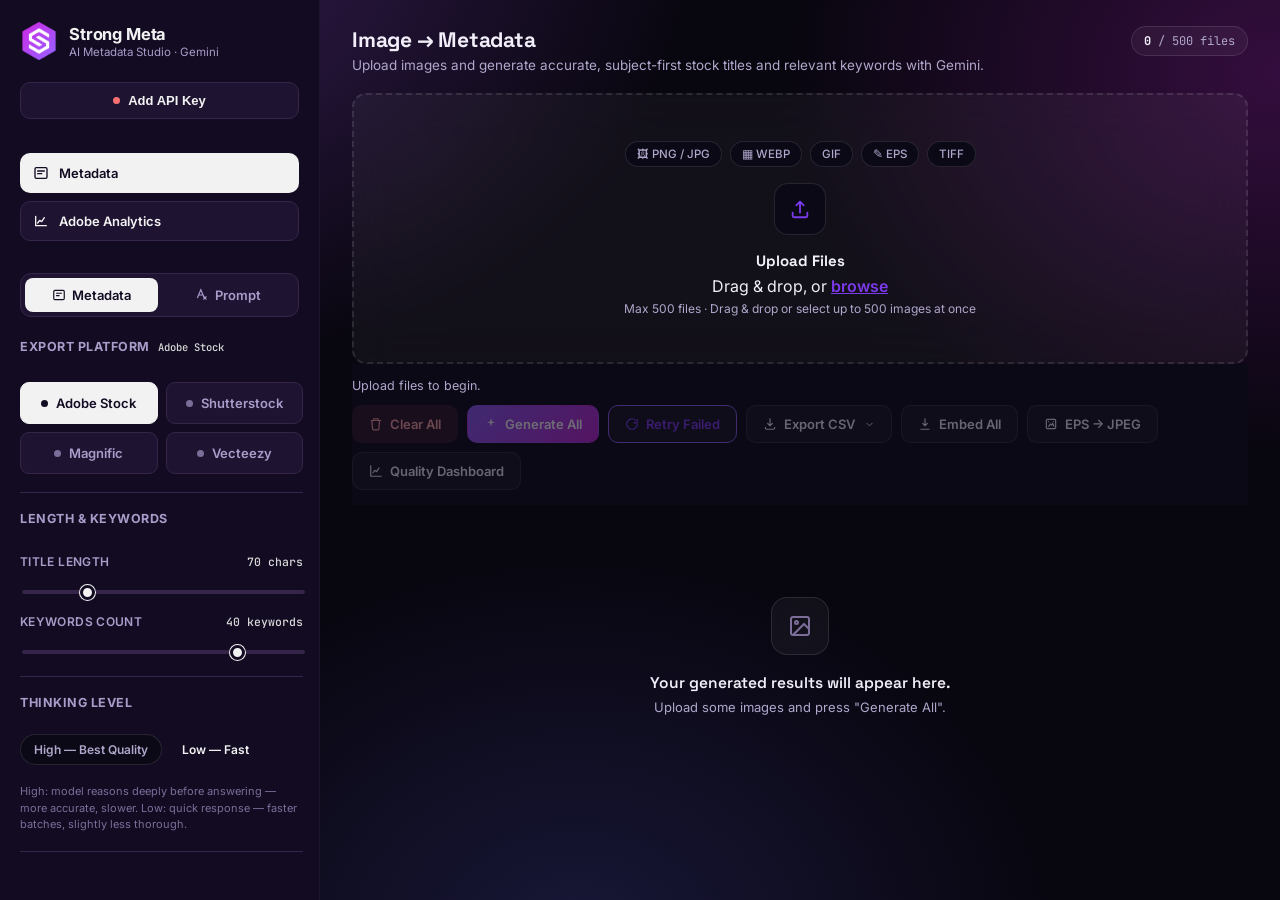
<file: Index.html>
<!DOCTYPE html>
<html lang="en">
<head>
<meta charset="UTF-8">
<meta name="viewport" content="width=device-width, initial-scale=1.0">
<title>Strong Meta — AI Metadata Studio</title>
<link rel="icon" type="image/png" href="favicon.png">
<link rel="preconnect" href="https://fonts.googleapis.com">
<link href="https://fonts.googleapis.com/css2?family=Space+Grotesk:wght@500;600;700&family=Inter:wght@400;500;600;700&family=JetBrains+Mono:wght@400;500;600&display=swap" rel="stylesheet">
<style>
  :root{
    --ink:#120B22;
    --ink-panel:#1E1432;
    --ink-line:#352548;
    --ink-soft:#AA9CC9;
    --ink-soft2:#7C6E99;
    --paper:#0C0917;
    --card:rgba(255,255,255,.045);
    --card-line:rgba(255,255,255,.11);
    --accent:#7C3AED;
    --accent2:#C026D3;
    --accent-grad:linear-gradient(135deg,#8B5CF6,#C026D3);
    --accent-soft:#9061F9;
    --accent-wash:rgba(139,92,246,.16);
    --ok:#34D399;
    --err:#F87171;
    --text:#F2EFFA;
    --text-soft:#B0A7CB;
    --radius:14px;
  }
  *{box-sizing:border-box;}
  html,body{height:100%;}
  body{
    margin:0;
    background:
      radial-gradient(ellipse 1000px 750px at 8% -8%, rgba(168,85,247,.30), transparent 60%),
      radial-gradient(ellipse 900px 700px at 100% 8%, rgba(192,38,211,.24), transparent 55%),
      radial-gradient(ellipse 800px 650px at 45% 105%, rgba(99,102,241,.18), transparent 60%),
      #08060F;
    background-attachment:fixed;
    color:var(--text);
    font-family:'Inter',sans-serif;
    -webkit-font-smoothing:antialiased;
  }
  h1,h2,h3,.display{font-family:'Space Grotesk',sans-serif;}
  .mono{font-family:'JetBrains Mono',monospace;}

  .app{
    display:grid;
    grid-template-columns:320px 1fr;
    min-height:100vh;
  }
  @media (max-width:880px){
    .app{grid-template-columns:1fr;}
  }

  /* ---------- SIDEBAR ---------- */
  .sidebar{
    background: var(--ink);
    color:#F2F2F2;
    padding:22px 20px 28px;
    border-right:1px solid #1F1330;
    display:flex;
    flex-direction:column;
    gap:22px;
    position:sticky;
    top:0;
    align-self:start;
    height:100vh;
  }
  @media (max-width:880px){
    .sidebar{position:static;height:auto;}
  }
  .brand{
    display:flex;
    align-items:center;
    gap:11px;
  }
  .brand-mark{
    width:38px;height:38px;border-radius:10px;
    display:flex;align-items:center;justify-content:center;
    flex-shrink:0;
  }
  .brand-mark img{width:100%;height:100%;object-fit:contain;display:block;}
  .brand-text .name{font-weight:700;font-size:16.5px;letter-spacing:-0.01em;}
  .brand-text .sub{font-size:11.5px;color:var(--ink-soft);margin-top:1px;}

  .apikey-btn{
    width:100%;
    display:flex;align-items:center;justify-content:center;gap:8px;
    background:var(--ink-panel);
    border:1px solid var(--ink-line);
    color:#F2F2F2;
    padding:10px 12px;
    border-radius:10px;
    font-size:13px;font-weight:600;
    cursor:pointer;
    transition:.15s ease;
  }
  .apikey-btn:hover{border-color:#fff;}
  .apikey-btn .dot{width:7px;height:7px;border-radius:50%;background:var(--err);flex-shrink:0;}
  .apikey-btn.set .dot{background:#F2F2F2;}

  .main-nav{
    display:flex;flex-direction:column;gap:8px;margin-top:12px;margin-bottom:10px;
  }
  .main-nav-btn{
    width:100%;display:flex;align-items:center;gap:10px;padding:11px 12px;border-radius:10px;
    background:var(--ink-panel);border:1px solid var(--ink-line);color:#F2F2F2;
    font:600 13px Inter,sans-serif;cursor:pointer;transition:.15s ease;text-align:left;
  }
  .main-nav-btn:hover{border-color:var(--accent-soft);}
  .main-nav-btn.active{background:#F2F2F2;color:var(--ink);border-color:transparent;}
  .main-nav-btn svg{width:16px;height:16px;flex-shrink:0;}
  .tabs{
    display:flex;background:var(--ink-panel);padding:4px;border-radius:11px;gap:4px;
    border:1px solid var(--ink-line);
  }
  .tab{
    flex:1;text-align:center;padding:9px 8px;border-radius:8px;
    font-size:13px;font-weight:600;color:var(--ink-soft);cursor:pointer;
    display:flex;align-items:center;justify-content:center;gap:6px;
    transition:.15s ease;
    border:none;background:transparent;font-family:inherit;
  }
  .tab svg{width:14px;height:14px;}
  .tab.active{background:#F2F2F2;color:var(--ink);}

  .panel-title{
    display:flex;align-items:center;gap:8px;
    font-size:12.5px;font-weight:700;letter-spacing:.04em;text-transform:uppercase;
    color:var(--ink-soft);
    padding-bottom:2px;
  }

  .side-block.collapsible .panel-title{
    cursor:default;user-select:none;justify-content:space-between;padding-bottom:0;
  }
  .side-block.collapsible .panel-title .ptitle-left{display:flex;align-items:center;gap:8px;min-width:0;}
  .side-block.collapsible .panel-title .curval{
    font-size:10.5px;color:#D8D8D8;font-weight:500;text-transform:none;letter-spacing:0;
    font-family:'JetBrains Mono',monospace;white-space:nowrap;overflow:hidden;text-overflow:ellipsis;
  }
  .side-block.collapsible .panel-title .chev{display:none;}
  .side-block.collapsible .collapsible-body{
    display:flex;flex-direction:column;gap:14px;padding-top:14px;
  }

  .field{margin-bottom:16px;}
  .field:last-child{margin-bottom:0;}
  .field-label{
    display:flex;justify-content:space-between;align-items:baseline;
    font-size:12px;font-weight:600;letter-spacing:.03em;text-transform:uppercase;
    color:var(--ink-soft);margin-bottom:9px;
  }
  .field-label .val{color:#D8D8D8;font-family:'JetBrains Mono',monospace;font-weight:500;text-transform:none;letter-spacing:0;font-size:11.5px;}

  input[type=range]{
    -webkit-appearance:none;width:100%;height:4px;border-radius:3px;
    background:var(--ink-line);outline:none;
  }
  input[type=range]::-webkit-slider-thumb{
    -webkit-appearance:none;width:15px;height:15px;border-radius:50%;
    background:#F2F2F2;cursor:pointer;border:3px solid var(--ink);
    box-shadow:0 0 0 1px #F2F2F2;
  }
  input[type=range]::-moz-range-thumb{
    width:15px;height:15px;border-radius:50%;background:#F2F2F2;cursor:pointer;border:3px solid var(--ink);
  }

  select, .txt-input{
    width:100%;background:var(--ink-panel);border:1px solid var(--ink-line);
    color:#F2F2F2;padding:9px 10px;border-radius:9px;font-size:13px;font-family:inherit;
    outline:none;
  }
  select:focus, .txt-input:focus{border-color:var(--accent-soft);}

  .preset-grid{display:grid;grid-template-columns:1fr 1fr;gap:8px;}
  .preset{
    display:flex;align-items:center;justify-content:center;gap:8px;
    padding:12px 10px;border-radius:9px;border:1px solid var(--ink-line);
    background:var(--ink-panel);cursor:pointer;font-size:13px;font-weight:600;color:var(--ink-soft);
    transition:.15s ease;text-align:center;
  }
  .preset .sw{width:7px;height:7px;border-radius:50%;background:var(--ink-soft2);flex-shrink:0;}
  .preset.active{background:#F2F2F2;border-color:#F2F2F2;color:var(--ink);}
  .preset.active .sw{background:var(--ink);}

  .toggle-row{
    display:flex;align-items:center;justify-content:space-between;
    padding:10px 0;border-top:1px solid var(--ink-line);
  }
  .toggle-row:first-of-type{border-top:none;}
  .toggle-row .lbl{font-size:13px;color:#D9DADF;}
  .switch{position:relative;width:36px;height:20px;flex-shrink:0;}
  .switch input{opacity:0;width:0;height:0;}
  .slider-pill{
    position:absolute;inset:0;background:var(--ink-line);border-radius:20px;cursor:pointer;transition:.15s;
  }
  .slider-pill:before{
    content:"";position:absolute;width:14px;height:14px;left:3px;top:3px;
    background:#EDEDEF;border-radius:50%;transition:.15s;
  }
  input:checked + .slider-pill{background:#F2F2F2;}
  input:checked + .slider-pill:before{background:var(--ink);transform:translateX(16px);}

  .hint{
    display:flex;gap:8px;padding:11px 12px;background:var(--ink-panel);
    border:1px solid var(--ink-line);border-radius:10px;font-size:11.5px;color:var(--ink-soft);line-height:1.5;
  }
  .hint svg{width:14px;height:14px;flex-shrink:0;margin-top:1px;color:#D8D8D8;}
  .hint a{color:#F2F2F2;}

  .side-scroll{overflow-y:auto;flex:1;padding-right:2px;margin-right:-6px;padding-bottom:2px;}
  .side-scroll::-webkit-scrollbar{width:5px;}
  .side-scroll::-webkit-scrollbar-thumb{background:var(--ink-line);border-radius:4px;}
  .side-block{display:flex;flex-direction:column;gap:14px;padding-bottom:18px;margin-bottom:18px;border-bottom:1px solid var(--ink-line);}
  .side-block:last-child{border-bottom:none;margin-bottom:0;}

  /* ---------- MAIN ---------- */
  .main{padding:26px 32px 60px;max-width:1400px;}
  @media (max-width:640px){.main{padding:18px 16px 40px;}}

  .topbar{display:flex;justify-content:space-between;align-items:flex-start;gap:16px;margin-bottom:20px;flex-wrap:wrap;}
  .topbar h1{font-size:21px;margin:0 0 4px;letter-spacing:-0.01em;}
  .topbar p{margin:0;font-size:13.5px;color:var(--text-soft);}
  .count-badge{
    font-family:'JetBrains Mono',monospace;font-size:12px;background:var(--card);
    border:1px solid var(--card-line);padding:6px 12px;border-radius:20px;color:var(--text-soft);
    white-space:nowrap;
  }
  .count-badge b{color:var(--text);}

  .dropzone{
    background:var(--card);border:2px dashed var(--card-line);border-radius:var(--radius);
    padding:46px 24px;text-align:center;cursor:pointer;transition:.15s ease;position:relative;
    backdrop-filter:blur(24px);-webkit-backdrop-filter:blur(24px);
  }
  .dropzone.drag{border-color:var(--ink);background:var(--accent-wash);}
  .dropzone .icon-wrap{
    width:52px;height:52px;border-radius:14px;background:var(--paper);border:1px solid var(--card-line);
    display:flex;align-items:center;justify-content:center;margin:0 auto 16px;
  }
  .dropzone .icon-wrap svg{width:22px;height:22px;color:var(--accent);}
  .dropzone h3{margin:0 0 6px;font-size:15px;}
  .dropzone .browse{color:var(--accent);text-decoration:underline;font-weight:600;cursor:pointer;}
  .dropzone .sub{font-size:12px;color:var(--text-soft);margin-top:5px;}
  .filetypes{display:flex;gap:8px;justify-content:center;margin-bottom:16px;flex-wrap:wrap;}
  .filetype-chip{
    display:flex;align-items:center;gap:5px;background:var(--paper);border:1px solid var(--card-line);
    padding:5px 11px;border-radius:20px;font-size:11.5px;color:var(--text-soft);font-weight:500;
  }

  .toolbar{
    display:flex;justify-content:space-between;align-items:center;gap:12px;margin:0 0 22px;flex-wrap:wrap;
    position:sticky;top:0;z-index:30;background:var(--paper);padding:14px 0;
    border-bottom:1px solid transparent;transition:border-color .15s ease, box-shadow .15s ease;
  }
  .toolbar.is-stuck{border-bottom-color:var(--card-line);box-shadow:0 6px 14px -10px rgba(0,0,0,.25);}
  .toolbar-left{font-size:12.5px;color:var(--text-soft);}
  .toolbar-left b{color:var(--text);}
  .toolbar-left .tb-error{color:var(--err);font-weight:600;}
  .toolbar-left .tb-pending{color:var(--accent);font-weight:600;}
  .toolbar-right{display:flex;gap:9px;flex-wrap:wrap;}
  .upload-progress{
    display:flex;align-items:center;gap:12px;margin:-8px 0 18px;padding:10px 14px;
    background:var(--accent-wash);border:1px solid var(--card-line);border-radius:10px;
  }
  .upload-progress-bar{flex:1;height:6px;border-radius:6px;background:rgba(255,255,255,.10);overflow:hidden;}
  .upload-progress-fill{height:100%;background:var(--accent-grad);border-radius:6px;transition:width .2s ease;}
  .upload-progress-text{font-size:12.5px;color:var(--text-soft);white-space:nowrap;font-weight:600;}
  .btn{
    display:inline-flex;align-items:center;gap:7px;padding:10px 16px;border-radius:10px;
    font-size:13px;font-weight:600;cursor:pointer;border:1px solid transparent;font-family:inherit;
    transition:.15s ease;
  }
  .btn svg{width:14px;height:14px;}
  .btn:disabled{opacity:.4;cursor:not-allowed;}
  .btn-ghost{background:var(--card);border-color:var(--card-line);color:var(--text);}
  .btn-ghost:hover:not(:disabled){border-color:var(--ink-soft2);}
  .btn-danger{background:rgba(248,113,113,.14);color:#FCA5A5;}
  .btn-danger:hover:not(:disabled){background:rgba(248,113,113,.22);}
  .btn-primary{background:var(--accent-grad);color:#fff;}
  .btn-primary:hover:not(:disabled){filter:brightness(1.08);}
  .btn-primary .spark{color:#F2F2F2;}
  .btn-retry{border-color:var(--accent-soft);color:var(--accent);}
  .btn-retry:hover:not(:disabled){background:var(--accent-wash);border-color:var(--accent);}
  .export-menu-wrap{position:relative;display:inline-block;}
  .export-menu{
    display:none;position:absolute;top:calc(100% + 6px);left:0;z-index:40;min-width:190px;
    background:#16101F;border:1px solid var(--card-line);border-radius:12px;padding:6px;
    box-shadow:0 12px 32px rgba(0,0,0,.45);
  }
  .export-menu.open{display:block;}
  .export-menu button{
    display:flex;align-items:center;gap:9px;width:100%;padding:9px 10px;border-radius:8px;
    background:transparent;border:none;color:var(--text);font-size:13px;font-family:inherit;
    cursor:pointer;text-align:left;
  }
  .export-menu button:hover{background:var(--card);}
  .export-menu button svg{width:14px;height:14px;flex-shrink:0;color:var(--text-soft);}

  .empty-state{
    text-align:center;padding:70px 20px;color:var(--text-soft);
  }
  .empty-state .icon-wrap{
    width:58px;height:58px;border-radius:16px;background:var(--card);border:1px solid var(--card-line);
    display:flex;align-items:center;justify-content:center;margin:0 auto 18px;
    backdrop-filter:blur(24px);-webkit-backdrop-filter:blur(24px);
  }
  .empty-state .icon-wrap svg{width:24px;height:24px;color:var(--ink-soft2);}
  .empty-state h3{margin:0 0 6px;color:var(--text);font-size:15.5px;font-weight:600;}
  .empty-state p{margin:0;font-size:13px;}

  .results{display:flex;flex-direction:column;gap:14px;}
  .card{
    content-visibility:auto;
    contain-intrinsic-size:320px 420px;
    background:var(--card);border:1px solid var(--card-line);border-radius:var(--radius);
    overflow:hidden;scroll-margin-top:80px;transition:box-shadow .2s ease,border-color .2s ease;
    backdrop-filter:blur(24px);-webkit-backdrop-filter:blur(24px);
  }
  .card.is-active-card{
    border-color:var(--accent-soft);
    box-shadow:0 0 0 3px var(--accent-wash);
  }
  .card-topbar{
    display:flex;align-items:center;gap:9px;padding:10px 14px;
    border-bottom:1px solid var(--card-line);background:var(--paper);
  }
  .card-topbar .fname{
    flex:1;font-size:11.5px;font-family:'JetBrains Mono',monospace;color:var(--text);
    white-space:nowrap;overflow:hidden;text-overflow:ellipsis;
  }
  .card-topbar .remove-x{
    width:22px;height:22px;border-radius:7px;flex-shrink:0;
    background:var(--card);border:1px solid var(--card-line);color:var(--text-soft);cursor:pointer;
    display:flex;align-items:center;justify-content:center;
  }
  .card-topbar .remove-x:hover{color:var(--err);border-color:var(--err);}
  .card-topbar .remove-x svg{width:12px;height:12px;}
  .card-topbar .regen-btn{
    display:inline-flex;align-items:center;gap:5px;height:22px;padding:0 9px;border-radius:7px;flex-shrink:0;
    background:var(--card);border:1px solid var(--card-line);color:var(--text-soft);cursor:pointer;
    font-size:11px;font-weight:600;font-family:inherit;
  }
  .card-topbar .regen-btn:hover{color:var(--ink);border-color:var(--ink-soft2,var(--card-line));}
  .card-topbar .regen-btn svg{width:11px;height:11px;flex-shrink:0;}
  .quality-badge{
    display:inline-flex;align-items:center;height:22px;padding:0 9px;border-radius:7px;flex-shrink:0;
    font-size:11px;font-weight:700;font-family:'JetBrains Mono',monospace;cursor:default;
  }
  .quality-badge.quality-good{background:rgba(52,211,153,.16);color:#34D399;}
  .quality-badge.quality-mid{background:rgba(251,191,36,.16);color:#FBBF24;}
  .quality-badge.quality-low{background:rgba(248,113,113,.18);color:#F87171;}
  .card-main{display:grid;grid-template-columns:96px 1fr;}
  @media (max-width:520px){.card-main{grid-template-columns:1fr;}}
  .card-thumb{
    position:relative;background:var(--paper);
    width:72px;height:72px;margin:16px;
    border-radius:10px;overflow:hidden;border:1px solid var(--card-line);
    align-self:start;
  }
  @media (max-width:520px){.card-thumb{margin:16px auto 0;}}
  .card-thumb img{width:100%;height:100%;object-fit:cover;display:block;}
  .status-pill{
    padding:3px 9px;border-radius:20px;font-size:10px;font-weight:700;flex-shrink:0;
    letter-spacing:.03em;text-transform:uppercase;display:flex;align-items:center;gap:5px;
  }
  .status-pending{background:var(--ink);color:#E4E4E4;}
  .status-loading{background:var(--accent-grad);color:#fff;}
  .status-done{background:var(--accent-grad);color:#fff;}
  .status-error{background:var(--err);color:#fff;}
  .spin{width:8px;height:8px;border-radius:50%;border:1.5px solid rgba(255,255,255,.3);border-top-color:#fff;animation:spin .7s linear infinite;}
  @keyframes spin{to{transform:rotate(360deg);}}

  .card-body{padding:16px 18px;display:flex;flex-direction:column;gap:12px;}
  .field-row{display:flex;flex-direction:column;gap:6px;}
  .field-row-head{display:flex;justify-content:space-between;align-items:center;}
  .field-row-head .lbl{font-size:11px;font-weight:700;letter-spacing:.04em;text-transform:uppercase;color:var(--text-soft);}
  .field-row-head .cnt{font-size:10.5px;font-family:'JetBrains Mono',monospace;color:var(--ink-soft2);}
  .copy-btn{
    border:none;background:none;cursor:pointer;color:var(--ink-soft2);padding:2px;
    display:flex;align-items:center;gap:4px;font-size:10.5px;font-weight:600;font-family:inherit;
  }
  .copy-btn:hover{color:var(--accent);}
  .copy-btn svg{width:12px;height:12px;}
  .ed-input, .ed-textarea{
    width:100%;border:1px solid var(--card-line);border-radius:8px;padding:8px 10px;
    font-family:inherit;font-size:13.5px;color:var(--text);background:var(--paper);resize:vertical;
    outline:none;
  }
  .ed-input:focus, .ed-textarea:focus{border-color:var(--accent-soft);background:rgba(255,255,255,.06);}
  .ed-textarea{min-height:56px;line-height:1.5;}
  .kw-wrap{display:flex;flex-wrap:wrap;gap:6px;}
  .kw-chip{
    display:flex;align-items:center;gap:6px;background:var(--paper);border:1px solid var(--card-line);
    padding:4px 5px 4px 10px;border-radius:20px;font-size:11.5px;font-family:'JetBrains Mono',monospace;color:var(--text);
  }
  .kw-chip button{border:none;background:none;color:var(--ink-soft2);cursor:pointer;padding:2px;display:flex;}
  .kw-chip button svg{width:10px;height:10px;}
  .kw-add{
    border:1px dashed var(--card-line);border-radius:20px;padding:4px 12px;font-size:11.5px;
    background:none;cursor:pointer;color:var(--text-soft);font-family:'JetBrains Mono',monospace;
  }
  .card-actions{display:flex;gap:8px;padding-top:2px;}
  .icon-btn{
    display:flex;align-items:center;gap:6px;border:1px solid var(--card-line);background:var(--paper);
    padding:6px 11px;border-radius:8px;font-size:11.5px;font-weight:600;color:var(--text-soft);cursor:pointer;
  }
  .icon-btn:hover{border-color:var(--ink-soft2);color:var(--text);}
  .icon-btn svg{width:12px;height:12px;}
  .err-msg{font-size:12px;color:var(--err);}

  /* modal */
  .modal-bg{
    position:fixed;inset:0;background:rgba(3,2,8,.65);display:none;align-items:center;justify-content:center;
    z-index:50;padding:20px;
  }
  .modal-bg.open{display:flex;}
  .modal{
    background:#16101F;border:1px solid var(--card-line);border-radius:16px;padding:26px;width:100%;max-width:420px;
    box-shadow:0 20px 60px rgba(0,0,0,.5);
  }
  .modal.modal-wide{max-width:600px;max-height:85vh;overflow-y:auto;}
  .modal.modal-done{position:relative;text-align:center;max-width:440px;padding:34px 28px 30px;}
  .modal-x{
    position:absolute;top:14px;right:14px;width:28px;height:28px;border-radius:50%;
    background:transparent;border:none;color:var(--text-soft);cursor:pointer;
    display:flex;align-items:center;justify-content:center;
  }
  .modal-x:hover{color:var(--text);background:rgba(255,255,255,.06);}
  .modal-x svg{width:16px;height:16px;}
  .done-check{
    width:56px;height:56px;border-radius:50%;background:rgba(52,211,153,.14);
    display:flex;align-items:center;justify-content:center;margin:0 auto 18px;color:#34D399;
  }
  .done-check svg{width:28px;height:28px;}
  .modal-done h3{font-size:19px;margin:0 0 8px;}
  .modal-done p{margin:0;font-size:13px;}
  .modal-done #doneModalWarning{color:#FBBF24;margin-top:8px;font-size:12.5px;line-height:1.5;}
  .modal-done .btn-primary{border-radius:999px;background:var(--ink);color:#F2EFFA;}
  .modal-done .btn-primary:hover{filter:brightness(1.15);}
  .modal h3{margin:0 0 6px;font-size:16.5px;}
  .modal p{margin:0 0 16px;font-size:13px;color:var(--text-soft);line-height:1.55;}
  .qd-stats{display:grid;grid-template-columns:repeat(4,1fr);gap:10px;margin-bottom:18px;}
  .qd-stat{background:var(--card);border:1px solid var(--card-line);border-radius:10px;padding:12px;text-align:center;}
  .qd-stat .num{font-family:'JetBrains Mono',monospace;font-size:20px;font-weight:700;}
  .qd-stat .lbl{font-size:10.5px;color:var(--text-soft);margin-top:3px;}
  .qd-stat.good .num{color:#34D399;}
  .qd-stat.mid .num{color:#FBBF24;}
  .qd-stat.low .num{color:#F87171;}
  .qd-worst-row{
    display:flex;align-items:center;gap:10px;padding:9px 0;border-bottom:1px solid var(--card-line);font-size:12.5px;
  }
  .qd-worst-row:last-child{border-bottom:none;}
  .qd-worst-row .qd-name{flex:1;overflow:hidden;text-overflow:ellipsis;white-space:nowrap;color:var(--text);}
  .qd-worst-row button{
    background:var(--card);border:1px solid var(--card-line);color:var(--text-soft);border-radius:7px;
    padding:4px 10px;font-size:11px;cursor:pointer;font-family:inherit;flex-shrink:0;
  }
  .qd-worst-row button:hover{color:var(--text);}
  .modal input{
    padding:10px 12px;border:1px solid var(--card-line);border-radius:10px;font-size:13.5px;
    font-family:'JetBrains Mono',monospace;outline:none;background:var(--paper);color:var(--text);
  }
  .modal input:focus{border-color:var(--accent-soft);}
  .modal .row{display:flex;gap:10px;justify-content:flex-end;}
  .modal a{color:var(--accent);font-weight:600;}
  .apikey-list{display:flex;flex-direction:column;gap:8px;max-height:220px;overflow-y:auto;margin-bottom:14px;}
  .apikey-list:empty{display:none;}
  .apikey-row{
    display:flex;align-items:center;gap:10px;padding:9px 11px;border:1px solid var(--card-line);
    border-radius:10px;background:var(--paper);
  }
  .apikey-row .st-dot{width:8px;height:8px;border-radius:50%;background:var(--accent);flex-shrink:0;}
  .apikey-row.exhausted .st-dot{background:var(--err);}
  .apikey-row.active-key{border-color:var(--accent-soft);}
  .apikey-row.fallback-key{opacity:.55;}
  .apikey-row .kmask{flex:1;font-family:'JetBrains Mono',monospace;font-size:12.5px;color:var(--text);}
  .apikey-row .kstate{font-size:10.5px;color:var(--text-soft);white-space:nowrap;}
  .apikey-row .kdel{border:none;background:none;color:var(--ink-soft2);cursor:pointer;padding:3px;display:flex;}
  .apikey-row .kdel:hover{color:var(--err);}
  .apikey-row .kdel svg{width:14px;height:14px;}
  .apikey-add-row{display:flex;gap:8px;}
  .apikey-add-row input{flex:1;width:auto;}
  .apikey-provider-select{
    border:1px solid var(--card-line);border-radius:10px;padding:0 10px;font-size:13px;
    font-family:'Inter',sans-serif;background:var(--paper);color:var(--text);outline:none;flex:0 0 auto;
  }
  .apikey-provider-links{font-size:11px;color:var(--text-soft);margin-top:9px;}
  .apikey-empty-hint{font-size:12px;color:var(--text-soft);margin-bottom:10px;}
  .provider-filter{display:flex;gap:6px;margin-bottom:14px;flex-wrap:wrap;}
  .provider-filter button{
    border:1px solid var(--card-line);background:var(--paper);color:var(--text-soft);
    padding:7px 13px;border-radius:20px;font-size:12px;font-weight:600;cursor:pointer;font-family:inherit;
  }
  .provider-filter button.active{background:var(--ink);border-color:var(--ink);color:#F2F2F2;}
  .kprov{
    font-size:10px;font-weight:700;letter-spacing:.03em;text-transform:uppercase;
    padding:2px 7px;border-radius:20px;background:var(--accent-grad);color:#fff;flex-shrink:0;
  }
  .toast{
    position:fixed;bottom:22px;left:50%;transform:translateX(-50%) translateY(0);
    background:var(--ink);color:#F2F2F2;padding:11px 18px;border-radius:10px;font-size:13px;font-weight:500;
    box-shadow:0 10px 30px rgba(0,0,0,.25);z-index:60;opacity:0;pointer-events:none;transition:.2s ease;
  }
  .toast.show{opacity:1;transform:translateX(-50%) translateY(-6px);}

  /* ---------- ADOBE ANALYTICS ---------- */
  .analytics-view{display:none;width:100%;box-sizing:border-box;}
  .analytics-view.active{display:block !important;}
  .sidebar.analytics-mode .side-scroll{display:none;}
  .analytics-nav-btn{
    width:100%;display:flex;align-items:center;gap:10px;padding:11px 12px;border-radius:10px;
    background:var(--ink-panel);border:1px solid var(--ink-line);color:#F2F2F2;
    font:600 13px Inter,sans-serif;cursor:pointer;transition:.15s ease;text-align:left;
  }
  .analytics-nav-btn:hover{border-color:var(--accent-soft);}
  .analytics-nav-btn.active{background:var(--accent-grad);border-color:transparent;color:#fff;}
  .analytics-nav-btn svg{width:16px;height:16px;flex-shrink:0;}
  .analytics-head{display:flex;justify-content:space-between;align-items:flex-start;gap:18px;flex-wrap:wrap;margin-bottom:20px;}
  .analytics-head h1{margin:0 0 5px;font-size:22px;letter-spacing:-.02em;}
  .analytics-head p{margin:0;color:var(--text-soft);font-size:13.5px;line-height:1.5;}
  .analytics-key-status{display:flex;align-items:center;gap:7px;font-size:11.5px;color:var(--text-soft);}
  .analytics-key-status .dot{width:8px;height:8px;border-radius:50%;background:var(--err);}
  .analytics-key-status.ok .dot{background:var(--ok);}
  .analytics-key-btn{margin-top:8px;padding:7px 10px;border-radius:8px;border:1px solid var(--card-line);background:var(--card);color:var(--text);font:600 11.5px Inter,sans-serif;cursor:pointer;}
  .analytics-tabs{display:flex;gap:5px;background:var(--card);border:1px solid var(--card-line);padding:4px;border-radius:11px;width:max-content;margin-bottom:12px;}
  .analytics-tab{border:0;background:transparent;color:var(--text-soft);padding:8px 13px;border-radius:8px;font:600 12.5px Inter,sans-serif;cursor:pointer;}
  .analytics-tab.active{background:#F2F2F2;color:var(--ink);}
  .analytics-search-row{display:grid;grid-template-columns:minmax(260px,1fr) auto auto;gap:9px;margin-bottom:12px;}
  .analytics-input{width:100%;background:var(--card);border:1px solid var(--card-line);color:var(--text);padding:11px 13px;border-radius:10px;font:13px Inter,sans-serif;outline:none;}
  .analytics-input:focus{border-color:var(--accent-soft);}
  .analytics-filters{display:grid;grid-template-columns:repeat(5,minmax(0,1fr));gap:10px;margin-bottom:18px;}
  .analytics-filter-group{min-width:0;}
  .analytics-filter-label{display:block;margin:0 0 7px;color:var(--ink-soft);font-size:9.5px;font-weight:700;letter-spacing:.08em;text-transform:uppercase;}
  .analytics-select{width:100%;background:var(--ink-panel);border:1px solid var(--ink-line);color:#F2F2F2;padding:9px 10px;border-radius:9px;font:12px Inter,sans-serif;outline:none;cursor:pointer;color-scheme:dark;}
  .analytics-select:hover{border-color:var(--accent-soft);}
  .analytics-select:focus{border-color:var(--accent-soft);box-shadow:0 0 0 2px rgba(144,97,249,.14);}
  .analytics-select option{background:#1E1432;color:#F2F2F2;}
  .analytics-select option:checked{background:#352548;color:#FFFFFF;}
  .analytics-select option:hover{background:#352548;color:#FFFFFF;}
  .analytics-moodboard{margin-left:auto;}
  .analytics-menu-wrap{position:relative;}
  .analytics-download-menu{display:none;position:absolute;right:0;top:calc(100% + 6px);min-width:165px;padding:5px;background:var(--card);border:1px solid var(--card-line);border-radius:10px;box-shadow:0 16px 36px rgba(0,0,0,.28);z-index:20;}
  .analytics-download-menu.open{display:block;}
  .analytics-download-menu button{display:block;width:100%;padding:9px 10px;border:0;background:transparent;color:var(--text);text-align:left;border-radius:7px;font:600 11.5px Inter,sans-serif;cursor:pointer;}
  .analytics-download-menu button:hover{background:var(--paper);}
  .analytics-toolbar{display:flex;align-items:center;justify-content:space-between;gap:10px;margin:-4px 0 18px;color:var(--text-soft);font-size:11px;}
  .analytics-moodboard-btn{border:1px solid var(--card-line);background:var(--card);color:var(--text);padding:8px 11px;border-radius:9px;font:600 11.5px Inter,sans-serif;cursor:pointer;}
  .analytics-moodboard-btn.active{background:#F2F2F2;color:var(--ink);}
  .analytics-stats{display:grid;grid-template-columns:repeat(3,minmax(0,1fr));gap:10px;margin-bottom:18px;}
  .analytics-stat{background:var(--card);border:1px solid var(--card-line);border-radius:12px;padding:14px 15px;}
  .analytics-stat .label{font-size:10.5px;text-transform:uppercase;letter-spacing:.05em;color:var(--text-soft);font-weight:700;}
  .analytics-stat .value{font:700 20px 'JetBrains Mono',monospace;margin-top:6px;color:var(--text);}
  .analytics-pagination-bar{display:flex;align-items:center;justify-content:space-between;gap:12px;margin:0 0 14px;padding:10px 12px;background:var(--card);border:1px solid var(--card-line);border-radius:10px;}
  .analytics-page-summary{color:var(--text-soft);font-size:10.5px;font-weight:650;}
  .analytics-pagination{display:flex;align-items:center;gap:4px;flex-wrap:wrap;justify-content:flex-end;}
  .analytics-page-btn{min-width:28px;height:28px;padding:0 8px;border:1px solid var(--card-line);border-radius:7px;background:var(--ink-panel);color:var(--text-soft);font:600 10.5px Inter,sans-serif;cursor:pointer;}
  .analytics-page-btn:hover:not(:disabled){border-color:var(--accent-soft);color:var(--text);}
  .analytics-page-btn.active{background:var(--accent-grad);border-color:transparent;color:#fff;}
  .analytics-page-btn:disabled{opacity:.35;cursor:not-allowed;}
  .analytics-page-ellipsis{padding:0 3px;color:var(--text-soft);font-size:12px;}
  .analytics-results{display:grid;grid-template-columns:repeat(4,minmax(0,1fr));gap:14px;align-items:stretch;}
  .analytics-card{display:flex;flex-direction:column;min-width:0;min-height:100%;background:linear-gradient(180deg,#1b1d23 0%,#17191f 100%);border:1px solid rgba(255,255,255,.08);border-radius:13px;overflow:hidden;box-shadow:0 10px 24px rgba(0,0,0,.12);transition:transform .18s ease,border-color .18s ease,box-shadow .18s ease;}
  .analytics-card:hover{transform:translateY(-2px);border-color:rgba(157,113,255,.38);box-shadow:0 14px 30px rgba(0,0,0,.2);}
  .analytics-thumb{height:164px;background:#0e1015;display:flex;align-items:center;justify-content:center;position:relative;overflow:hidden;border-bottom:1px solid rgba(255,255,255,.07);}
  .analytics-gallery{display:block;width:100%;height:100%;overflow:hidden;}
  .analytics-gallery img{display:block;width:100%;height:100%;object-fit:contain;background:#14161b;}
  .analytics-badges{position:absolute;top:9px;left:9px;display:flex;gap:5px;flex-wrap:wrap;z-index:2;}
  .analytics-badge{padding:4px 7px;border-radius:6px;background:rgba(12,10,18,.84);border:1px solid rgba(255,255,255,.13);font-size:9px;font-weight:750;text-transform:uppercase;letter-spacing:.03em;color:#fff;backdrop-filter:blur(5px);}
  .analytics-badge.type{background:rgba(30,24,47,.88);}
  .analytics-badge.ai{background:rgba(25,112,78,.9);border-color:rgba(93,236,173,.22);}
  .analytics-badge.nonai{background:rgba(31,38,48,.9);}
  .analytics-body{display:flex;flex-direction:column;padding:12px 12px 0;min-width:0;flex:1;}
  .analytics-title{font-size:12px;line-height:1.42;font-weight:650;margin:0 0 8px;color:var(--text);display:-webkit-box;-webkit-line-clamp:3;-webkit-box-orient:vertical;overflow:hidden;min-height:51px;}
  .analytics-meta{display:flex;flex-direction:column;gap:6px;font-size:10.5px;color:var(--text-soft);margin-bottom:9px;}
  .analytics-meta-item{display:flex;align-items:center;gap:6px;min-width:0;}
  .analytics-meta-item span:last-child{overflow:hidden;text-overflow:ellipsis;white-space:nowrap;}
  .analytics-meta-item svg{width:13px;height:13px;flex:0 0 auto;opacity:.78;}
  .analytics-keywords{display:flex;gap:5px;flex-wrap:wrap;align-content:flex-start;min-height:45px;max-height:58px;overflow:hidden;margin:0 0 10px;}
  .analytics-keyword{padding:4px 7px;border-radius:999px;background:#25212f;border:1px solid rgba(255,255,255,.07);color:#b9aecb;font-size:9px;line-height:1;white-space:nowrap;}
  .analytics-keyword.more{background:transparent;color:#8f7eb0;border-color:rgba(143,126,176,.18);}
  .analytics-stats-row{display:grid;grid-template-columns:1fr 1fr;margin:0 -12px;border-top:1px solid rgba(255,255,255,.07);background:#211f29;}
  .analytics-stat-cell{padding:9px 11px;min-width:0;}
  .analytics-stat-cell+ .analytics-stat-cell{border-left:1px solid rgba(255,255,255,.07);}
  .analytics-stat-label{display:flex;align-items:center;gap:5px;color:#8e8a99;font-size:8px;text-transform:uppercase;letter-spacing:.04em;font-weight:750;margin-bottom:3px;}
  .analytics-stat-label svg{width:11px;height:11px;}
  .analytics-stat-value{font:700 11px 'JetBrains Mono',monospace;color:#f2eef8;white-space:nowrap;overflow:hidden;text-overflow:ellipsis;}
  .analytics-footer{display:flex;align-items:center;gap:6px;padding:8px 0 10px;min-height:32px;}
  .analytics-action{display:inline-flex;align-items:center;gap:5px;padding:5px 7px;border-radius:7px;border:1px solid rgba(255,255,255,.08);background:#211f29;color:#b9b2c5;font:600 9px Inter,sans-serif;text-decoration:none;cursor:pointer;white-space:nowrap;}
  .analytics-action:hover{color:#fff;border-color:rgba(157,113,255,.42);background:#282334;}
  .analytics-action.stock{margin-right:auto;}
  .analytics-icon-action{width:26px;height:26px;padding:0;justify-content:center;}
  .analytics-empty{text-align:center;padding:65px 20px;color:var(--text-soft);background:var(--card);border:1px solid var(--card-line);border-radius:13px;grid-column:1/-1;}
  .analytics-empty h3{color:var(--text);font-size:15px;margin:0 0 6px;}
  .analytics-empty p{margin:0;font-size:12.5px;line-height:1.5;}
  .analytics-loading{display:flex;align-items:center;justify-content:center;gap:9px;padding:45px;color:var(--text-soft);font-size:12.5px;grid-column:1/-1;}
  .analytics-spinner{width:14px;height:14px;border:2px solid var(--card-line);border-top-color:var(--accent-soft);border-radius:50%;animation:spin .7s linear infinite;}
  .analytics-error{padding:13px 14px;border:1px solid rgba(248,113,113,.3);background:rgba(248,113,113,.08);color:#FCA5A5;border-radius:10px;font-size:12px;line-height:1.5;margin-bottom:14px;}
  .analytics-key-modal-note{font-size:11.5px;line-height:1.5;color:var(--text-soft);margin:0 0 12px;}
  @media(max-width:1180px){.analytics-results{grid-template-columns:repeat(3,minmax(0,1fr));}}
  @media(max-width:900px){.analytics-results{grid-template-columns:repeat(2,minmax(0,1fr));}}
  @media(max-width:700px){
    .analytics-search-row{grid-template-columns:1fr;}
    .analytics-filters{grid-template-columns:1fr;}
    .analytics-stats{grid-template-columns:1fr;}
    .analytics-results{grid-template-columns:1fr;}
    .analytics-thumb{height:220px;}
  }


  .analytics-tabs-row{display:flex;align-items:center;justify-content:space-between;gap:12px;margin-bottom:14px;}
.analytics-top100-trigger{white-space:nowrap;}
.analytics-top-source{font-size:10px;font-weight:700;letter-spacing:.08em;text-transform:uppercase;padding:4px 8px;border:1px solid var(--border);border-radius:999px;color:var(--text-soft);}
.analytics-top-loading{display:flex;align-items:center;gap:9px;padding:16px 4px;color:var(--text-soft);font-size:12px;}
.analytics-top-note{padding:10px 4px;color:var(--text-soft);font-size:11px;border-bottom:1px solid var(--border);}
.analytics-contributor-id{width:110px;color:var(--text-soft);font-size:11px;white-space:nowrap;}
.analytics-top-contributors{margin:0 0 20px;padding:18px;border:1px solid var(--border);border-radius:14px;background:var(--panel);}

  .analytics-top-contributors-head{display:flex;align-items:center;justify-content:space-between;gap:16px;}
  .analytics-top-contributors-head h3{margin:0;font-size:16px;}
  .analytics-top-contributors-head p{margin:5px 0 0;color:var(--text-soft);font-size:12px;}
  .analytics-top-contributors-list{margin-top:14px;border-top:1px solid var(--border);}
  .analytics-contributor-row{display:flex;align-items:center;gap:14px;padding:11px 4px;border-bottom:1px solid var(--border);}
  .analytics-contributor-rank{width:34px;color:var(--text-soft);font-size:12px;text-align:center;}
  .analytics-contributor-name{flex:1;min-width:0;font-size:13px;font-weight:600;overflow:hidden;text-overflow:ellipsis;white-space:nowrap;}
  .analytics-contributor-link{font-size:12px;color:var(--accent,#7c8cff);text-decoration:none;white-space:nowrap;}
  .analytics-contributor-link:hover{text-decoration:underline;}
  @media(max-width:700px){.analytics-top-contributors-head{align-items:flex-start;flex-direction:column;}.analytics-contributor-row{gap:9px;}.analytics-contributor-link{font-size:11px;}}
</style>
</head>
<body>

<div class="app">
  <!-- SIDEBAR -->
  <aside class="sidebar">
    <div class="brand">
      <div class="brand-mark">
        <img src="logo.png" alt="Strong Meta logo">
      </div>
      <div class="brand-text">
        <div class="name">Strong Meta</div>
        <div class="sub">AI Metadata Studio · Gemini</div>
      </div>
    </div>

    <button class="apikey-btn" id="apiKeyBtn"><span class="dot" id="apiDot"></span><span id="apiKeyLabel">Add API Key</span></button>

    <div class="main-nav" aria-label="Main menu">
      <button class="main-nav-btn active" id="metadataNavBtn" type="button">
        <svg viewBox="0 0 24 24" fill="none" stroke="currentColor" stroke-width="2"><rect x="3" y="4" width="18" height="16" rx="2"/><path d="M7 9h10M7 13h6" stroke-linecap="round"/></svg>
        Metadata
      </button>
      <button class="main-nav-btn" id="analyticsNavBtn" type="button">
        <svg viewBox="0 0 24 24" fill="none" stroke="currentColor" stroke-width="2"><path d="M4 19V5M4 19h16" stroke-linecap="round"/><path d="M7 15l3-4 3 2 4-6" stroke-linecap="round" stroke-linejoin="round"/></svg>
        Adobe Analytics
      </button>
    </div>

    <div class="tabs" id="metadataModeTabs">
      <button class="tab active" data-tab="metadata">
        <svg viewBox="0 0 24 24" fill="none" stroke="currentColor" stroke-width="2"><rect x="3" y="4" width="18" height="16" rx="2"/><path d="M7 9h10M7 13h6"/></svg>
        Metadata
      </button>
      <button class="tab" data-tab="prompt">
        <svg viewBox="0 0 24 24" fill="none" stroke="currentColor" stroke-width="2"><path d="M4 17l6-14 6 14M6.5 12h7"/><path d="M15 15l4 4M15 19l4-4" stroke-linecap="round"/></svg>
        Prompt
      </button>
    </div>

    <div class="side-scroll">
      <!-- METADATA SETTINGS -->
      <div id="panel-metadata">
        <div class="side-block collapsible" id="block-platform">
          <div class="panel-title" data-target="body-platform">
            <span class="ptitle-left">Export Platform <span class="curval" id="platformCurVal"></span></span>
            <svg class="chev" viewBox="0 0 24 24" fill="none" stroke="currentColor" stroke-width="2.2"><path d="M6 9l6 6 6-6" stroke-linecap="round" stroke-linejoin="round"/></svg>
          </div>
          <div class="collapsible-body" id="body-platform">
            <div class="preset-grid" id="platformGrid"></div>
          </div>
        </div>
        <div class="side-block collapsible" id="block-metaSliders">
          <div class="panel-title" data-target="body-metaSliders">
            <span class="ptitle-left">Length &amp; Keywords</span>
            <svg class="chev" viewBox="0 0 24 24" fill="none" stroke="currentColor" stroke-width="2.2"><path d="M6 9l6 6 6-6" stroke-linecap="round" stroke-linejoin="round"/></svg>
          </div>
          <div class="collapsible-body" id="body-metaSliders">
            <div id="metadataSliders"></div>
          </div>
        </div>
        <div class="side-block" id="block-thinking">
          <div class="panel-title" style="cursor:default;">
            <span class="ptitle-left">Thinking Level</span>
          </div>
          <div class="provider-filter" id="thinkingFilter" style="margin-top:8px;margin-bottom:4px;">
            <button data-thinking="high">High — Best Quality</button>
            <button data-thinking="low">Low — Fast</button>
          </div>
          <div style="font-size:11px;color:var(--ink-soft2);line-height:1.5;">High: model reasons deeply before answering — more accurate, slower. Low: quick response — faster batches, slightly less thorough.</div>
        </div>
        <div class="side-block collapsible" id="block-options">
          <div class="panel-title" data-target="body-options">
            <span class="ptitle-left">Options</span>
            <svg class="chev" viewBox="0 0 24 24" fill="none" stroke="currentColor" stroke-width="2.2"><path d="M6 9l6 6 6-6" stroke-linecap="round" stroke-linejoin="round"/></svg>
          </div>
          <div class="collapsible-body" id="body-options">
          <div class="field" style="margin-bottom:14px;">
            <div class="field-label">Parallel Generations <span class="val" id="concurrencyVal"></span></div>
            <input type="range" id="concurrencySlider" min="1" max="12" value="6">
          </div>
          <div class="toggle-row" style="border-top:none;">
            <span class="lbl">Prefix</span>
            <label class="switch"><input type="checkbox" id="toggle-prefix"><span class="slider-pill"></span></label>
          </div>
          <div id="prefixInputWrap" style="display:none;"><input class="txt-input mono" id="prefixInput" placeholder="e.g. Stock Photo -"></div>
          <div class="toggle-row">
            <span class="lbl">Suffix</span>
            <label class="switch"><input type="checkbox" id="toggle-suffix"><span class="slider-pill"></span></label>
          </div>
          <div id="suffixInputWrap" style="display:none;"><input class="txt-input mono" id="suffixInput" placeholder="e.g. | isolated"></div>
          <div class="toggle-row">
            <span class="lbl">Negative Keywords</span>
            <label class="switch"><input type="checkbox" id="toggle-negkw"><span class="slider-pill"></span></label>
          </div>
          <div id="negkwInputWrap" style="display:none;"><input class="txt-input mono" id="negkwInput" placeholder="words to avoid, comma separated"></div>
          </div>
        </div>
        <div class="hint" id="platformHint">
          <svg viewBox="0 0 24 24" fill="none" stroke="currentColor" stroke-width="2"><circle cx="12" cy="12" r="9"/><path d="M12 8v.01M12 11v5" stroke-linecap="round"/></svg>
          <span>Adobe Stock only uses Title + Keywords — no separate Description needed.</span>
        </div>
      </div>

      <!-- PROMPT SETTINGS -->
      <div id="panel-prompt" style="display:none;">
        <div class="side-block collapsible" id="block-style">
          <div class="panel-title" data-target="body-style">
            <span class="ptitle-left">Prompt Style <span class="curval" id="styleCurVal"></span></span>
            <svg class="chev" viewBox="0 0 24 24" fill="none" stroke="currentColor" stroke-width="2.2"><path d="M6 9l6 6 6-6" stroke-linecap="round" stroke-linejoin="round"/></svg>
          </div>
          <div class="collapsible-body" id="body-style">
            <div class="preset-grid" id="styleGrid"></div>
          </div>
        </div>
        <div class="side-block collapsible" id="block-promptLen">
          <div class="panel-title" data-target="body-promptLen">
            <span class="ptitle-left">Prompt Length <span class="curval" id="promptLenCurVal"></span></span>
            <svg class="chev" viewBox="0 0 24 24" fill="none" stroke="currentColor" stroke-width="2.2"><path d="M6 9l6 6 6-6" stroke-linecap="round" stroke-linejoin="round"/></svg>
          </div>
          <div class="collapsible-body" id="body-promptLen">
            <div class="field" style="margin-bottom:0;">
              <div class="field-label">Prompt Length <span class="val" id="promptLenVal">~ 60 words</span></div>
              <input type="range" id="promptLen" min="20" max="180" value="60">
            </div>
          </div>
        </div>
        <div class="side-block collapsible" id="block-promptWrap">
          <div class="panel-title" data-target="body-promptWrap">
            <span class="ptitle-left">Prompt Prefix &amp; Suffix</span>
            <svg class="chev" viewBox="0 0 24 24" fill="none" stroke="currentColor" stroke-width="2.2"><path d="M6 9l6 6 6-6" stroke-linecap="round" stroke-linejoin="round"/></svg>
          </div>
          <div class="collapsible-body" id="body-promptWrap">
            <div class="toggle-row" style="border-top:none;">
              <span class="lbl">Prefix</span>
              <label class="switch"><input type="checkbox" id="toggle-prompt-prefix"><span class="slider-pill"></span></label>
            </div>
            <div id="promptPrefixInputWrap" style="display:none;"><input class="txt-input mono" id="promptPrefixInput" placeholder="e.g. Professional stock photography of"></div>
            <div class="toggle-row">
              <span class="lbl">Suffix</span>
              <label class="switch"><input type="checkbox" id="toggle-prompt-suffix"><span class="slider-pill"></span></label>
            </div>
            <div id="promptSuffixInputWrap" style="display:none;"><input class="txt-input mono" id="promptSuffixInput" placeholder="e.g. clean composition, high detail"></div>
            <div style="font-size:10px;color:var(--ink-soft2);line-height:1.45;margin-top:8px;">Prefix is added before the generated prompt and suffix is added after it. Both are included in the Prompt-only CSV.</div>
          </div>
        </div>
        <div class="side-block collapsible" id="block-targetModel">
          <div class="panel-title" data-target="body-targetModel">
            <span class="ptitle-left">Target Model <span class="curval" id="targetModelCurVal"></span></span>
            <svg class="chev" viewBox="0 0 24 24" fill="none" stroke="currentColor" stroke-width="2.2"><path d="M6 9l6 6 6-6" stroke-linecap="round" stroke-linejoin="round"/></svg>
          </div>
          <div class="collapsible-body" id="body-targetModel">
            <div class="field" style="margin-bottom:0;">
              <select id="targetModel">
                <option>General / Any</option>
                <option>Midjourney</option>
                <option>Stable Diffusion</option>
                <option>DALL·E</option>
                <option>Flux</option>
              </select>
            </div>
          </div>
        </div>
        <div class="side-block">
          <div class="toggle-row" style="border-top:none;">
            <span class="lbl">Include camera / lens details</span>
            <label class="switch"><input type="checkbox" id="toggle-camera" checked><span class="slider-pill"></span></label>
          </div>
          <div class="toggle-row">
            <span class="lbl">Include negative prompt</span>
            <label class="switch"><input type="checkbox" id="toggle-negprompt"><span class="slider-pill"></span></label>
          </div>
        </div>
        <div class="hint">
          <svg viewBox="0 0 24 24" fill="none" stroke="currentColor" stroke-width="2"><circle cx="12" cy="12" r="9"/><path d="M12 8v.01M12 11v5" stroke-linecap="round"/></svg>
          <span>Gemini will look at the image and write a reusable text-to-image prompt.</span>
        </div>
      </div>
    </div>
  </aside>

  <!-- MAIN -->
  <main class="main">
    <div id="generatorView">
    <div class="topbar">
      <div>
        <h1 id="mainTitle">Image → Metadata</h1>
        <p id="mainSub">Upload images and generate accurate, subject-first stock titles and relevant keywords with Gemini.</p>
      </div>
      <div class="count-badge"><b id="fileCount">0</b> / 500 files</div>
    </div>

    <div class="dropzone" id="dropzone">
      <input type="file" id="fileInput" multiple accept="image/png,image/jpeg,image/webp,image/gif,image/tiff,image/bmp,image/heic,image/heif,.tif,.tiff,.bmp,.heic,.heif,.eps,application/postscript,application/eps" style="display:none;">
      <div class="filetypes">
        <span class="filetype-chip">🖼 PNG / JPG</span>
        <span class="filetype-chip">▦ WEBP</span>
        <span class="filetype-chip">GIF</span>
        <span class="filetype-chip">✎ EPS</span>
        <span class="filetype-chip">TIFF</span>
      </div>
      <div class="icon-wrap">
        <svg viewBox="0 0 24 24" fill="none" stroke="currentColor" stroke-width="2"><path d="M12 16V4M12 4l-4 4M12 4l4 4" stroke-linecap="round" stroke-linejoin="round"/><path d="M4 16v3a2 2 0 002 2h12a2 2 0 002-2v-3" stroke-linecap="round"/></svg>
      </div>
      <h3>Upload Files</h3>
      <div>Drag &amp; drop, or <span class="browse" id="browseLink">browse</span></div>
      <div class="sub">Max 500 files · Drag &amp; drop or select up to 500 images at once</div>
    </div>

    <div class="toolbar">
      <div class="toolbar-left" id="toolbarStatus">Upload files to begin.</div>
      <div class="toolbar-right">
        <button class="btn btn-danger" id="clearAllBtn" disabled>
          <svg viewBox="0 0 24 24" fill="none" stroke="currentColor" stroke-width="2"><path d="M3 6h18M8 6V4a1 1 0 011-1h6a1 1 0 011 1v2m2 0-1 14a2 2 0 01-2 2H8a2 2 0 01-2-2L5 6"/></svg>
          Clear All
        </button>
        <button class="btn btn-primary" id="generateAllBtn" disabled>
          <svg class="spark" viewBox="0 0 24 24" fill="currentColor"><path d="M12 2l1.8 5.6L19 9l-5.2 1.4L12 16l-1.8-5.6L5 9l5.2-1.4L12 2z"/></svg>
          Generate All
        </button>
        <button class="btn btn-ghost btn-retry" id="retryFailedBtn" disabled>
          <svg viewBox="0 0 24 24" fill="none" stroke="currentColor" stroke-width="2" stroke-linecap="round" stroke-linejoin="round"><path d="M21 12a9 9 0 11-2.64-6.36"/><path d="M21 4v6h-6"/></svg>
          Retry Failed
        </button>
        <button class="btn btn-danger" id="stopAllBtn" style="display:none;">
          <svg viewBox="0 0 24 24" fill="currentColor"><rect x="6" y="6" width="12" height="12" rx="2"/></svg>
          Stop
        </button>
        <div class="export-menu-wrap">
          <button class="btn btn-ghost" id="exportCsvBtn" disabled>
            <svg viewBox="0 0 24 24" fill="none" stroke="currentColor" stroke-width="2"><path d="M12 3v12m0 0l-4-4m4 4l4-4" stroke-linecap="round" stroke-linejoin="round"/><path d="M4 17v2a2 2 0 002 2h12a2 2 0 002-2v-2"/></svg>
            Export CSV
            <svg viewBox="0 0 24 24" fill="none" stroke="currentColor" stroke-width="2" style="width:11px;height:11px;margin-left:2px;"><path d="M6 9l6 6 6-6" stroke-linecap="round" stroke-linejoin="round"/></svg>
          </button>
          <div class="export-menu" id="exportMenu">
            <button id="exportMenuAdobe">
              <svg viewBox="0 0 24 24" fill="none" stroke="currentColor" stroke-width="2"><path d="M12 3v12m0 0l-4-4m4 4l4-4M5 21h14" stroke-linecap="round" stroke-linejoin="round"/></svg>
              Adobe Stock CSV
            </button>
            <button id="exportMenuShutter">
              <svg viewBox="0 0 24 24" fill="none" stroke="currentColor" stroke-width="2"><path d="M14 2H6a2 2 0 00-2 2v16a2 2 0 002 2h12a2 2 0 002-2V8z"/><path d="M14 2v6h6" stroke-linecap="round" stroke-linejoin="round"/></svg>
              Shutterstock CSV
            </button>
            <button id="exportMenuMagnific">
              <svg viewBox="0 0 24 24" fill="none" stroke="currentColor" stroke-width="2"><path d="M13 2L3 14h7l-1 8 10-12h-7l1-8z" stroke-linecap="round" stroke-linejoin="round"/></svg>
              Magnific CSV
            </button>
            <button id="exportMenuVecteezy">
              <svg viewBox="0 0 24 24" fill="none" stroke="currentColor" stroke-width="2"><path d="M4 5h16v14H4z"/><path d="M8 9h8M8 13h5" stroke-linecap="round"/></svg>
              Vecteezy CSV
            </button>
          </div>
        </div>
        <button class="btn btn-ghost" id="embedAllBtn" disabled title="Embed generated metadata into all completed JPG, PNG and EPS files">
          <svg viewBox="0 0 24 24" fill="none" stroke="currentColor" stroke-width="2"><path d="M12 3v12m0 0l-4-4m4 4l4-4" stroke-linecap="round" stroke-linejoin="round"/><path d="M5 21h14" stroke-linecap="round"/></svg>
          Embed All
        </button>
        <button class="btn btn-ghost" id="epsToJpegAllBtn" disabled title="Export all EPS files as JPEG using their EPS artboard (BoundingBox) at 72 DPI">
          <svg viewBox="0 0 24 24" fill="none" stroke="currentColor" stroke-width="2"><rect x="4" y="4" width="16" height="16" rx="2"/><path d="M8 16l3-4 2 2 2-3 2 5M8 8h.01M16 8h.01" stroke-linecap="round" stroke-linejoin="round"/></svg>
          EPS → JPEG
        </button>
        <button class="btn btn-ghost" id="qualityDashBtn" disabled>
          <svg viewBox="0 0 24 24" fill="none" stroke="currentColor" stroke-width="2"><path d="M3 3v18h18" stroke-linecap="round" stroke-linejoin="round"/><path d="M7 15l3-4 3 2 4-6" stroke-linecap="round" stroke-linejoin="round"/></svg>
          Quality Dashboard
        </button>
      </div>
    </div>

    <div class="upload-progress" id="uploadProgress" style="display:none;">
      <div class="upload-progress-bar"><div class="upload-progress-fill" id="uploadProgressFill"></div></div>
      <div class="upload-progress-text" id="uploadProgressText">Processing images...</div>
    </div>

    <div id="resultsArea">
      <div class="empty-state">
        <div class="icon-wrap">
          <svg viewBox="0 0 24 24" fill="none" stroke="currentColor" stroke-width="2"><rect x="3" y="3" width="18" height="18" rx="2"/><circle cx="8.5" cy="8.5" r="1.5"/><path d="M21 15l-5-5L5 21"/></svg>
        </div>
        <h3>Your generated results will appear here.</h3>
        <p>Upload some images and press "Generate All".</p>
      </div>
    </div><!-- /generatorView content -->
    </div><!-- /generatorView -->

    <section class="analytics-view" id="analyticsView">
      <div class="analytics-head">
        <div>
          <h1>Adobe Analytics</h1>
          <p>Search Adobe Stock assets, inspect downloads and contributor portfolios, and discover what is performing in the marketplace.</p>
        </div>
        <div style="text-align:right;">
          <div class="analytics-key-status" id="analyticsKeyStatus"><span class="dot"></span><span>No Apify key</span></div>
          <button class="analytics-key-btn" id="analyticsKeyBtn">Apify settings</button>
        </div>
      </div>

      <div class="analytics-tabs-row">
        <div class="analytics-tabs">
          <button class="analytics-tab active" data-analytics-mode="keyword">Search by Keyword</button>
          <button class="analytics-tab" data-analytics-mode="contributor">Search by Contributor ID</button>
        </div>
        <button class="btn btn-ghost analytics-top100-trigger" id="analyticsTop100Btn" type="button">Top 100 Contributors</button>
      </div>

      <div class="analytics-top-contributors" id="analyticsTopContributorsSection" style="display:none;">
        <div class="analytics-top-contributors-head">
          <div>
            <h3>Top 100 Contributors</h3>
            <p>Live contributor discovery using the connected Adobe Stock scraper API.</p>
          </div>
          <span class="analytics-top-source">API</span>
        </div>
        <div id="analyticsTopContributorsList" class="analytics-top-contributors-list"></div>
      </div>

      <div class="analytics-search-row">
        <input class="analytics-input" id="analyticsQuery" placeholder="Search by keyword or phrase…" autocomplete="off" aria-label="Adobe Stock keyword or contributor search">
        <button class="btn btn-primary" id="analyticsAnalyzeBtn">Analyze</button>
        <div class="analytics-menu-wrap">
          <button class="btn btn-ghost" id="analyticsDownloadBtn" type="button">Download <span aria-hidden="true">⌄</span></button>
          <div class="analytics-download-menu" id="analyticsDownloadMenu">
            <button type="button" data-export="csv">Download CSV</button>
            <button type="button" data-export="json">Download JSON</button>
          </div>
        </div>
      </div>

      <div class="analytics-filters">
        <div class="analytics-filter-group">
          <label class="analytics-filter-label" for="analyticsSort">Sort by</label>
          <select class="analytics-select" id="analyticsSort" aria-label="Sort by">
            <option value="relevance">Relevance</option>
            <option value="newest">Newest</option>
            <option value="featured">Featured</option>
            <option value="downloads">Most Downloads</option>
          </select>
        </div>
        <div class="analytics-filter-group">
          <label class="analytics-filter-label" for="analyticsType">Content type</label>
          <select class="analytics-select" id="analyticsType" aria-label="Content type">
            <option value="all">All Asset Types</option>
            <option value="photo">Photos</option>
            <option value="illustration">Illustrations</option>
            <option value="vector">Vectors</option>
            <option value="video">Videos</option>
            <option value="3d">3D</option>
            <option value="template">Templates</option>
          </select>
        </div>
        <div class="analytics-filter-group">
          <label class="analytics-filter-label" for="analyticsAi">Generative AI</label>
          <select class="analytics-select" id="analyticsAi" aria-label="Generative AI">
            <option value="all">All Content (Include AI)</option>
            <option value="ai">Generative AI Only</option>
            <option value="nonai">Non-AI Only</option>
          </select>
        </div>
        <div class="analytics-filter-group">
          <label class="analytics-filter-label" for="analyticsPageSize">Results per page</label>
          <select class="analytics-select" id="analyticsPageSize" aria-label="Results per page">
            <option value="24" selected>24</option>
            <option value="48">48</option>
            <option value="96">96</option>
          </select>
        </div>
        <div class="analytics-filter-group">
          <label class="analytics-filter-label" for="analyticsPages">Pages to fetch</label>
          <select class="analytics-select" id="analyticsPages" aria-label="Pages to fetch">
            <option value="1" selected>1 page</option>
            <option value="2">2 pages</option>
            <option value="5">5 pages</option>
            <option value="10">10 pages</option>
            <option value="20">20 pages</option>
          </select>
        </div>
      </div>

      <div class="analytics-toolbar">
        <button class="analytics-moodboard-btn" id="analyticsMoodboardBtn" type="button">♡ Moodboards</button>
        <span id="analyticsModeHint">Search mode: Keyword · Enter a keyword, then click Analyze</span>
      </div>


      <div id="analyticsError"></div>
      <div class="analytics-stats">
        <div class="analytics-stat"><div class="label">Assets found</div><div class="value" id="analyticsCount">0</div></div>
        <div class="analytics-stat"><div class="label">Non-AI</div><div class="value" id="analyticsNonAi">0</div></div>
        <div class="analytics-stat"><div class="label">AI</div><div class="value" id="analyticsAiCount">0</div></div>
      </div>

      <div class="analytics-pagination-bar" id="analyticsPaginationBar" style="display:none;">
        <div class="analytics-page-summary" id="analyticsPageSummary">Page 1 of 1</div>
        <div class="analytics-pagination" id="analyticsPagination"></div>
      </div>

      <div id="analyticsResults" class="analytics-results">
        <div class="analytics-empty">
          <h3>Start your Adobe Stock research</h3>
          <p>Add an Apify token, enter a keyword or contributor ID, then click Analyze.</p>
        </div>
      </div>
    </section>

  </main>
</div>

<!-- APIFY ANALYTICS KEY MODAL -->
<div class="modal-bg" id="analyticsKeyModalBg">
  <div class="modal">
    <h3>Adobe Analytics — Apify</h3>
    <p class="analytics-key-modal-note">The Adobe Analytics module uses the Apify Adobe Stock Scraper actor to retrieve public asset search data, including previews, titles, creators, keywords and reported download counts where available.</p>
    <input type="password" id="analyticsApifyKeyInput" placeholder="Paste your Apify API token">
    <div class="row" style="margin-top:14px;">
      <button class="btn btn-ghost" id="analyticsKeyCancel">Cancel</button>
      <button class="btn btn-primary" id="analyticsKeySave">Save token</button>
    </div>
  </div>
</div>

<!-- API KEY MODAL -->
<div class="modal-bg" id="apiModalBg">
  <div class="modal">
    <h3>AI Provider API Keys</h3>
    <p>You can add multiple keys from multiple providers. Choosing a provider below makes <b>that provider's keys get used first</b>; once all of that provider's keys hit their limit, it automatically switches to the other providers as fallback (it won't stop working). Selecting "All" uses the default priority: Gemini → Mistral → OpenAI. All keys are saved permanently in your browser.</p>
    <div class="provider-filter" id="providerFilter">
      <button data-provider="all">All</button>
      <button data-provider="gemini">Gemini</button>
      <button data-provider="mistral">Mistral</button>
      <button data-provider="openai">OpenAI</button>
    </div>
    <div id="apiKeyList" class="apikey-list"></div>
    <div class="apikey-add-row">
      <input type="password" id="apiKeyInputField" placeholder="Paste a new key (provider auto-detected)">
      <button class="btn btn-primary" id="apiModalAdd">+ Add</button>
    </div>
    <div class="apikey-provider-links">
      Free/paid key: <a href="https://aistudio.google.com/apikey" target="_blank" rel="noopener">Gemini</a> ·
      <a href="https://console.mistral.ai/api-keys" target="_blank" rel="noopener">Mistral</a> ·
      <a href="https://platform.openai.com/api-keys" target="_blank" rel="noopener">OpenAI</a>
    </div>
    <div class="row" style="margin-top:14px;">
      <button class="btn btn-ghost" id="apiModalCancel">Done</button>
    </div>
  </div>
</div>

<div class="modal-bg" id="doneModalBg">
  <div class="modal modal-done">
    <button class="modal-x" id="doneModalX" aria-label="Close">
      <svg viewBox="0 0 24 24" fill="none" stroke="currentColor" stroke-width="2"><path d="M18 6L6 18M6 6l12 12" stroke-linecap="round"/></svg>
    </button>
    <div class="done-check">
      <svg viewBox="0 0 24 24" fill="none" stroke="currentColor" stroke-width="2.5"><path d="M20 6L9 17l-5-5" stroke-linecap="round" stroke-linejoin="round"/></svg>
    </div>
    <h3 id="doneModalTitle">Metadata generated successfully</h3>
    <p id="doneModalText">CSV ready</p>
    <p id="doneModalWarning" style="display:none;"></p>
    <div class="row" style="margin-top:20px;gap:10px;flex-wrap:wrap;justify-content:center;" id="doneModalDownloadRow">
      <button class="btn btn-primary" id="doneModalDownloadAdobe">
        <svg viewBox="0 0 24 24" fill="none" stroke="currentColor" stroke-width="2"><path d="M12 3v12m0 0l-4-4m4 4l4-4M5 21h14" stroke-linecap="round" stroke-linejoin="round"/></svg>
        Adobe CSV
      </button>
      <button class="btn btn-primary" id="doneModalDownloadShutter">
        <svg viewBox="0 0 24 24" fill="none" stroke="currentColor" stroke-width="2"><path d="M14 2H6a2 2 0 00-2 2v16a2 2 0 002 2h12a2 2 0 002-2V8z"/><path d="M14 2v6h6" stroke-linecap="round" stroke-linejoin="round"/></svg>
        Shutterstock CSV
      </button>
      <button class="btn btn-primary" id="doneModalDownloadMagnific">
        <svg viewBox="0 0 24 24" fill="none" stroke="currentColor" stroke-width="2"><path d="M13 2L3 14h7l-1 8 10-12h-7l1-8z" stroke-linecap="round" stroke-linejoin="round"/></svg>
        Magnific CSV
      </button>
      <button class="btn btn-primary" id="doneModalDownloadVecteezy">
        <svg viewBox="0 0 24 24" fill="none" stroke="currentColor" stroke-width="2"><path d="M4 5h16v14H4z"/><path d="M8 9h8M8 13h5" stroke-linecap="round"/></svg>
        Vecteezy CSV
      </button>
    </div>
  </div>
</div>

<div class="modal-bg" id="qualityModalBg">
  <div class="modal modal-wide">
    <h3>Quality Dashboard</h3>
    <p>Auto-scored on every generation — combining the model's own honest self-check with code-verified structural checks (length, keyword count/uniqueness/ordering/formatting). Nothing here is just "generated quickly and accepted" — low scores are flagged so you know exactly what to regenerate.</p>
    <div id="qualitySummary"></div>
    <div id="qualityWorstList"></div>
    <div class="row" style="margin-top:16px;">
      <button class="btn btn-ghost" id="qualityModalClose">Close</button>
    </div>
  </div>
</div>

<div class="toast" id="toast">Copied</div>
<script>
(function(){
  "use strict";

  /* ---------------- STATE ---------------- */
  // Maximum number of files allowed in one metadata workspace.
  // Uploading 500 is supported in one drag/drop or file-picker action;
  // generation remains throttled by the existing concurrency setting so the
  // browser does not fire 500 API requests simultaneously.
  const MAX_FILES = 500;

  let state = {
    apiKeys: [], // {id, key, status:'ok'|'exhausted'|'error'}
    activeKeyIndex: 0,
    stopRequested: false,
    uploadingBatch: false,
    concurrency: (function(){ const v = Number(localStorage.getItem('gen-concurrency')); return (v>=1 && v<=12) ? v : 6; })(),
    exportedSinceLastGenerate: true, // becomes false once new results exist, true again after an export
    thinkingLevel: (function(){ const v = localStorage.getItem('thinking-level'); return (v==='high' || v==='low') ? v : 'low'; })(),
    // Rolling window of recently-generated titles/descriptions — passed back
    // into the prompt so similar-looking images in the same batch (e.g. 5
    // near-duplicate product shots) don't all get identical or near-identical
    // wording, which stock sites flag as duplicate-content.
    recentHeadlines: [],
    activeProvider: 'all', // 'all' | 'gemini' | 'mistral' | 'openai' — restricts which provider\'s keys are actually used
    activeTab: "metadata",
    platform: "Adobe Stock",
    styleChoice: "Photographic",
    files: [] // {id, file, name, dataUrl, base64, mimeType, status, result, error, metadataStatus, metadataError, metadataOutputName, epsJpegStatus, epsJpegError, epsJpegOutputName}
  };

  const PLATFORMS = ["Adobe Stock","Shutterstock","Magnific","Vecteezy"];
  const STYLES = ["Photographic","Cinematic","Artistic","Minimal","3D Render","Anime"];

  const EPS_PLACEHOLDER_SVG = "data:image/svg+xml;utf8," + encodeURIComponent(
    '<svg xmlns="http://www.w3.org/2000/svg" viewBox="0 0 150 150">'+
    '<rect width="150" height="150" fill="#1A1428"/>'+
    '<text x="75" y="70" font-family="monospace" font-size="20" font-weight="700" fill="#F2EFFA" text-anchor="middle">EPS</text>'+
    '<text x="75" y="92" font-family="monospace" font-size="10" fill="#B0A7CB" text-anchor="middle">no preview</text>'+
    '</svg>'
  );

  // Official Adobe Stock upload-CSV category list (id must match Adobe\'s numbering)
  const ADOBE_CATEGORIES = [
    {id:1, name:"Animals"},
    {id:2, name:"Buildings and Architecture"},
    {id:3, name:"Business"},
    {id:4, name:"Drinks"},
    {id:5, name:"The Environment"},
    {id:6, name:"States of Mind"},
    {id:7, name:"Food"},
    {id:8, name:"Graphic Resources"},
    {id:9, name:"Hobbies and Leisure"},
    {id:10, name:"Industry"},
    {id:11, name:"Landscapes"},
    {id:12, name:"Lifestyle"},
    {id:13, name:"People"},
    {id:14, name:"Plants and Flowers"},
    {id:15, name:"Culture and Religion"},
    {id:16, name:"Science"},
    {id:17, name:"Social Issues"},
    {id:18, name:"Sports"},
    {id:19, name:"Technology"},
    {id:20, name:"Transport"},
    {id:21, name:"Travel"}
  ];

  // Official Shutterstock category list (from Shutterstock\'s Content Publishing
  // Standards: Contextual Metadata article). CSV requires 1, optionally 2.
  const SHUTTERSTOCK_CATEGORIES = [
    "Abstract","Animals/Wildlife","Arts","Backgrounds/Textures","Beauty/Fashion",
    "Buildings/Landmarks","Business/Finance","Celebrities","Education","Food and Drink",
    "Healthcare/Medical","Holidays","Industrial","Interiors","Miscellaneous","Nature",
    "Objects","Parks/Outdoor","People","Religion","Science","Signs/Symbols",
    "Sports/Recreation","Technology","Transportation","Vintage"
  ];

  // Platform-specific defaults + guideline copy (sourced from each platform\'s official contributor docs)
  const PLATFORM_CONFIG = {
    "Adobe Stock":{
      hasTitle:true, hasDescription:false, hasCategory:true,
      titleMax:250, titleDefault:70, kwMin:5, kwMax:50, kwDefault:40,
      hint:'Adobe Stock: title uses the selected character limit and always ends at a complete word; Keywords uses the exact count selected, up to 50. Note: Adobe currently recommends keeping titles around 70 characters.'
    },
    "Shutterstock":{
      hasTitle:false, hasDescription:true, hasCategory:true,
      descMin:60, descMax:250, descDefault:150, kwMin:7, kwMax:50, kwDefault:35,
      hint:'Per Shutterstock guidelines: Description acts as the title (sentence-style, covering Who/What/When/Where/Why) + 7–50 Keywords + 1-2 official Categories.'
    },
    "Magnific":{
      hasTitle:true, hasDescription:false, hasCategory:false,
      titleMax:200, titleDefault:70, kwMin:5, kwMax:50, kwDefault:40,
      hint:'Per Magnific\'s contributor CSV guide: just Title + Keywords — no category needed. The CSV export uses semicolon-separated columns, exactly as Magnific\'s format requires.'
    },
    "Vecteezy":{
      hasTitle:true, hasDescription:true, hasCategory:false,
      titleMax:69, titleDefault:69, descMin:40, descMax:500, descDefault:180, kwMin:10, kwMax:50, kwDefault:30,
      hint:'Vecteezy CSV: Filename, Title, Description, Keywords in exactly these first four columns. Filename is required; extensions should be omitted for FTP. Titles should stay under 70 characters, and keywords are comma-separated with up to 50 relevant keywords.'
    }
  };

  /* ---------------- STORAGE (persisted per-user, survives reloads) ---------------- */
  const PROVIDER_META = {
    gemini: {label:'Gemini'},
    mistral: {label:'Mistral'},
    openai: {label:'OpenAI'}
  };
  // Default order when no provider is pinned: Gemini, then Mistral, then OpenAI.
  function defaultProviderPriority(p){ return p==='gemini' ? 0 : (p==='mistral' ? 1 : 2); }
  // When a provider is selected as "priority" in the modal, its keys are tried
  // first; if all of them are exhausted/cooling down, the other providers are
  // used automatically as fallback (not hidden or excluded — just tried later).
  function providerPriority(p){
    if(state.activeProvider && state.activeProvider !== 'all'){
      if(p === state.activeProvider) return 0;
      const rest = ['gemini','mistral','openai'].filter(x=>x!==state.activeProvider);
      return 1 + rest.indexOf(p);
    }
    return defaultProviderPriority(p);
  }
  function orderedKeys(){
    return state.apiKeys.map((k,idx)=>({k,idx})).sort((a,b)=> providerPriority(a.k.provider)-providerPriority(b.k.provider) || a.idx-b.idx).map(x=>x.k);
  }

  async function loadKeys(){
    try{
      const raw = localStorage.getItem('ai-api-keys');
      if(raw){
        const arr = JSON.parse(raw);
        if(Array.isArray(arr)) state.apiKeys = arr;
      }
    }catch(e){ /* nothing saved yet, or storage unavailable */ }
    try{
      const p = localStorage.getItem('ai-active-provider');
      if(p && ['all','gemini','mistral','openai'].includes(p)) state.activeProvider = p;
    }catch(e){ /* default stays 'all' */ }
    refreshApiKeyUI();
    renderApiKeyList();
  }
  async function persistKeys(){
    try{ localStorage.setItem('ai-api-keys', JSON.stringify(state.apiKeys)); }catch(e){ console.error(e); }
  }
  async function addKey(key, provider){
    state.apiKeys.push({id:'k'+Date.now()+Math.random().toString(36).slice(2,7), key:key, provider:provider||'gemini', status:'ok'});
    await persistKeys();
    refreshApiKeyUI();
    renderApiKeyList();
  }
  async function removeKey(id){
    state.apiKeys = state.apiKeys.filter(k=>k.id!==id);
    state.activeKeyIndex = 0;
    await persistKeys();
    refreshApiKeyUI();
    renderApiKeyList();
  }
  function maskKey(k){
    if(k.length <= 10) return k[0]+'••••';
    return k.slice(0,6) + '••••••' + k.slice(-4);
  }
  function renderApiKeyList(){
    const wrap = document.getElementById('apiKeyList');
    if(state.apiKeys.length===0){
      wrap.innerHTML = '<div class="apikey-empty-hint">No keys added yet.</div>';
    }else{
      wrap.innerHTML = "";
      const ordered = orderedKeys();
      ordered.forEach((k)=>{
        const isActive = ordered[state.activeKeyIndex % ordered.length] === k;
        const isFallback = state.activeProvider!=='all' && k.provider!==state.activeProvider;
        const row = document.createElement('div');
        row.className = 'apikey-row' + (k.status==='exhausted' ? ' exhausted' : '') + (k.status==='error' ? ' exhausted' : '') + (isActive ? ' active-key' : '') + (isFallback ? ' fallback-key' : '');
        if(k.lastError) row.title = k.lastError;
        const stateLabel = k.status==='exhausted' ? 'limit reached' : (k.status==='error' ? 'issue (check key)' : (isActive ? 'in use' : (isFallback ? 'fallback' : 'standby')));
        row.innerHTML = '<span class="st-dot"></span>'+
          '<span class="kprov">'+(PROVIDER_META[k.provider]||{label:k.provider}).label+'</span>'+
          '<span class="kmask">'+maskKey(k.key)+'</span>'+
          '<span class="kstate">'+stateLabel+'</span>'+
          '<button class="kdel" title="Remove"><svg viewBox="0 0 24 24" fill="none" stroke="currentColor" stroke-width="2"><path d="M18 6L6 18M6 6l12 12" stroke-linecap="round"/></svg></button>';
        row.querySelector('.kdel').onclick = ()=>removeKey(k.id);
        wrap.appendChild(row);
      });
    }
    document.querySelectorAll('#providerFilter button').forEach(btn=>{
      btn.classList.toggle('active', btn.dataset.provider === state.activeProvider);
    });
  }
  function setActiveProvider(p){
    state.activeProvider = p;
    state.activeKeyIndex = 0;
    try{ localStorage.setItem('ai-active-provider', p); }catch(e){}
    renderApiKeyList();
    refreshApiKeyUI();
  }
  document.getElementById('providerFilter').addEventListener('click', (e)=>{
    const btn = e.target.closest('button[data-provider]');
    if(btn) setActiveProvider(btn.dataset.provider);
  });
  function refreshApiKeyUI(){
    const btn = document.getElementById('apiKeyBtn');
    const label = document.getElementById('apiKeyLabel');
    const n = state.apiKeys.length;
    if(n > 0){
      if(state.activeProvider !== 'all'){
        const provLabel = (PROVIDER_META[state.activeProvider]||{}).label || state.activeProvider;
        btn.classList.add('set');
        label.textContent = n+' keys saved ✓ ('+provLabel+' priority)';
      }else{
        const providers = [...new Set(state.apiKeys.map(k=>PROVIDER_META[k.provider]?PROVIDER_META[k.provider].label:k.provider))];
        btn.classList.add('set');
        label.textContent = n+' keys saved ✓ ('+providers.join(', ')+')';
      }
    }else{
      btn.classList.remove('set');
      label.textContent = 'Add API Key';
    }
  }

  /* ---------------- SIDEBAR: platform / style presets ---------------- */
  function renderPresetGrid(container, list, activeVal, onPick){
    container.innerHTML = "";
    list.forEach(p=>{
      const el = document.createElement('div');
      el.className = 'preset' + (p===activeVal ? ' active' : '');
      el.innerHTML = '<span class="sw"></span>' + p;
      el.onclick = ()=>onPick(p);
      container.appendChild(el);
    });
  }
  function renderPlatformGrid(){
    renderPresetGrid(document.getElementById('platformGrid'), PLATFORMS, state.platform, (p)=>{
      state.platform = p;
      renderPlatformGrid();
      renderMetadataSliders();
      document.getElementById('platformHint').querySelector('span').textContent = PLATFORM_CONFIG[p].hint;
      renderResults();
    });
    const cv = document.getElementById('platformCurVal');
    if(cv) cv.textContent = state.platform;
  }
  function renderStyleGrid(){
    renderPresetGrid(document.getElementById('styleGrid'), STYLES, state.styleChoice, (s)=>{
      state.styleChoice = s;
      renderStyleGrid();
    });
    const cv = document.getElementById('styleCurVal');
    if(cv) cv.textContent = state.styleChoice;
  }

  function renderMetadataSliders(){
    const cfg = PLATFORM_CONFIG[state.platform];
    const wrap = document.getElementById('metadataSliders');
    wrap.innerHTML = "";
    if(cfg.hasTitle){
      const f = document.createElement('div');
      f.className = 'field';
      f.innerHTML = '<div class="field-label">Title Length <span class="val" id="titleLenVal"></span></div>'+
        '<input type="range" id="titleLen" min="20" max="'+cfg.titleMax+'" value="'+(cfg.titleDefault||cfg.titleMax)+'">';
      wrap.appendChild(f);
    }
    if(cfg.hasDescription){
      const f = document.createElement('div');
      f.className = 'field';
      f.innerHTML = '<div class="field-label">Description Length <span class="val" id="descLenVal"></span></div>'+
        '<input type="range" id="descLen" min="'+cfg.descMin+'" max="'+cfg.descMax+'" value="'+cfg.descDefault+'">';
      wrap.appendChild(f);
    }
    const kf = document.createElement('div');
    kf.className = 'field';
    kf.innerHTML = '<div class="field-label">Keywords Count <span class="val" id="kwCountVal"></span></div>'+
      '<input type="range" id="kwCount" min="'+cfg.kwMin+'" max="'+cfg.kwMax+'" value="'+cfg.kwDefault+'">';
    wrap.appendChild(kf);

    ['titleLen','descLen','kwCount'].forEach(id=>{
      const el = document.getElementById(id);
      if(el) el.addEventListener('input', syncSliderLabels);
    });
    syncSliderLabels();
  }

  function syncSliderLabels(){
    const t = document.getElementById('titleLen');
    const d = document.getElementById('descLen');
    const k = document.getElementById('kwCount');
    if(t) document.getElementById('titleLenVal').textContent = t.value + ' chars';
    if(d) document.getElementById('descLenVal').textContent = d.value + ' chars';
    if(k) document.getElementById('kwCountVal').textContent = k.value + ' keywords';
    const pl = document.getElementById('promptLen');
    const plVal = document.getElementById('promptLenVal');
    if(pl && plVal) plVal.textContent = '~ ' + pl.value + ' words';
    const plCur = document.getElementById('promptLenCurVal');
    if(pl && plCur) plCur.textContent = '~ ' + pl.value + ' words';
    const cc = document.getElementById('concurrencySlider');
    if(cc) document.getElementById('concurrencyVal').textContent = cc.value + (cc.value==='1' ? ' image at once' : ' images at once');
  }
  const concurrencySlider = document.getElementById('concurrencySlider');
  concurrencySlider.value = state.concurrency;
  concurrencySlider.addEventListener('input', ()=>{
    state.concurrency = Number(concurrencySlider.value);
    localStorage.setItem('gen-concurrency', String(state.concurrency));
    syncSliderLabels();
  });
  function renderThinkingFilter(){
    document.querySelectorAll('#thinkingFilter button').forEach(btn=>{
      btn.classList.toggle('active', btn.dataset.thinking === state.thinkingLevel);
    });
  }
  document.getElementById('thinkingFilter').addEventListener('click', (e)=>{
    const btn = e.target.closest('button[data-thinking]');
    if(!btn) return;
    state.thinkingLevel = btn.dataset.thinking;
    localStorage.setItem('thinking-level', state.thinkingLevel);
    renderThinkingFilter();
  });
  renderThinkingFilter();
  document.getElementById('promptLen').addEventListener('input', syncSliderLabels);
  const targetModelEl = document.getElementById('targetModel');
  const targetModelCurValEl = document.getElementById('targetModelCurVal');
  function syncTargetModelLabel(){ if(targetModelCurValEl) targetModelCurValEl.textContent = targetModelEl.value; }
  targetModelEl.addEventListener('change', syncTargetModelLabel);
  syncTargetModelLabel();

  /* ---- collapsible sidebar sections: click header to expand/collapse ---- */
  /* toggle -> reveal text input */
  function wireToggleReveal(toggleId, wrapId){
    document.getElementById(toggleId).addEventListener('change', (e)=>{
      document.getElementById(wrapId).style.display = e.target.checked ? 'block' : 'none';
    });
  }
  wireToggleReveal('toggle-prefix','prefixInputWrap');
  wireToggleReveal('toggle-suffix','suffixInputWrap');
  wireToggleReveal('toggle-negkw','negkwInputWrap');
  wireToggleReveal('toggle-prompt-prefix','promptPrefixInputWrap');
  wireToggleReveal('toggle-prompt-suffix','promptSuffixInputWrap');

  // Persist Prompt prefix/suffix settings locally so they remain available after reload.
  (function initPromptPrefixSuffix(){
    const ids=['toggle-prompt-prefix','toggle-prompt-suffix','promptPrefixInput','promptSuffixInput'];
    ids.forEach(id=>{
      const el=document.getElementById(id); if(!el) return;
      const key='strong-meta-'+id;
      const saved=localStorage.getItem(key);
      if(saved!==null){
        if(el.type==='checkbox') el.checked=saved==='1'; else el.value=saved;
      }
      const save=()=>localStorage.setItem(key,el.type==='checkbox'?(el.checked?'1':'0'):el.value);
      el.addEventListener('change',save);
      el.addEventListener('input',save);
    });
    const pre=document.getElementById('toggle-prompt-prefix');
    const suf=document.getElementById('toggle-prompt-suffix');
    if(pre) document.getElementById('promptPrefixInputWrap').style.display=pre.checked?'block':'none';
    if(suf) document.getElementById('promptSuffixInputWrap').style.display=suf.checked?'block':'none';
  })();

  /* ---------------- TABS ---------------- */
  document.querySelectorAll('.tab').forEach(tabEl=>{
    tabEl.addEventListener('click', ()=>{
      showGenerator();
      document.querySelectorAll('.tab').forEach(t=>t.classList.remove('active'));
      tabEl.classList.add('active');
      state.activeTab = tabEl.dataset.tab;
      document.getElementById('panel-metadata').style.display = state.activeTab==='metadata' ? 'block':'none';
      document.getElementById('panel-prompt').style.display = state.activeTab==='prompt' ? 'block':'none';
      if(state.activeTab==='metadata'){
        document.getElementById('mainTitle').textContent = 'Image → Metadata';
        document.getElementById('mainSub').textContent = 'Upload images — Gemini will generate metadata following the platform guidelines.';
      }else{
        document.getElementById('mainTitle').textContent = 'Image → Prompt';
        document.getElementById('mainSub').textContent = 'Upload images and generate a reusable text-to-image prompt with Gemini.';
      }
      renderResults();
    });
  });

  /* ---------------- ADOBE ANALYTICS ---------------- */
  const analyticsView = document.getElementById('analyticsView');
  const generatorView = document.getElementById('generatorView');
  const metadataNavBtn = document.getElementById('metadataNavBtn');
  const analyticsNavBtn = document.getElementById('analyticsNavBtn');
  const metadataModeTabs = document.getElementById('metadataModeTabs');
  const analyticsKeyModalBg = document.getElementById('analyticsKeyModalBg');
  const analyticsApifyKeyInput = document.getElementById('analyticsApifyKeyInput');
  let analyticsMode = 'keyword';
  let analyticsItems = [];
  let analyticsCurrentPage = 1;
  let analyticsFetchedPages = 1;
  let analyticsPageSize = 24;

  function contributorProfileUrl(id){
    const clean=String(id||'').trim();
    return clean ? 'https://stock.adobe.com/contributor/'+encodeURIComponent(clean) : '';
  }

  async function loadTop100Contributors(){
    const key=getApifyKey();
    const section=document.getElementById('analyticsTopContributorsSection');
    const list=document.getElementById('analyticsTopContributorsList');
    const btn=document.getElementById('analyticsTop100Btn');
    if(!section || !list || !btn) return;
    section.style.display='block';
    list.innerHTML='<div class="analytics-top-loading"><span class="analytics-spinner"></span> Fetching contributor data from the API…</div>';
    btn.disabled=true;
    const oldText=btn.textContent;
    btn.textContent='Loading…';
    if(!key){
      list.innerHTML='<div class="analytics-error">Add your Apify API token first using <b>Apify settings</b>.</div>';
      btn.disabled=false; btn.textContent=oldText; return;
    }
    try{
      const url='https://api.apify.com/v2/acts/kawsar~adobe-stock-scraper/run-sync-get-dataset-items?token='+encodeURIComponent(key);
      const payload={
        maxItems:1000,
        query:'',
        assetType:'all',
        order:'downloads',
        aiFilter:'all',
        proxyConfiguration:{useApifyProxy:true}
      };
      const resp=await fetch(url,{method:'POST',headers:{'Content-Type':'application/json'},body:JSON.stringify(payload)});
      const body=await resp.text();
      let data;
      try{data=JSON.parse(body);}catch(e){throw new Error('Apify returned a non-JSON response ('+resp.status+').');}
      if(!resp.ok) throw new Error(data?.error?.message || data?.message || ('Apify request failed with HTTP '+resp.status));
      const raw=Array.isArray(data)?data:(data?.items||[]);
      const map=new Map();
      raw.forEach(x=>{
        const id=String(x.creatorId??x.creator_id??x.creator?.id??'').trim();
        const name=String(x.creatorName??x.creator_name??x.creator?.name??x.author??'').trim();
        if(!id && !name) return;
        const keyId=id||name.toLowerCase();
        const row=map.get(keyId)||{id,name,assets:0,totalDownloads:0,maxAssetDownloads:0};
        row.id=row.id||id; row.name=row.name||name||id; row.assets++;
        const d=Number(x.downloadCount??x.downloads??x.nbDownloads??x.download_count??0)||0;
        row.totalDownloads+=d; row.maxAssetDownloads=Math.max(row.maxAssetDownloads,d);
        map.set(keyId,row);
      });
      const contributors=[...map.values()]
        .sort((a,b)=>b.totalDownloads-a.totalDownloads || b.maxAssetDownloads-a.maxAssetDownloads || a.name.localeCompare(b.name))
        .slice(0,100);
      if(!contributors.length){
        list.innerHTML='<div class="analytics-error">The API returned no contributor records. Try again or check the Apify connection.</div>';
      }else{
        list.innerHTML='<div class="analytics-top-note">Ranked from the contributor records returned by the API. Adobe does not publish an official global Top 100 Contributors API.</div>'+contributors.map((c,i)=>{
          const profile=c.id ? 'https://stock.adobe.com/contributor/'+encodeURIComponent(c.id) : '';
          return '<div class="analytics-contributor-row"><span class="analytics-contributor-rank">#'+(i+1)+'</span><span class="analytics-contributor-name">'+escapeHtml(c.name||'Unknown contributor')+'</span><span class="analytics-contributor-id">ID '+escapeHtml(c.id||'—')+'</span>'+(profile?'<a class="analytics-contributor-link" href="'+escapeHtml(profile)+'" target="_blank" rel="noopener noreferrer">Public profile ↗</a>':'')+'</div>';
        }).join('');
      }
    }catch(e){
      list.innerHTML='<div class="analytics-error"><b>Top 100 API error:</b> '+escapeHtml(e.message||String(e))+'</div>';
    }finally{
      btn.disabled=false; btn.textContent=oldText;
    }
  }
  document.getElementById('analyticsTop100Btn')?.addEventListener('click',loadTop100Contributors);

  function getApifyKey(){
    try{return localStorage.getItem('strong-meta-apify-token') || '';}catch(e){return '';}
  }
  function setAnalyticsKeyStatus(){
    const el=document.getElementById('analyticsKeyStatus');
    const has=!!getApifyKey();
    el.classList.toggle('ok',has);
    el.innerHTML = has ? '<span class="dot"></span><span>Apify connected</span>' : '<span class="dot"></span><span>No Apify key</span>';
  }
  setAnalyticsKeyStatus();

  function showAnalytics(){
    generatorView.style.display='none';
    analyticsView.classList.add('active');
    analyticsView.style.display='block';
    metadataNavBtn.classList.remove('active');
    analyticsNavBtn.classList.add('active');
    if(metadataModeTabs) metadataModeTabs.style.display='none';
    const sidebar=document.querySelector('.sidebar');
    if(sidebar) sidebar.classList.add('analytics-mode');
    document.querySelectorAll('.tab').forEach(t=>t.classList.remove('active'));
    setAnalyticsKeyStatus();
    setTimeout(()=>document.getElementById('analyticsQuery')?.focus(),50);
  }
  function showGenerator(){
    generatorView.style.display='block';
    analyticsView.classList.remove('active');
    analyticsView.style.display='none';
    metadataNavBtn.classList.add('active');
    analyticsNavBtn.classList.remove('active');
    if(metadataModeTabs) metadataModeTabs.style.display='flex';
    const sidebar=document.querySelector('.sidebar');
    if(sidebar) sidebar.classList.remove('analytics-mode');
    const active=document.querySelector('.tab[data-tab="'+(state.activeTab||'metadata')+'"]');
    if(active) active.classList.add('active');
  }
  metadataNavBtn.addEventListener('click',showGenerator);
  analyticsNavBtn.addEventListener('click',showAnalytics);

  document.getElementById('analyticsKeyBtn').addEventListener('click',()=>{
    analyticsApifyKeyInput.value=getApifyKey();
    analyticsKeyModalBg.classList.add('open');
  });
  document.getElementById('analyticsKeyCancel').addEventListener('click',()=>analyticsKeyModalBg.classList.remove('open'));
  analyticsKeyModalBg.addEventListener('click',e=>{if(e.target===analyticsKeyModalBg) analyticsKeyModalBg.classList.remove('open');});
  document.getElementById('analyticsKeySave').addEventListener('click',()=>{
    const key=analyticsApifyKeyInput.value.trim();
    if(!key){localStorage.removeItem('strong-meta-apify-token');}
    else{localStorage.setItem('strong-meta-apify-token',key);}
    analyticsKeyModalBg.classList.remove('open');
    setAnalyticsKeyStatus();
    showToast(key?'Apify token saved in this browser':'Apify token removed');
  });

  document.querySelectorAll('.analytics-tab').forEach(btn=>btn.addEventListener('click',()=>{
    document.querySelectorAll('.analytics-tab').forEach(x=>x.classList.remove('active'));
    btn.classList.add('active');
    analyticsMode=btn.dataset.analyticsMode;
    const input=document.getElementById('analyticsQuery');
    const hint=document.getElementById('analyticsModeHint');
    if(analyticsMode==='contributor'){
      input.placeholder='Enter Adobe Stock contributor ID (numbers only)…';
      input.inputMode='numeric';
      input.type='text';
      if(hint) hint.textContent='Search mode: Contributor ID · Enter the creator ID, then click Analyze';
    }else{
      input.placeholder='Search Adobe Stock by keyword or phrase…';
      input.inputMode='search';
      input.type='text';
      if(hint) hint.textContent='Search mode: Keyword · Enter a keyword, then click Analyze';
    }
  }));

  function analyticsTypeName(v){
    const m={photo:'photo',illustration:'illustration',vector:'vector',video:'video',template:'template','3d':'3d',audio:'audio'};
    return m[v]||'all';
  }
  function safeHttpUrl(value){
    if(!value) return '';
    try{
      const url=new URL(String(value), window.location.href);
      return (url.protocol==='https:' || url.protocol==='http:') ? url.href : '';
    }catch(e){ return ''; }
  }

  function normalizeAnalyticsItem(x){
    const creator=x.creator || {};
    const title=x.assetTitle || x.title || x.name || '';
    const creatorId=x.creatorId || x.creator_id || creator.id || '';
    const creatorName=x.creatorName || x.creator_name || creator.name || x.author || '';
    const rawKeywords=x.keywordList ?? x.keywords ?? x.keyword_list ?? [];
    const keywords=Array.isArray(rawKeywords)
      ? rawKeywords.map(k=>typeof k==='string'?k:(k&&k.name)||'').filter(Boolean)
      : (typeof rawKeywords==='string' ? rawKeywords.split(/[,;|]/).map(s=>s.trim()).filter(Boolean) : []);
    const downloads=Number(x.downloadCount ?? x.downloads ?? x.nbDownloads ?? x.nb_downloads ?? x.download_count ?? 0) || 0;
    const rawAi=x.isGenerativeAi ?? x.isGentech ?? x.generativeAi ?? x.is_gentech ?? x.is_ai ?? x.ai;
    const ai=typeof rawAi==='string'
      ? ['true','1','yes','y'].includes(rawAi.trim().toLowerCase())
      : rawAi===true || rawAi===1;
    // One Adobe Stock asset should render as ONE preview. Some scraper/API
    // responses expose several preview URLs (500px, 1000px, comp, etc.), but
    // those are alternate sizes of the same asset, not separate images.
    const thumb=safeHttpUrl([x.thumb1000Url,x.thumb500Url,x.thumbUrl,x.thumbnailUrl,x.thumbnail_url,x.previewUrl,x.compUrl].find(Boolean) || '');
    const previews=thumb ? [thumb] : [];
    const rawUrl=x.detailsUrl || x.details_url || x.assetUrl || x.url || (x.assetId ? 'https://stock.adobe.com/images/'+encodeURIComponent(x.assetId) : '');
    const url=safeHttpUrl(rawUrl);
    const cat=x.categoryInfo || x.category || {};
    const category=(typeof cat==='string' ? cat : (cat.name || cat.label || ''));
    const kind=x.assetKind || x.mediaType || x.assetType || x.contentType || 'Asset';
    return {
      assetId:x.assetId || x.stockId || x.stock_id || x.id || '', title, creatorId, creatorName,
      contentType:kind, category, keywords, downloads, previews, thumb,
      uploadDate:x.uploadDate || x.creationDate || x.createdAt || x.creation_date || '',
      ai, url
    };
  }

  function fmtNumber(n){return Number(n||0).toLocaleString();}
  function fmtDate(v){
    if(!v) return '';
    const d=new Date(v);
    if(Number.isNaN(d.getTime())) return String(v);
    return d.toLocaleDateString(undefined,{day:'2-digit',month:'short',year:'numeric'});
  }
  function renderAnalytics(){
    const wrap=document.getElementById('analyticsResults');
    const total=analyticsItems.length;
    document.getElementById('analyticsCount').textContent=fmtNumber(total);
    document.getElementById('analyticsAiCount').textContent=fmtNumber(analyticsItems.filter(x=>x.ai).length);
    document.getElementById('analyticsNonAi').textContent=fmtNumber(analyticsItems.filter(x=>!x.ai).length);
    const pageSize=Math.max(1,Number(analyticsPageSize)||24);
    const totalPages=Math.max(1,Math.ceil(total/pageSize));
    if(analyticsCurrentPage>totalPages) analyticsCurrentPage=totalPages;
    const pageStart=(analyticsCurrentPage-1)*pageSize;
    const pageItems=analyticsItems.slice(pageStart,pageStart+pageSize);
    const paginationBar=document.getElementById('analyticsPaginationBar');
    const pagination=document.getElementById('analyticsPagination');
    const summary=document.getElementById('analyticsPageSummary');
    if(!total){
      paginationBar.style.display='none';
      wrap.innerHTML='<div class="analytics-empty"><h3>No results</h3><p>Try another keyword, contributor ID, or filter.</p></div>';
      return;
    }
    paginationBar.style.display='flex';
    summary.textContent='Page '+analyticsCurrentPage+' of '+totalPages+' · '+fmtNumber(total)+' assets';
    const buttons=[];
    const addPage=(n,label=n,disabled=false,active=false)=>buttons.push('<button type="button" class="analytics-page-btn '+(active?'active':'')+'" data-analytics-page="'+n+'" '+(disabled?'disabled':'')+'>'+label+'</button>');
    addPage(Math.max(1,analyticsCurrentPage-1),'‹',analyticsCurrentPage===1,false);
    const pages=[];
    if(totalPages<=7){for(let n=1;n<=totalPages;n++) pages.push(n);}
    else{
      pages.push(1);
      if(analyticsCurrentPage>4) pages.push('…');
      const a=Math.max(2,analyticsCurrentPage-1), b=Math.min(totalPages-1,analyticsCurrentPage+1);
      for(let n=a;n<=b;n++) pages.push(n);
      if(analyticsCurrentPage<totalPages-3) pages.push('…');
      pages.push(totalPages);
    }
    pages.forEach(n=>{
      if(n==='…') buttons.push('<span class="analytics-page-ellipsis">…</span>');
      else addPage(n,String(n),false,n===analyticsCurrentPage);
    });
    addPage(Math.min(totalPages,analyticsCurrentPage+1),'›',analyticsCurrentPage===totalPages,false);
    pagination.innerHTML=buttons.join('');
    pagination.querySelectorAll('[data-analytics-page]').forEach(btn=>btn.addEventListener('click',()=>{
      analyticsCurrentPage=Number(btn.dataset.analyticsPage)||1;
      renderAnalytics();
      document.getElementById('analyticsResults').scrollIntoView({behavior:'smooth',block:'start'});
    }));

    wrap.innerHTML=pageItems.map((x,i)=>{
      const absoluteIndex=pageStart+i;
      const previews=(x.previews && x.previews.length ? [x.previews[0]] : (x.thumb?[x.thumb]:[]));
      const gallery=previews.length
        ? '<div class="analytics-gallery"><img src="'+escapeHtml(previews[0])+'" alt="" loading="lazy"></div>'
        : '<span style="color:var(--text-soft);font-size:11px;">No preview</span>';
      const tags=x.keywords.slice(0,9).map(k=>'<span class="analytics-keyword">'+escapeHtml(k)+'</span>').join('');
      const more=x.keywords.length>9 ? '<span class="analytics-keyword more">+'+(x.keywords.length-9)+'</span>' : '';
      const stock=x.url ? '<a class="analytics-action stock" href="'+escapeHtml(x.url)+'" target="_blank" rel="noopener"><svg viewBox="0 0 24 24" fill="none" stroke="currentColor" stroke-width="2"><path d="M14 5h5v5"/><path d="M19 5l-8 8"/><path d="M19 13v5a1 1 0 01-1 1H6a1 1 0 01-1-1V6a1 1 0 011-1h5"/></svg>Open in Stock</a>' : '';
      const contentLabel=(x.contentType||'Asset').replace(/^image\//,'').replace(/^application\//,'').replace(/_/g,' ');
      return '<article class="analytics-card">'+
        '<div class="analytics-thumb">'+gallery+
          '<div class="analytics-badges"><span class="analytics-badge type">'+escapeHtml(contentLabel)+'</span><span class="analytics-badge '+(x.ai?'ai':'nonai')+'">'+(x.ai?'AI':'Non-AI')+'</span></div>'+
        '</div>'+
        '<div class="analytics-body">'+
          '<div class="analytics-title" title="'+escapeHtml(x.title||'Untitled asset')+'">'+escapeHtml(x.title||'Untitled asset')+'</div>'+
          '<div class="analytics-meta">'+
            '<div class="analytics-meta-item"><svg viewBox="0 0 24 24" fill="none" stroke="currentColor" stroke-width="1.8"><circle cx="12" cy="8" r="3"/><path d="M5.5 20a6.5 6.5 0 0113 0"/></svg><span>'+escapeHtml(x.creatorName||x.creatorId||'Unknown contributor')+'</span></div>'+
            (x.category?'<div class="analytics-meta-item"><svg viewBox="0 0 24 24" fill="none" stroke="currentColor" stroke-width="1.8"><path d="M3.5 6.5h6l2 2h9v9a2 2 0 01-2 2h-15a2 2 0 01-2-2v-9a2 2 0 012-2z"/></svg><span>'+escapeHtml(x.category)+'</span></div>':'')+
          '</div>'+
          '<div class="analytics-keywords">'+(tags||'<span class="analytics-keyword more">No keywords</span>')+more+'</div>'+
          '<div class="analytics-stats-row">'+
            '<div class="analytics-stat-cell"><div class="analytics-stat-label"><svg viewBox="0 0 24 24" fill="none" stroke="currentColor" stroke-width="1.8"><path d="M12 3v12"/><path d="M7 10l5 5 5-5"/><path d="M5 21h14"/></svg>Downloads</div><div class="analytics-stat-value">'+fmtNumber(x.downloads)+'</div></div>'+
            '<div class="analytics-stat-cell"><div class="analytics-stat-label"><svg viewBox="0 0 24 24" fill="none" stroke="currentColor" stroke-width="1.8"><rect x="3" y="5" width="18" height="16" rx="2"/><path d="M16 3v4M8 3v4M3 10h18"/></svg>Upload date</div><div class="analytics-stat-value">'+escapeHtml(fmtDate(x.uploadDate)||'—')+'</div></div>'+
          '</div>'+
          '<div class="analytics-footer">'+stock+
            '<button class="analytics-action analytics-icon-action" type="button" title="Copy details" aria-label="Copy details" data-copy-analytics="'+absoluteIndex+'"><svg viewBox="0 0 24 24" fill="none" stroke="currentColor" stroke-width="1.8"><rect x="9" y="9" width="11" height="11" rx="2"/><path d="M15 9V6a2 2 0 00-2-2H6a2 2 0 00-2 2v7a2 2 0 002 2h3"/></svg></button>'+
            '<button class="analytics-action analytics-icon-action" type="button" title="Copy keywords" aria-label="Copy keywords" data-copy-keywords="'+absoluteIndex+'"><svg viewBox="0 0 24 24" fill="none" stroke="currentColor" stroke-width="1.8"><path d="M20.5 13.5a4 4 0 01-5.66 5.66l-1.41-1.41"/><path d="M3.5 10.5a4 4 0 015.66-5.66l1.41 1.41"/><path d="M8 16l8-8"/></svg></button>'+
          '</div>'+
        '</div>'+
      '</article>';
    }).join('');
    wrap.querySelectorAll('[data-copy-analytics]').forEach(btn=>btn.addEventListener('click',()=>{
      const x=analyticsItems[Number(btn.dataset.copyAnalytics)];
      const text=[x.title,x.creatorName,x.category,x.keywords.join(', '),'Downloads: '+x.downloads].filter(Boolean).join(' | ');
      navigator.clipboard?.writeText(text); showToast('Asset details copied');
    }));
    wrap.querySelectorAll('[data-copy-keywords]').forEach(btn=>btn.addEventListener('click',()=>{
      const x=analyticsItems[Number(btn.dataset.copyKeywords)];
      navigator.clipboard?.writeText(x.keywords.join(', ')); showToast('Keywords copied');
    }));
  }

  function syncAnalyticsFetchPageOptions(){
    const pageSizeEl=document.getElementById('analyticsPageSize');
    const pagesEl=document.getElementById('analyticsPages');
    if(!pageSizeEl || !pagesEl) return;
    // The current Apify Adobe Stock Scraper has a hard cap of 1,000 saved
    // assets per actor run. Keep the UI honest so a selection can never
    // silently request more data than the actor can return.
    const pageSize=Math.max(1,Number(pageSizeEl.value)||24);
    const maxPages=Math.max(1,Math.floor(1000/pageSize));
    Array.from(pagesEl.options).forEach(opt=>{
      const n=Number(opt.value);
      opt.disabled=n>maxPages;
      opt.textContent=n===1 ? '1 page' : (n+' pages'+(n>maxPages?' — exceeds 1,000 asset run limit':''));
    });
    if(Number(pagesEl.value)>maxPages) pagesEl.value=String(maxPages);
  }

  async function runAdobeAnalytics(){
    const key=getApifyKey();
    const q=document.getElementById('analyticsQuery').value.trim();
    const err=document.getElementById('analyticsError');
    const wrap=document.getElementById('analyticsResults');
    err.innerHTML='';
    if(!key){err.innerHTML='<div class="analytics-error">Add your Apify API token first using <b>Apify settings</b>.</div>';return;}
    if(!q){err.innerHTML='<div class="analytics-error">Enter a keyword or contributor ID.</div>';return;}
    wrap.innerHTML='<div class="analytics-loading"><span class="analytics-spinner"></span> Running Adobe Stock analysis…</div>';
    analyticsPageSize=Number(document.getElementById('analyticsPageSize')?.value||24);
    syncAnalyticsFetchPageOptions();
    analyticsFetchedPages=Number(document.getElementById('analyticsPages')?.value||1);
    const limit=Math.min(1000,analyticsPageSize*analyticsFetchedPages);
    analyticsCurrentPage=1;
    const sort=document.getElementById('analyticsSort').value;
    const type=document.getElementById('analyticsType').value;
    const ai=document.getElementById('analyticsAi').value;
    const input={maxItems:limit,assetType:analyticsTypeName(type),order:sort,aiFilter:ai==='all'?'all':(ai==='ai'?'only':'exclude'),proxyConfiguration:{useApifyProxy:true}};
    if(analyticsMode==='contributor'){
      // Creator search must be a creator-only query. The actor documents creatorId
      // as an integer and its creator-portfolio example leaves query empty.
      if(!/^\d+$/.test(q)){err.innerHTML='<div class="analytics-error">Contributor ID must contain numbers only.</div>';wrap.innerHTML='';return;}
      const creatorId=Number(q);
      if(!Number.isSafeInteger(creatorId) || creatorId<=0){err.innerHTML='<div class="analytics-error">Enter a valid Adobe Stock Contributor ID.</div>';wrap.innerHTML='';return;}
      // Important: the Apify actor documents creatorId as a creator-only
      // search when query is omitted. Do not send query:'' here because
      // some actor versions can treat the presence of query differently.
      input.creatorId=creatorId;
      delete input.query;
    } else {
      input.query=q;
      delete input.creatorId;
    }
    try{
      const url='https://api.apify.com/v2/acts/kawsar~adobe-stock-scraper/run-sync-get-dataset-items?token='+encodeURIComponent(key);

      // Run the documented creator-only request first. If an actor run returns an
      // empty dataset, retry once with an explicit empty query; some actor builds
      // distinguish an omitted query from query: "" even though both mean
      // creator portfolio search in the current documentation.
      async function callApify(payload){
        const resp=await fetch(url,{method:'POST',headers:{'Content-Type':'application/json'},body:JSON.stringify(payload)});
        const text=await resp.text();
        let data;
        try{data=JSON.parse(text);}catch(e){throw new Error('Apify returned a non-JSON response ('+resp.status+').');}
        if(!resp.ok){throw new Error(data?.error?.message || data?.message || ('Apify request failed with HTTP '+resp.status));}
        return Array.isArray(data)?data:(data?.items||[]);
      }

      let rawItems=await callApify(input);
      if(!rawItems.length && analyticsMode==='contributor'){
        const retryInput={...input,query:''};
        rawItems=await callApify(retryInput);
      }
      // A few actor revisions have behaved differently with the aggregate `all`
      // asset type for portfolio searches. If still empty, retry the documented
      // image aggregate without changing the user's visible filters.
      if(!rawItems.length && analyticsMode==='contributor' && type==='all'){
        const retryImages={...input,assetType:'images',query:''};
        rawItems=await callApify(retryImages);
      }

      analyticsItems=rawItems.map(normalizeAnalyticsItem);
      renderAnalytics();
      if(!analyticsItems.length){
        const modeText=analyticsMode==='contributor'
          ? 'No public assets were returned for this Contributor ID. The ID may have no searchable assets, may not be a public creator ID, or Adobe Stock may not expose that portfolio to search.'
          : 'The scraper returned no assets. Check the keyword or try a smaller filter set.';
        err.innerHTML='<div class="analytics-error">'+modeText+'</div>';
      }
    }catch(e){
      analyticsItems=[]; renderAnalytics();
      err.innerHTML='<div class="analytics-error"><b>Adobe Analytics error:</b> '+escapeHtml(e.message||String(e))+'<br><span style="opacity:.8">If the token was exposed publicly, revoke/rotate it in Apify and save the new token here.</span></div>';
    }
  }
  document.getElementById('analyticsAnalyzeBtn').addEventListener('click',runAdobeAnalytics);
  document.getElementById('analyticsQuery').addEventListener('keydown',e=>{if(e.key==='Enter') runAdobeAnalytics();});
  document.getElementById('analyticsPageSize')?.addEventListener('change',()=>{
    analyticsPageSize=Number(document.getElementById('analyticsPageSize').value)||24;
    syncAnalyticsFetchPageOptions();
    analyticsCurrentPage=1;
    if(analyticsItems.length) renderAnalytics();
  });
  document.getElementById('analyticsPages')?.addEventListener('change',()=>{
    // Page-count changes affect the next analysis because they change maxItems.
    if(analyticsItems.length){ showToast('Click Analyze to fetch the new number of pages'); }
  });

  syncAnalyticsFetchPageOptions();

  const analyticsDownloadBtn=document.getElementById('analyticsDownloadBtn');
  const analyticsDownloadMenu=document.getElementById('analyticsDownloadMenu');
  analyticsDownloadBtn.addEventListener('click',()=>analyticsDownloadMenu.classList.toggle('open'));
  document.addEventListener('click',e=>{if(!e.target.closest('.analytics-menu-wrap')) analyticsDownloadMenu.classList.remove('open');});

  function downloadAnalyticsFile(name,content,type){
    const blob=new Blob([content],{type});
    const a=document.createElement('a'); a.href=URL.createObjectURL(blob); a.download=name;
    document.body.appendChild(a); a.click(); a.remove(); URL.revokeObjectURL(a.href);
  }
  function exportAnalytics(format){
    if(!analyticsItems.length){showToast('Run an analysis first');return;}
    if(format==='json'){
      downloadAnalyticsFile('adobe-analytics.json',JSON.stringify(analyticsItems,null,2),'application/json');
    }else{
      const cols=['assetId','title','creatorId','creatorName','contentType','category','downloads','ai','uploadDate','keywords','url','thumb'];
      const csv=[cols.join(','),...analyticsItems.map(x=>cols.map(k=>{
        const v=k==='keywords'?x.keywords.join(' | '):x[k];
        return '"'+String(v??'').replace(/"/g,'""')+'"';
      }).join(','))].join('\n');
      downloadAnalyticsFile('adobe-analytics.csv',csv,'text/csv;charset=utf-8');
    }
    analyticsDownloadMenu.classList.remove('open');
  }
  analyticsDownloadMenu.querySelectorAll('[data-export]').forEach(b=>b.addEventListener('click',()=>exportAnalytics(b.dataset.export)));

  document.getElementById('analyticsMoodboardBtn').addEventListener('click',()=>{
    const saved=JSON.parse(localStorage.getItem('strong-meta-moodboard')||'[]');
    if(!analyticsItems.length){showToast('Run an analysis first');return;}
    const merged=[...saved,...analyticsItems].filter((x,i,a)=>x.assetId && a.findIndex(y=>y.assetId===x.assetId)===i);
    localStorage.setItem('strong-meta-moodboard',JSON.stringify(merged));
    showToast(merged.length+' asset'+(merged.length===1?'':'s')+' saved to Moodboards');
  });

  /* ---------------- API KEY MODAL ---------------- */
  const apiModalBg = document.getElementById('apiModalBg');
  document.getElementById('apiKeyBtn').onclick = ()=>{
    document.getElementById('apiKeyInputField').value = "";
    renderApiKeyList();
    apiModalBg.classList.add('open');
  };
  document.getElementById('apiModalCancel').onclick = ()=> apiModalBg.classList.remove('open');
  apiModalBg.addEventListener('click', (e)=>{ if(e.target===apiModalBg) apiModalBg.classList.remove('open'); });
  // Guesses the provider from the key\'s own format, so the person doesn\'t have
  // to pick it manually. Gemini keys start with "AIzaSy", OpenAI keys start
  // with "sk-"; anything else defaults to Mistral (its keys have no fixed
  // recognizable prefix).
  function detectProvider(key){
    if(/^AIzaSy/i.test(key)) return 'gemini';
    if(/^sk-/i.test(key)) return 'openai';
    return 'mistral';
  }
  document.getElementById('apiModalAdd').onclick = async ()=>{
    const field = document.getElementById('apiKeyInputField');
    const val = field.value.trim();
    const provider = detectProvider(val);
    if(!val){ showToast('Enter a key'); return; }
    if(state.apiKeys.some(k=>k.key===val)){ showToast('This key has already been added'); return; }
    await addKey(val, provider);
    field.value = "";
    showToast((PROVIDER_META[provider]||{}).label+' key added — you won\'t need to enter it again');
  };
  document.getElementById('apiKeyInputField').addEventListener('keydown', (e)=>{
    if(e.key === 'Enter'){ e.preventDefault(); document.getElementById('apiModalAdd').click(); }
  });

  /* ---------------- TOAST ---------------- */
  let toastTimer;
  function showToast(msg){
    const t = document.getElementById('toast');
    t.textContent = msg;
    t.classList.add('show');
    clearTimeout(toastTimer);
    toastTimer = setTimeout(()=>t.classList.remove('show'), 1800);
  }
  function copyText(txt){
    navigator.clipboard.writeText(txt).then(()=>showToast('Copied to clipboard'));
  }

  /* ---------------- FILE HANDLING ---------------- */
  const dropzone = document.getElementById('dropzone');
  const fileInput = document.getElementById('fileInput');
  document.getElementById('browseLink').onclick = (e)=>{ e.stopPropagation(); fileInput.click(); };
  dropzone.onclick = ()=> fileInput.click();
  ['dragover','dragenter'].forEach(ev=>dropzone.addEventListener(ev, e=>{ e.preventDefault(); dropzone.classList.add('drag'); }));
  ['dragleave','drop'].forEach(ev=>dropzone.addEventListener(ev, e=>{ e.preventDefault(); dropzone.classList.remove('drag'); }));
  dropzone.addEventListener('drop', e=>{ handleFiles(e.dataTransfer.files); });
  fileInput.addEventListener('change', e=>{ handleFiles(e.target.files); fileInput.value=""; });

  function isTiffFile(file){
    return /\.tiff?$/i.test(file.name) || file.type==='image/tiff';
  }

  function fileToBase64(file){
    return new Promise((resolve,reject)=>{
      const reader = new FileReader();
      reader.onload = ()=>{
        const res = reader.result; // data:<mime>;base64,xxxx
        const base64 = res.split(',')[1];
        resolve({dataUrl:res, base64});
      };
      reader.onerror = reject;
      reader.readAsDataURL(file);
    });
  }

  // Re-encodes an image into a clean, standard PNG so every provider can read
  // it reliably — fixes cases where Gemini rejects the raw uploaded bytes
  // with "Unable to process input image" (empty/incorrect file.type, odd
  // color profile, unusual container, etc. that the browser can still
  // display fine even though the vision endpoint can\'t parse it).
  //
  // Large originals (e.g. 6000x4000+ camera/stock/upscaled photos) used to be
  // drawn onto a full-resolution canvas and encoded with the synchronous
  // canvas.toDataURL(), which can block the main thread for several seconds
  // and trigger the browser\'s "Page Unresponsive / Wait or Leave" dialog.
  // encodeSourceToPng() below caps the longest side at MAX_DIM (plenty for
  // metadata/prompt generation and within every provider\'s effective vision
  // limits) and encodes via the non-blocking canvas.toBlob() instead.
  const NORMALIZE_MAX_DIM = 3072;

  // Detects transparent/white/solid-color backgrounds by actually sampling
  // pixels — not by guessing from file type (every normalized image becomes
  // a PNG, so checking mimeType==='image/png' told us nothing) and not by
  // hoping the AI can visually perceive alpha (most vision pipelines flatten
  // transparency onto a matte before the model ever sees the image, so it
  // often can't tell). We sample a ring of border pixels, since background
  // is almost always at the edges with the subject in the middle.
  function detectBackground(ctx, w, h){
    let imgData;
    try{ imgData = ctx.getImageData(0,0,w,h); }catch(e){ return null; } // e.g. tainted canvas
    const data = imgData.data;
    const step = Math.max(1, Math.floor(Math.min(w,h)/120)); // sample ~120 points per edge, not every pixel
    const samples = [];
    for(let x=0;x<w;x+=step){ samples.push(0,x); samples.push(h-1,x); }
    for(let y=0;y<h;y+=step){ samples.push(y,0); samples.push(y,w-1); }
    let transparentCount = 0, whiteCount = 0, total = 0;
    for(let i=0;i<samples.length;i+=2){
      const y = samples[i], x = samples[i+1];
      const idx = (y*w+x)*4;
      const r=data[idx], g=data[idx+1], b=data[idx+2], a=data[idx+3];
      total++;
      if(a < 250) transparentCount++;
      else if(r>240 && g>240 && b>240) whiteCount++;
    }
    if(total===0) return null;
    if(transparentCount/total > 0.85) return 'transparent';
    if(whiteCount/total > 0.85) return 'white';
    return null;
  }

  function encodeSourceToPng(source, naturalW, naturalH){
    return new Promise((resolve,reject)=>{
      try{
        let w = naturalW, h = naturalH;
        if(w > NORMALIZE_MAX_DIM || h > NORMALIZE_MAX_DIM){
          const scale = NORMALIZE_MAX_DIM / Math.max(w,h);
          w = Math.max(1, Math.round(w*scale));
          h = Math.max(1, Math.round(h*scale));
        }
        const canvas = document.createElement('canvas');
        canvas.width = w; canvas.height = h;
        const ctx = canvas.getContext('2d');
        ctx.drawImage(source,0,0,w,h);
        const bgType = detectBackground(ctx, w, h);
        canvas.toBlob(blob=>{
          if(!blob){ reject(new Error('Canvas encode failed')); return; }
          const reader = new FileReader();
          reader.onload = ()=> resolve({dataUrl:reader.result, base64:reader.result.split(',')[1], mimeType:'image/png', bgType:bgType});
          reader.onerror = ()=> reject(new Error('Blob read failed'));
          reader.readAsDataURL(blob);
        }, 'image/png');
      }catch(e){ reject(e); }
    });
  }

  function loadImageElement(file){
    return new Promise((resolve,reject)=>{
      const objUrl = URL.createObjectURL(file);
      const img = new Image();
      img.onload = ()=>{ URL.revokeObjectURL(objUrl); resolve(img); };
      img.onerror = ()=>{ URL.revokeObjectURL(objUrl); reject(new Error('Image decode failed')); };
      img.src = objUrl;
    });
  }

  // Browsers cannot decode TIFF via <img> at all — and TIFF is the default
  // export format for several popular AI upscalers (e.g. Topaz Gigapixel AI),
  // so uploads in that format used to silently fail. UTIF.js decodes TIFF to
  // raw RGBA pixels client-side; we then draw those onto a canvas and feed it
  // through the same capped PNG encode path as every other image. Loaded
  // lazily (only when a TIFF file is actually uploaded) instead of on every
  // page visit, since most users never touch this format.
  let utifPromise = null;
  function loadUtif(){
    if(typeof UTIF !== 'undefined') return Promise.resolve();
    if(!utifPromise){
      utifPromise = new Promise((resolve, reject)=>{
        const s = document.createElement('script');
        s.src = 'https://cdn.jsdelivr.net/npm/utif@3.1.0/UTIF.js';
        s.onload = ()=> resolve();
        s.onerror = ()=> reject(new Error('TIFF decoder failed to load'));
        document.head.appendChild(s);
      });
    }
    return utifPromise;
  }
  function decodeTiffToCanvas(file){
    return new Promise((resolve,reject)=>{
      const reader = new FileReader();
      reader.onload = ()=>{
        loadUtif().then(()=>{
          try{
            if(typeof UTIF === 'undefined') throw new Error('TIFF decoder failed to load');
            const buffer = reader.result;
            const ifds = UTIF.decode(buffer);
            if(!ifds || !ifds.length) throw new Error('Invalid TIFF');
            UTIF.decodeImage(buffer, ifds[0]);
            const rgba = UTIF.toRGBA8(ifds[0]);
            const w = ifds[0].width, h = ifds[0].height;
            if(!w || !h) throw new Error('Invalid TIFF dimensions');
            const canvas = document.createElement('canvas');
            canvas.width = w; canvas.height = h;
            const ctx = canvas.getContext('2d');
            const imgData = ctx.createImageData(w,h);
            imgData.data.set(rgba);
            ctx.putImageData(imgData,0,0);
            resolve({canvas, w, h});
          }catch(e){ reject(e); }
        }, reject);
      };
      reader.onerror = ()=> reject(new Error('File read failed'));
      reader.readAsArrayBuffer(file);
    });
  }

  // Returns {dataUrl, base64, mimeType:'image/png'}; rejects if the browser
  // itself can\'t decode the image (genuinely broken/corrupt/unsupported file).
  async function normalizeImageForApi(file){
    if(isTiffFile(file)){
      const {canvas, w, h} = await decodeTiffToCanvas(file);
      return encodeSourceToPng(canvas, w, h);
    }
    const img = await loadImageElement(file);
    return encodeSourceToPng(img, img.naturalWidth, img.naturalHeight);
  }

  function fileToArrayBuffer(file){
    return new Promise((resolve,reject)=>{
      const reader = new FileReader();
      reader.onload = ()=> resolve(reader.result);
      reader.onerror = reject;
      reader.readAsArrayBuffer(file);
    });
  }

  /* ---- EPS → raster preview extraction ----
     EPS files can\'t be sent to Gemini directly (vision API only accepts raster
     images). Many EPS exports embed a low-res preview we can pull out client-side:
     1) Binary "Mac EPSF" wrapper (magic C5D0D3C6) embeds a real TIFF preview.
     2) Plain-text EPS may embed an EPSI preview (%%BeginPreview hex bitmap).
     If neither is present we can\'t render/analyze the file in-browser. */
  function readU32(dv,o,le){ return le ? dv.getUint32(o,true) : dv.getUint32(o,false); }
  function readU16(dv,o,le){ return le ? dv.getUint16(o,true) : dv.getUint16(o,false); }

  function packBitsDecode(bytes, outLen){
    const out = new Uint8Array(outLen);
    let i=0, o=0;
    while(i<bytes.length && o<outLen){
      const n = bytes[i++] << 24 >> 24; // signed
      if(n>=0){
        for(let k=0;k<=n && i<bytes.length && o<outLen;k++) out[o++]=bytes[i++];
      }else if(n!==-128){
        const v = bytes[i++];
        for(let k=0;k<(1-n) && o<outLen;k++) out[o++]=v;
      }
    }
    return out;
  }

  function decodeTiffToImageData(buf){
    const dv = new DataView(buf);
    const b0 = dv.getUint8(0), b1 = dv.getUint8(1);
    let le;
    if(b0===0x49 && b1===0x49) le=true;       // "II"
    else if(b0===0x4D && b1===0x4D) le=false; // "MM"
    else return null;
    if(readU16(dv,2,le) !== 42) return null;
    const ifdOffset = readU32(dv,4,le);
    const numEntries = readU16(dv,ifdOffset,le);
    const tags = {};
    for(let i=0;i<numEntries;i++){
      const eo = ifdOffset + 2 + i*12;
      const tag = readU16(dv,eo,le);
      const type = readU16(dv,eo+2,le);
      const count = readU32(dv,eo+4,le);
      const typeSize = {1:1,2:1,3:2,4:4,5:8}[type] || 1;
      const totalSize = typeSize*count;
      let valueOffset;
      if(totalSize<=4){ valueOffset = eo+8; }
      else { valueOffset = readU32(dv,eo+8,le); }
      let value;
      if(type===3){ // SHORT
        value = [];
        for(let k=0;k<count;k++) value.push(readU16(dv, valueOffset+k*2, le));
      } else if(type===4){ // LONG
        value = [];
        for(let k=0;k<count;k++) value.push(readU32(dv, valueOffset+k*4, le));
      } else {
        value = readU32(dv, eo+8, le); // fallback, good enough for our tag set
      }
      tags[tag] = value;
    }
    const width = Array.isArray(tags[256]) ? tags[256][0] : tags[256];
    const height = Array.isArray(tags[257]) ? tags[257][0] : tags[257];
    const bitsPerSample = Array.isArray(tags[258]) ? tags[258][0] : (tags[258]||8);
    const compression = Array.isArray(tags[259]) ? tags[259][0] : (tags[259]||1);
    const photometric = Array.isArray(tags[262]) ? tags[262][0] : tags[262];
    const samplesPerPixel = Array.isArray(tags[277]) ? tags[277][0] : (tags[277]||1);
    const rowsPerStrip = Array.isArray(tags[278]) ? tags[278][0] : (tags[278]||height);
    const stripOffsets = Array.isArray(tags[273]) ? tags[273] : [tags[273]];
    const stripByteCounts = Array.isArray(tags[279]) ? tags[279] : [tags[279]];
    if(!width || !height || bitsPerSample!==8) return null;
    if(compression!==1 && compression!==32773) return null; // only none / packbits supported

    const rowBytes = width*samplesPerPixel;
    const raw = new Uint8Array(rowBytes*height);
    let rowCursor = 0;
    for(let s=0;s<stripOffsets.length;s++){
      const off = stripOffsets[s], len = stripByteCounts[s];
      const stripBytes = new Uint8Array(buf, off, len);
      const rowsInStrip = Math.min(rowsPerStrip, height - rowCursor);
      const expectedLen = rowBytes*rowsInStrip;
      let decoded;
      if(compression===1){
        decoded = stripBytes.subarray(0, Math.min(expectedLen, stripBytes.length));
      }else{
        decoded = packBitsDecode(stripBytes, expectedLen);
      }
      raw.set(decoded, rowCursor*rowBytes);
      rowCursor += rowsInStrip;
    }

    const rgba = new Uint8ClampedArray(width*height*4);
    for(let p=0, px=0; p<width*height; p++, px+=4){
      const sp = p*samplesPerPixel;
      if(samplesPerPixel>=3){
        rgba[px]=raw[sp]; rgba[px+1]=raw[sp+1]; rgba[px+2]=raw[sp+2]; rgba[px+3]=255;
      }else{
        let g = raw[sp];
        if(photometric===0) g = 255-g; // WhiteIsZero
        rgba[px]=g; rgba[px+1]=g; rgba[px+2]=g; rgba[px+3]=255;
      }
    }
    return {width, height, rgba};
  }

  function findBinaryEpsTiff(buf){
    const dv = new DataView(buf);
    if(buf.byteLength<30) return null;
    if(dv.getUint32(0,false) !== 0xC5D0D3C6) return null; // Mac binary EPS magic
    const tiffPtr = dv.getUint32(20,true);
    const tiffLen = dv.getUint32(24,true);
    if(!tiffPtr || !tiffLen) return null;
    return buf.slice(tiffPtr, tiffPtr+tiffLen);
  }

  function decodeEpsiPreview(text){
    const beginIdx = text.indexOf('%%BeginPreview:');
    if(beginIdx===-1) return null;
    const endIdx = text.indexOf('%%EndPreview', beginIdx);
    if(endIdx===-1) return null;
    const headerLine = text.slice(beginIdx, text.indexOf('\n', beginIdx));
    const parts = headerLine.replace('%%BeginPreview:','').trim().split(/\s+/).map(Number);
    const [w,h,depth] = parts;
    if(!w || !h || !depth) return null;
    const body = text.slice(text.indexOf('\n', beginIdx)+1, endIdx);
    const hex = body.split('\n').map(l=>l.replace(/^%/,'').trim()).join('');
    const clean = hex.replace(/[^0-9a-fA-F]/g,'');
    const bytes = new Uint8Array(clean.length/2);
    for(let i=0;i<bytes.length;i++) bytes[i] = parseInt(clean.substr(i*2,2),16);
    const rowBytes = Math.ceil(w*depth/8);
    const rgba = new Uint8ClampedArray(w*h*4);
    for(let y=0;y<h;y++){
      for(let x=0;x<w;x++){
        let val;
        if(depth===1){
          const byteIdx = y*rowBytes + (x>>3);
          const bit = 7-(x%8);
          const b = bytes[byteIdx] || 0;
          val = ((b>>bit)&1) ? 255 : 0;
        }else{
          const byteIdx = y*rowBytes + x;
          val = bytes[byteIdx] || 0;
        }
        const p=(y*w+x)*4;
        rgba[p]=val; rgba[p+1]=val; rgba[p+2]=val; rgba[p+3]=255;
      }
    }
    return {width:w, height:h, rgba};
  }

  function imageDataToPngDataUrl(imgData){
    const canvas = document.createElement('canvas');
    canvas.width = imgData.width; canvas.height = imgData.height;
    const ctx = canvas.getContext('2d');
    const id = ctx.createImageData(imgData.width, imgData.height);
    id.data.set(imgData.rgba);
    ctx.putImageData(id,0,0);
    return canvas.toDataURL('image/png');
  }

  // Returns {dataUrl, base64} on success, or null if no usable preview could be extracted.
  async function extractEpsPreview(file){
    try{
      const buf = await fileToArrayBuffer(file);
      let imgData = null;
      const tiffBuf = findBinaryEpsTiff(buf);
      if(tiffBuf) imgData = decodeTiffToImageData(tiffBuf);
      if(!imgData){
        const text = new TextDecoder('latin1').decode(buf.slice(0, Math.min(buf.byteLength, 4_000_000)));
        const epsi = decodeEpsiPreview(text);
        if(epsi) imgData = epsi;
      }
      if(!imgData) return null;
      const dataUrl = imageDataToPngDataUrl(imgData);
      return { dataUrl, base64: dataUrl.split(',')[1] };
    }catch(e){
      return null;
    }
  }

  // --- Real EPS rendering via Ghostscript (WASM) -----------------------------
  // EPS files only ever embed a *preview* thumbnail (either a proper TIFF or,
  // for many older/simpler export pipelines, a crude 1-bit "EPSI" bitmap meant
  // just as a rough placeholder for old viewers). Analyzing that preview
  // instead of the real artwork is what causes metadata to describe a blocky
  // black-and-white pattern instead of the actual full-color design — the AI
  // is accurately describing what it was shown, but what it was shown wasn't
  // the real image. Ghostscript actually interprets the PostScript and
  // rasterizes the genuine vector content, so results are accurate regardless
  // of what (if any) preview the file happens to embed.
  //
  // Loaded lazily (only once an EPS file actually shows up) since it's a ~16MB
  // WASM download — most users uploading plain JPG/PNG batches never pay that
  // cost at all. Reused for every subsequent EPS in the same session.
  const GHOSTSCRIPT_CDN_BASE = 'https://cdn.jsdelivr.net/npm/@jspawn/ghostscript-wasm@0.0.2/';
  let ghostscriptPromise = null;
  function loadGhostscript(){
    if(!ghostscriptPromise){
      ghostscriptPromise = import(GHOSTSCRIPT_CDN_BASE + 'gs.mjs')
        .then(mod => mod.default({
          locateFile: (file)=> GHOSTSCRIPT_CDN_BASE + file,
          print: ()=>{}, printErr: ()=>{}
        }));
    }
    return ghostscriptPromise;
  }

  // Returns {dataUrl, base64, mimeType:'image/png'}; throws if Ghostscript
  // can't be loaded or can't parse this particular file (some very old/exotic
  // EPS variants use PostScript features Ghostscript itself can't parse either
  // — rare, but extractEpsPreview() is kept as a fallback for exactly that case).
  async function renderEpsWithGhostscript(file){
    const gs = await loadGhostscript();
    const buf = new Uint8Array(await fileToArrayBuffer(file));
    gs.FS.writeFile('/input.eps', buf);
    try{
      gs.callMain(['-sDEVICE=png16m', '-dEPSCrop', '-dBATCH', '-dNOPAUSE', '-r200', '-o', '/output.png', '/input.eps']);
      const out = gs.FS.readFile('/output.png');
      if(!out || out.length===0) throw new Error('Ghostscript produced no output');
      const blob = new Blob([out], {type:'image/png'});
      const dataUrl = await new Promise((resolve,reject)=>{
        const reader = new FileReader();
        reader.onload = ()=>resolve(reader.result);
        reader.onerror = ()=>reject(new Error('Blob read failed'));
        reader.readAsDataURL(blob);
      });
      return { dataUrl, base64: dataUrl.split(',')[1], mimeType:'image/png' };
    }finally{
      // clean up the virtual FS so memory doesn't grow across a big batch
      try{ gs.FS.unlink('/input.eps'); }catch(e){}
      try{ gs.FS.unlink('/output.png'); }catch(e){}
    }
  }

  function baseNameNoExt(name){
    return name.replace(/\.[^.]+$/, '').trim().toLowerCase();
  }

  // EPS files' own embedded previews are frequently a crude, low-fidelity
  // rendering (often literally a 1-bit dithered black/white thumbnail — which
  // is exactly what makes an AI mistakenly describe a full-color design as
  // "monochrome"/"halftone"/"pixelated"). Real stock contributors almost
  // always have a proper full-color JPG/PNG preview alongside the EPS
  // (Adobe Stock's own submission process requires exactly this pairing), so
  // if one was uploaded in the same batch we use THAT for AI analysis
  // instead of the EPS's own preview — far more accurate, same EPS filename
  // still gets used for the exported metadata.
  function pairEpsWithRasterFiles(){
    const rasterByBase = new Map();
    state.files.forEach(f=>{
      if(!f.isEps && !isTiffFile(f.file)){
        rasterByBase.set(baseNameNoExt(f.name), f);
      }
    });
    state.files.forEach(f=>{
      if(f.isEps && !f.pairedFile){
        const match = rasterByBase.get(baseNameNoExt(f.name));
        if(match) f.pairedFile = match;
      }
    });
  }

  async function handleFiles(fileList){
    const incoming = Array.from(fileList).filter(f=> f.type.startsWith('image/') || isEpsFile(f) || isTiffFile(f));
    if(incoming.length===0) return;
    const room = Math.max(0, MAX_FILES - state.files.length);
    const arr = incoming.slice(0, room);
    if(arr.length===0){ showToast('Maximum '+MAX_FILES+' files can be uploaded'); return; }
    if(incoming.length > arr.length) showToast(MAX_FILES+' file limit exceeded — the first '+arr.length+' were added');

    // Most formats (PNG/JPG/WEBP/GIF/BMP...) can be shown instantly with
    // URL.createObjectURL() — the browser already decodes it natively to
    // paint the thumbnail, no canvas/resize/base64 work needed at all. So
    // upload itself is now near-instant even for large batches: we only do the
    // heavy resize+encode (needed for the API, not for viewing) lazily,
    // right before that specific image is actually generated.
    //
    // EPS and TIFF are the exception — browsers cannot render either format
    // natively via <img>, so those still need a quick background decode
    // just to have something to preview at all.
    const entries = arr.map(f=>{
      const eps = isEpsFile(f);
      const tiff = isTiffFile(f);
      if(!eps && !tiff){
        return {
          id: 'f'+Date.now()+Math.random().toString(36).slice(2,7),
          file:f, name:f.name, dataUrl:URL.createObjectURL(f), base64:null, mimeType:null,
          isEps:false, noPreview:false,
          status:'pending', result:null, error:null,
          metadataStatus:'idle', metadataError:'', metadataOutputName:'',
          epsJpegStatus:'idle', epsJpegError:'', epsJpegOutputName:'',
          _processing:false, _isObjectUrl:true, _needsNormalize:true
        };
      }
      return {
        id: 'f'+Date.now()+Math.random().toString(36).slice(2,7),
        file:f, name:f.name, dataUrl:EPS_PLACEHOLDER_SVG, base64:null, mimeType:null,
        isEps:eps, noPreview:false,
        status:'pending', result:null, error:null,
        metadataStatus:'idle', metadataError:'', metadataOutputName:'',
        epsJpegStatus:'idle', epsJpegError:'', epsJpegOutputName:'',
        _processing:true, _isObjectUrl:false, _needsNormalize:false
      };
    });
    entries.forEach(e=> state.files.push(e));
    pairEpsWithRasterFiles();
    renderResults();
    updateToolbar();

    // Only EPS/TIFF entries need background work now — decode just enough
    // to show a real preview. The rest already have their thumbnail.
    const needsDecode = entries.filter(e=>e._processing);
    if(needsDecode.length===0) return;

    state.uploadingBatch = true;
    updateToolbar();
    const CONCURRENCY = 4;
    let idx = 0, doneN = 0;
    const total = needsDecode.length;
    showUploadProgress(0, total);
    let lastRender = 0;
    async function processOne(entry){
      const f = entry.file;
      if(entry.isEps){
        if(entry.pairedFile){
          // A matching JPG/PNG was uploaded alongside this EPS — use it
          // directly instead of extracting the EPS's own (often low-fidelity)
          // preview. Far more accurate colors/detail for the AI to analyze.
          try{
            const norm = await normalizeImageForApi(entry.pairedFile.file);
            entry.dataUrl = norm.dataUrl; entry.base64 = norm.base64; entry.mimeType = norm.mimeType; entry.bgType = norm.bgType;
            entry.epsMethod = 'paired-image';
            entry._processing = false;
            return;
          }catch(e){
            // fall through to the normal EPS extraction paths below
          }
        }
        try{
          const rendered = await renderEpsWithGhostscript(f);
          entry.dataUrl = rendered.dataUrl; entry.base64 = rendered.base64; entry.mimeType = rendered.mimeType;
          entry.epsMethod = 'ghostscript';
        }catch(gsErr){
          // Ghostscript couldn't handle this file (or failed to load) — fall
          // back to whatever preview thumbnail the file itself embeds.
          try{
            const preview = await extractEpsPreview(f);
            if(preview){
              entry.dataUrl = preview.dataUrl; entry.base64 = preview.base64; entry.mimeType = 'image/png';
              entry.epsMethod = 'embedded-preview';
            }else{
              entry.dataUrl = EPS_PLACEHOLDER_SVG; entry.base64 = null; entry.mimeType = null;
              entry.noPreview = true; entry.status = 'error';
              entry.error = 'No embedded preview was found in this EPS file, so Gemini can\'t see the image. Please upload a PNG/JPG version of this image separately.';
            }
          }catch(e){
            entry.dataUrl = EPS_PLACEHOLDER_SVG; entry.base64 = null; entry.mimeType = null;
            entry.noPreview = true; entry.status = 'error';
            entry.error = 'This EPS file could not be processed.';
          }
        }
      }else{
        // TIFF — decode fully now since we need it for a preview anyway;
        // cache the result so generation doesn\'t have to redo this.
        try{
          const norm = await normalizeImageForApi(f);
          entry.dataUrl = norm.dataUrl; entry.base64 = norm.base64; entry.mimeType = norm.mimeType; entry.bgType = norm.bgType;
        }catch(e){
          entry.dataUrl = EPS_PLACEHOLDER_SVG; entry.base64 = null; entry.mimeType = null;
          entry.noPreview = true; entry.status = 'error';
          entry.error = 'This TIFF file could not be decoded (unsupported compression). Please export it as PNG/JPG and upload again.';
        }
      }
      entry._processing = false;
    }
    async function worker(){
      while(idx < needsDecode.length){
        const entry = needsDecode[idx++];
        await processOne(entry);
        doneN++;
        showUploadProgress(doneN, total);
        const now = Date.now();
        if(now - lastRender > 200 || doneN===total){
          renderResults();
          updateToolbar();
          lastRender = now;
        }
      }
    }
    const workers = [];
    for(let i=0;i<CONCURRENCY;i++) workers.push(worker());
    await Promise.all(workers);
    state.uploadingBatch = false;
    hideUploadProgress();
    updateToolbar();
  }

  function showUploadProgress(done, total){
    const el = document.getElementById('uploadProgress');
    if(!el) return;
    el.style.display = 'flex';
    document.getElementById('uploadProgressFill').style.width = Math.round(done/total*100)+'%';
    document.getElementById('uploadProgressText').textContent = 'Processing images... '+done+' / '+total;
  }
  function hideUploadProgress(){
    const el = document.getElementById('uploadProgress');
    if(el) el.style.display = 'none';
  }

  function removeFile(id){
    const f = state.files.find(x=>x.id===id);
    if(f && f._isObjectUrl) URL.revokeObjectURL(f.dataUrl);
    state.files = state.files.filter(f=>f.id!==id);
    renderResults();
    updateToolbar();
  }

  document.getElementById('clearAllBtn').onclick = ()=>{
    state.files.forEach(f=>{ if(f._isObjectUrl) URL.revokeObjectURL(f.dataUrl); });
    state.files = [];
    state.recentHeadlines = [];
    renderResults();
    updateToolbar();
  };

  function updateToolbar(){
    const n = state.files.length;
    document.getElementById('fileCount').textContent = n;
    document.getElementById('clearAllBtn').disabled = n===0;
    document.getElementById('generateAllBtn').disabled = n===0 || state.uploadingBatch;
    document.getElementById('exportCsvBtn').disabled = !state.files.some(f=>f.status==='done');
    document.getElementById('qualityDashBtn').disabled = !state.files.some(f=>f.status==='done');
    const embedAllBtn = document.getElementById('embedAllBtn');
    if(embedAllBtn){
      const embeddableCount = state.files.filter(f=>f.status==='done' && f.result && isMetadataEmbeddableFile(f.file)).length;
      embedAllBtn.disabled = embeddableCount===0 || state.uploadingBatch;
    }
    const epsToJpegAllBtn = document.getElementById('epsToJpegAllBtn');
    if(epsToJpegAllBtn){
      const epsCount = state.files.filter(f=>f.isEps && !f._processing && !f.noPreview).length;
      epsToJpegAllBtn.disabled = epsCount===0 || state.uploadingBatch;
    }
    const doneCount = state.files.filter(f=>f.status==='done').length;
    const errorCount = state.files.filter(f=>f.status==='error' || f.noPreview).length;
    const processingCount = state.files.filter(f=>f._processing).length;
    const pendingCount = n - doneCount - errorCount - processingCount;
    const retryableCount = state.files.filter(f=>f.status==='error' && !f.noPreview).length;
    const retryBtn = document.getElementById('retryFailedBtn');
    retryBtn.disabled = retryableCount===0 || state.uploadingBatch;
    retryBtn.innerHTML = '<svg viewBox="0 0 24 24" fill="none" stroke="currentColor" stroke-width="2" stroke-linecap="round" stroke-linejoin="round"><path d="M21 12a9 9 0 11-2.64-6.36"/><path d="M21 4v6h-6"/></svg> Retry Failed' + (retryableCount>0 ? ' ('+retryableCount+')' : '');
    if(n===0){
      document.getElementById('toolbarStatus').innerHTML = 'Upload files to begin.';
    } else {
      let html = '<b>'+doneCount+'</b> / '+n+' generated';
      if(processingCount>0) html += ' <span class="tb-pending">· '+processingCount+' processing</span>';
      if(pendingCount>0) html += ' <span class="tb-pending">· '+pendingCount+' pending</span>';
      if(errorCount>0) html += ' <span class="tb-error">· '+errorCount+' error'+(errorCount>1?'s':'')+'</span>';
      document.getElementById('toolbarStatus').innerHTML = html;
    }
  }

  /* ---------------- RENDER RESULTS ---------------- */
  // A cheap fingerprint of everything buildCard() actually renders for this
  // file. If it hasn\'t changed since the last render, we skip touching that
  // card\'s DOM entirely — critically, that means its <img> thumbnail is never
  // recreated, so the browser never has to re-decode it. With 100 large
  // (5-10MB) images, re-decoding all of them on every progress tick during
  // generation was what caused the page to freeze/"not responding".
  function cardSignature(f){
    return [
      f.status, f._processing?1:0, f.noPreview?1:0, f.error||'',
      f.metadataStatus||'', f.metadataError||'', f.metadataOutputName||'',
      f.epsJpegStatus||'', f.epsJpegError||'', f.epsJpegOutputName||'',
      f.dataUrl, JSON.stringify(f.result||null)
    ].join('|');
  }

  function renderResults(){
    const area = document.getElementById('resultsArea');
    if(state.files.length===0){
      area.innerHTML = '<div class="empty-state"><div class="icon-wrap"><svg viewBox="0 0 24 24" fill="none" stroke="currentColor" stroke-width="2"><rect x="3" y="3" width="18" height="18" rx="2"/><circle cx="8.5" cy="8.5" r="1.5"/><path d="M21 15l-5-5L5 21"/></svg></div><h3>Your generated results will appear here.</h3><p>Upload some images and press "Generate All".</p></div>';
      return;
    }
    let list = document.getElementById('resultsList');
    if(!list){
      area.innerHTML = '<div class="results" id="resultsList"></div>';
      list = document.getElementById('resultsList');
    }
    const wantedIds = new Set(state.files.map(f=>'card-'+f.id));
    // drop cards for files that were removed
    Array.from(list.children).forEach(el=>{ if(!wantedIds.has(el.id)) el.remove(); });
    // add/update cards, only rebuilding what actually changed, and keep them
    // in the same order as state.files
    let prevEl = null;
    state.files.forEach(f=>{
      const cardId = 'card-'+f.id;
      const sig = cardSignature(f);
      let el = document.getElementById(cardId);
      if(el && el.dataset.sig === sig){
        // unchanged — leave the DOM (and its decoded image) completely alone
      }else if(el){
        const fresh = buildCard(f);
        fresh.dataset.sig = sig;
        el.replaceWith(fresh);
        el = fresh;
      }else{
        el = buildCard(f);
        el.dataset.sig = sig;
        list.appendChild(el);
      }
      const wantedNext = prevEl ? prevEl.nextSibling : list.firstChild;
      if(wantedNext !== el) list.insertBefore(el, wantedNext);
      prevEl = el;
    });
  }

  function statusPillHtml(f){
    if(f._processing) return '<div class="status-pill status-loading"><span class="spin"></span> Processing</div>';
    if(f.noPreview) return '<div class="status-pill status-error">No Preview</div>';
    if(f.status==='loading') return '<div class="status-pill status-loading"><span class="spin"></span> Generating</div>';
    if(f.status==='done') return '<div class="status-pill status-done">Done</div>';
    if(f.status==='error') return '<div class="status-pill status-error">Failed</div>';
    return '<div class="status-pill status-pending">Pending</div>';
  }

  function qualityBadgeHtml(f){
    if(f.status !== 'done' || typeof f.quality !== 'number') return '';
    const q = f.quality;
    const tier = q>=85 ? 'good' : (q>=60 ? 'mid' : 'low');
    const label = q>=85 ? 'Excellent' : (q>=60 ? 'Needs review' : 'Low quality — regenerate');
    const bd = f.qualityBreakdown || {};
    const tooltip = 'Quality: '+q+'/100 ('+label+')\n'+
      'Image relevance: '+bd.imageRelevance+'/30\n'+
      'Keyword relevance: '+bd.keywordRelevance+'/15\n'+
      'Title/description quality: '+bd.titleQuality+'/15\n'+
      'Keyword uniqueness: '+bd.keywordUniqueness+'/10\n'+
      'Keyword ordering: '+bd.keywordOrdering+'/10\n'+
      'Keyword formatting: '+bd.keywordFormatting+'/10\n'+
      'Character count: '+bd.characterCount+'/5\n'+
      'Keyword count: '+bd.keywordCount+'/5';
    return '<span class="quality-badge quality-'+tier+'" title="'+escapeHtml(tooltip)+'">Quality: '+q+'/100</span>';
  }

  function buildCard(f){
    const card = document.createElement('div');
    card.className = 'card';
    card.id = 'card-'+f.id;
    if(f.status==='loading') card.classList.add('is-active-card');

    const topbar = document.createElement('div');
    topbar.className = 'card-topbar';
    topbar.innerHTML = statusPillHtml(f) +
      '<span class="fname">'+escapeHtml(f.name)+'</span>' +
      qualityBadgeHtml(f) +
      ((f.noPreview || f._processing) ? '' : '<button class="regen-btn" title="Regenerate"><svg viewBox="0 0 24 24" fill="none" stroke="currentColor" stroke-width="2"><path d="M4 4v5h5M20 20v-5h-5" stroke-linecap="round" stroke-linejoin="round"/><path d="M4.5 9A8 8 0 0119.5 9M19.5 15A8 8 0 014.5 15" stroke-linecap="round"/></svg>Regenerate</button>') +
      '<button class="remove-x" title="Remove"><svg viewBox="0 0 24 24" fill="none" stroke="currentColor" stroke-width="2"><path d="M18 6L6 18M6 6l12 12" stroke-linecap="round"/></svg></button>';
    topbar.querySelector('.remove-x').onclick = ()=>removeFile(f.id);
    const regenBtn = topbar.querySelector('.regen-btn');
    if(regenBtn) regenBtn.onclick = ()=>generateForFile(f.id);
    card.appendChild(topbar);

    const main = document.createElement('div');
    main.className = 'card-main';

    const thumb = document.createElement('div');
    thumb.className = 'card-thumb';
    thumb.innerHTML = '<img src="'+f.dataUrl+'" alt="" loading="lazy" decoding="async" width="96" height="96">';
    main.appendChild(thumb);

    const body = document.createElement('div');
    body.className = 'card-body';

    if(f.noPreview){
      body.innerHTML = '<div class="err-msg">⚠ '+escapeHtml(f.error||'Preview not available')+'</div>';
      main.appendChild(body);
      card.appendChild(main);
      return card;
    }

    if(f.status==='error'){
      body.innerHTML += '<div class="err-msg">⚠ '+escapeHtml(f.error||'Generation failed')+'</div>';
    }

    if(f.isEps && f.epsMethod){
      const epsNote = document.createElement('div');
      epsNote.className = 'err-msg';
      epsNote.style.color = 'var(--text-soft)';
      epsNote.textContent = f.epsMethod==='ghostscript'
        ? '✓ Rendered from the actual EPS vector artwork.'
        : f.epsMethod==='paired-image'
          ? '✓ Analyzed from the matching '+f.pairedFile.name+' uploaded alongside it (more accurate than the EPS\'s own preview).'
          : '📎 Analyzed from the EPS\'s embedded preview (not the actual vector artwork) — for better accuracy, also upload a JPG/PNG with the same filename.';
      body.appendChild(epsNote);
    }

    if(f.isEps){
      const epsExportRow = document.createElement('div');
      epsExportRow.style.cssText = 'display:flex;align-items:center;gap:8px;margin:8px 0 10px;';
      const epsExportBtn = document.createElement('button');
      epsExportBtn.className = 'btn btn-ghost';
      epsExportBtn.style.cssText = 'padding:7px 11px;font-size:12px;';
      epsExportBtn.title = 'Render EPS to JPEG using the EPS BoundingBox/artboard at 72 DPI';
      if(f._processing){
        epsExportBtn.disabled = true;
        epsExportBtn.textContent = 'Preparing EPS…';
      }else if(f.epsJpegStatus==='loading'){
        epsExportBtn.disabled = true;
        epsExportBtn.textContent = 'Exporting JPEG…';
      }else if(f.epsJpegStatus==='done'){
        epsExportBtn.disabled = false;
        epsExportBtn.textContent = '✓ EPS → JPEG';
      }else if(f.epsJpegStatus==='error'){
        epsExportBtn.disabled = false;
        epsExportBtn.textContent = 'Retry EPS → JPEG';
        epsExportBtn.title = f.epsJpegError || 'EPS to JPEG export failed';
      }else{
        epsExportBtn.disabled = false;
        epsExportBtn.textContent = 'EPS → JPEG';
      }
      epsExportBtn.onclick = ()=>exportEpsToJpeg(f);
      epsExportRow.appendChild(epsExportBtn);
      const epsExportHint = document.createElement('span');
      epsExportHint.style.cssText = 'font-size:11px;color:var(--text-soft);';
      epsExportHint.textContent = 'Artboard / BoundingBox • 72 DPI';
      epsExportRow.appendChild(epsExportHint);
      body.appendChild(epsExportRow);
    }

    if(state.activeTab==='metadata'){
      body.appendChild(buildMetadataFields(f));
    }else{
      body.appendChild(buildPromptFields(f));
    }

    main.appendChild(body);
    card.appendChild(main);
    return card;
  }

  function buildMetadataFields(f){
    const wrap = document.createElement('div');
    const cfg = PLATFORM_CONFIG[state.platform];
    const res = f.result || {title:'', description:'', keywords:[], category:'', categories:[]};

    if(cfg.hasTitle){
      const titleRow = document.createElement('div');
      titleRow.className = 'field-row';
      titleRow.innerHTML = '<div class="field-row-head"><span class="lbl">Title</span><button class="copy-btn"><svg viewBox="0 0 24 24" fill="none" stroke="currentColor" stroke-width="2"><rect x="9" y="9" width="12" height="12" rx="2"/><path d="M5 15V5a2 2 0 012-2h10"/></svg>copy</button></div>';
      const titleInput = document.createElement('input');
      titleInput.className = 'ed-input';
      titleInput.value = res.title || '';
      titleInput.placeholder = f.status==='loading' ? 'Generating…' : 'Title will appear here after generating';
      titleInput.oninput = ()=>{ f.result = f.result || {title:'',description:'',keywords:[]}; f.result.title = titleInput.value; };
      titleRow.appendChild(titleInput);
      titleRow.querySelector('.copy-btn').onclick = ()=>copyText(titleInput.value);
      wrap.appendChild(titleRow);
      wrap.appendChild(document.createElement('div')).style.height='10px';
    }

    if(cfg.hasCategory && state.platform === 'Adobe Stock'){
      const catRow = document.createElement('div');
      catRow.className = 'field-row';
      catRow.innerHTML = '<div class="field-row-head"><span class="lbl">Category</span></div>';
      const catSelect = document.createElement('select');
      catSelect.className = 'txt-input';
      let opts = '<option value="">— Select —</option>';
      opts += ADOBE_CATEGORIES.map(c=>'<option value="'+c.id+'"'+(String(res.category)===String(c.id)?' selected':'')+'>'+c.id+' — '+c.name+'</option>').join('');
      catSelect.innerHTML = opts;
      catSelect.onchange = ()=>{ f.result = f.result || {title:'',description:'',keywords:[],category:''}; f.result.category = catSelect.value; };
      catRow.appendChild(catSelect);
      wrap.appendChild(catRow);
      wrap.appendChild(document.createElement('div')).style.height='10px';
    }

    if(cfg.hasCategory && state.platform === 'Shutterstock'){
      const cats = Array.isArray(res.categories) ? res.categories : [];
      const catRow = document.createElement('div');
      catRow.className = 'field-row';
      catRow.innerHTML = '<div class="field-row-head"><span class="lbl">Categories (1-2)</span></div>';
      const wrapSel = document.createElement('div');
      wrapSel.style.cssText = 'display:flex;gap:8px;flex-wrap:wrap;';
      const buildSelect = (labelIdx, val)=>{
        const sel = document.createElement('select');
        sel.className = 'txt-input';
        sel.style.flex = '1 1 160px';
        let opts = '<option value="">— '+(labelIdx===0?'Category 1 (required)':'Category 2 (optional)')+' —</option>';
        opts += SHUTTERSTOCK_CATEGORIES.map(c=>'<option value="'+c+'"'+(val===c?' selected':'')+'>'+c+'</option>').join('');
        sel.innerHTML = opts;
        sel.onchange = ()=>{
          f.result = f.result || {title:'',description:'',keywords:[],categories:[]};
          const cur = Array.isArray(f.result.categories) ? [...f.result.categories] : [];
          cur[labelIdx] = sel.value;
          f.result.categories = cur.filter(Boolean).slice(0,2);
        };
        return sel;
      };
      wrapSel.appendChild(buildSelect(0, cats[0]||''));
      wrapSel.appendChild(buildSelect(1, cats[1]||''));
      catRow.appendChild(wrapSel);
      wrap.appendChild(catRow);
      wrap.appendChild(document.createElement('div')).style.height='10px';
    }

    if(cfg.hasDescription){
      const descRow = document.createElement('div');
      descRow.className = 'field-row';
      descRow.innerHTML = '<div class="field-row-head"><span class="lbl">Description (Title)</span><button class="copy-btn"><svg viewBox="0 0 24 24" fill="none" stroke="currentColor" stroke-width="2"><rect x="9" y="9" width="12" height="12" rx="2"/><path d="M5 15V5a2 2 0 012-2h10"/></svg>copy</button></div>';
      const descArea = document.createElement('textarea');
      descArea.className = 'ed-textarea';
      descArea.value = res.description || '';
      descArea.placeholder = f.status==='loading' ? 'Generating…' : 'Description will appear here after generating';
      descArea.oninput = ()=>{ f.result = f.result || {title:'',description:'',keywords:[]}; f.result.description = descArea.value; };
      descRow.appendChild(descArea);
      descRow.querySelector('.copy-btn').onclick = ()=>copyText(descArea.value);
      wrap.appendChild(descRow);
      wrap.appendChild(document.createElement('div')).style.height='10px';
    }

    // Keywords
    const kwRow = document.createElement('div');
    kwRow.className = 'field-row';
    const kwHead = document.createElement('div');
    kwHead.className = 'field-row-head';
    kwHead.innerHTML = '<span class="lbl">Keywords</span><span style="display:flex;align-items:center;gap:8px;"><span class="cnt">'+(res.keywords?res.keywords.length:0)+' tags</span><button class="copy-btn"><svg viewBox="0 0 24 24" fill="none" stroke="currentColor" stroke-width="2"><rect x="9" y="9" width="12" height="12" rx="2"/><path d="M5 15V5a2 2 0 012-2h10"/></svg>copy</button></span>';
    kwRow.appendChild(kwHead);
    kwHead.querySelector('.copy-btn').onclick = ()=>copyText((res.keywords||[]).join(', '));
    const kwWrap = document.createElement('div');
    kwWrap.className = 'kw-wrap';
    (res.keywords||[]).forEach((kw,idx)=>{
      const chip = document.createElement('span');
      chip.className = 'kw-chip';
      chip.innerHTML = escapeHtml(kw) + ' <button><svg viewBox="0 0 24 24" fill="none" stroke="currentColor" stroke-width="2.5"><path d="M18 6L6 18M6 6l12 12" stroke-linecap="round"/></svg></button>';
      chip.querySelector('button').onclick = ()=>{
        f.result.keywords.splice(idx,1);
        renderResults();
      };
      kwWrap.appendChild(chip);
    });
    const addBtn = document.createElement('button');
    addBtn.className = 'kw-add';
    addBtn.textContent = '+ add';
    addBtn.onclick = ()=>{
      const v = prompt('New keyword:');
      if(v && v.trim()){
        f.result = f.result || {title:'',description:'',keywords:[]};
        f.result.keywords = f.result.keywords || [];
        f.result.keywords.push(v.trim());
        renderResults();
      }
    };
    kwWrap.appendChild(addBtn);
    kwRow.appendChild(kwWrap);
    wrap.appendChild(kwRow);

    // ---------------- EMBED METADATA ----------------
    const embedRow = document.createElement('div');
    embedRow.className = 'field-row';
    embedRow.style.marginTop = '14px';

    const embedHead = document.createElement('div');
    embedHead.className = 'field-row-head';
    const embedLabel = document.createElement('span');
    embedLabel.className = 'lbl';
    embedLabel.textContent = 'File metadata';
    embedHead.appendChild(embedLabel);
    embedRow.appendChild(embedHead);

    const embedBtn = document.createElement('button');
    embedBtn.className = 'btn btn-primary';
    embedBtn.style.width = '100%';
    embedBtn.style.marginTop = '8px';

    const isEmbeddable = isMetadataEmbeddableFile(f.file);
    if(!isEmbeddable){
      embedBtn.disabled = true;
      embedBtn.textContent = 'Embed Metadata — JPG/PNG/EPS';
      embedBtn.title = 'Currently supported for JPG/JPEG and PNG files.';
    }else if(f.status!=='done' || !f.result){
      embedBtn.disabled = true;
      embedBtn.textContent = 'Generate metadata first';
    }else if(f.metadataStatus==='done'){
      embedBtn.disabled = false;
      embedBtn.textContent = '✓ Metadata embedded';
    }else if(f.metadataStatus==='loading'){
      embedBtn.disabled = true;
      embedBtn.textContent = 'Embedding…';
    }else if(f.metadataStatus==='error'){
      embedBtn.disabled = false;
      embedBtn.textContent = 'Retry embed metadata';
    }else{
      embedBtn.disabled = false;
      embedBtn.textContent = 'Embed Metadata';
    }

    embedBtn.onclick = async ()=>{
      if(f.status!=='done' || !f.result){
        showToast('Generate metadata first');
        return;
      }
      await embedMetadataForFile(f);
    };
    embedRow.appendChild(embedBtn);

    const embedHint = document.createElement('div');
    embedHint.style.cssText = 'font-size:11px;color:var(--text-soft);line-height:1.45;margin-top:7px;';
    embedHint.textContent = 'Embeds title, description, keywords and 5-star rating into JPG/PNG, or title/description/keywords into EPS XMP metadata. No AI API call is used.';
    embedRow.appendChild(embedHint);
    wrap.appendChild(embedRow);

    return wrap;
  }

  function buildPromptFields(f){
    const wrap = document.createElement('div');
    const res = f.result || {prompt:''};
    const row = document.createElement('div');
    row.className = 'field-row';
    row.innerHTML = '<div class="field-row-head"><span class="lbl">Generated Prompt</span><button class="copy-btn"><svg viewBox="0 0 24 24" fill="none" stroke="currentColor" stroke-width="2"><rect x="9" y="9" width="12" height="12" rx="2"/><path d="M5 15V5a2 2 0 012-2h10"/></svg>copy</button></div>';
    const area = document.createElement('textarea');
    area.className = 'ed-textarea';
    area.style.minHeight = '96px';
    area.value = res.prompt || '';
    area.placeholder = f.status==='loading' ? 'Generating…' : 'Prompt will appear here after generating';
    area.oninput = ()=>{ f.result = f.result || {prompt:''}; f.result.prompt = area.value; };
    row.appendChild(area);
    row.querySelector('.copy-btn').onclick = ()=>copyText(area.value);
    wrap.appendChild(row);
    return wrap;
  }

  function escapeHtml(s){
    return String(s ?? '').replace(/[&<>"']/g, m=>({'&':'&amp;','<':'&lt;','>':'&gt;','"':'&quot;',"'":'&#39;'}[m]));
  }

  /* ---------------- AI PROVIDER CALLS ---------------- */
  // Gemini enforces our JSON schema strictly, but Mistral/OpenAI\'s generic
  // "json_object" mode doesn\'t guarantee `prompt` comes back as a plain
  // string — sometimes it nests it as {prompt:{text:"...", style:"..."}} or
  // similar. Rendering an object directly into a textarea\'s value shows the
  // literal text "[object Object]", so normalize whatever shape we get into
  // one flat string.
  function toPromptString(v){
    if(typeof v === 'string') return v;
    if(v == null) return '';
    if(Array.isArray(v)) return v.map(toPromptString).filter(Boolean).join(', ');
    if(typeof v === 'object'){
      if(typeof v.prompt === 'string') return v.prompt;
      if(typeof v.text === 'string') return v.text;
      if(typeof v.description === 'string') return v.description;
      const parts = Object.values(v).filter(x=>typeof x==='string');
      if(parts.length) return parts.join(', ');
      try{ return JSON.stringify(v); }catch(e){ return String(v); }
    }
    return String(v);
  }

  function safeParseJson(text){
    try{ return JSON.parse(text); }
    catch(e){
      const m = text.match(/\{[\s\S]*\}/);
      if(m){ try{ return JSON.parse(m[0]); }catch(e2){} }
      throw new Error('Could not parse JSON from the model\'s response');
    }
  }

  // Two different priority orders depending on the Thinking Level toggle:
  // - Quality/High: lead with the newest, most capable models (best analysis,
  //   but each individual request is inherently slower — this was the ONLY
  //   order used before, which is why "Low" didn't actually feel faster:
  //   the thinking budget was reduced, but these heavier models were still
  //   tried first regardless).
  // - Speed/Low: lead with the small, fast "lite" models instead — these
  //   respond much quicker per-request, independent of thinking budget.
  //   Heavier models are kept as fallbacks for when lite models are
  //   rate-limited, but are no longer tried first.
  const GEMINI_MODELS_QUALITY = [
    'gemini-3.7-flash',       // newest, strongest Flash-tier model (released Aug 13, 2026)
    'gemini-3.6-flash',       // previous-gen Flash, still strong, generous free tier
    'gemini-2.5-pro',         // most capable reasoning, but the smallest free quota
    'gemini-3.5-flash',
    'gemini-2.5-flash',
    'gemini-3-flash-preview',
    'gemini-3.1-flash-lite',
    'gemini-3.5-flash-lite',
    'gemini-2.5-flash-lite'
  ];
  const GEMINI_MODELS_SPEED = [
    'gemini-2.5-flash-lite',  // fastest, highest free quota
    'gemini-3.5-flash-lite',
    'gemini-3.1-flash-lite',
    'gemini-3-flash-preview',
    'gemini-2.5-flash',
    'gemini-3.5-flash',
    'gemini-3.6-flash',
    'gemini-3.7-flash',
    'gemini-2.5-pro'          // heaviest/slowest, kept only as a last-resort fallback
  ];
  function currentGeminiModels(){
    return state.thinkingLevel === 'high' ? GEMINI_MODELS_QUALITY : GEMINI_MODELS_SPEED;
  }

  async function callGeminiRaw(apiKey, base64, mimeType, promptText, schema, model){
    model = model || currentGeminiModels()[0];
    const url = 'https://generativelanguage.googleapis.com/v1beta/models/'+model+':generateContent?key='+encodeURIComponent(apiKey);
    // Let the model actually "think" through the image before answering,
    // instead of pattern-matching to a quick first guess — this is what
    // catches secondary/small details, not just the obvious main subject.
    // Gemini 2.5 models use thinkingBudget; Gemini 3.x models use
    // thinkingLevel — sending the wrong one for a given model is a hard
    // error, so pick based on the model name. User-controlled via the
    // "Thinking Level" toggle in the sidebar: 'high' = deepest reasoning,
    // most accurate, slowest; 'low' = quick response, fastest batches.
    const thinkingConfig = state.thinkingLevel === 'high'
      ? (model.startsWith('gemini-3') ? { thinkingLevel: 'high' } : { thinkingBudget: -1 })
      : (model.startsWith('gemini-3') ? { thinkingLevel: 'low' } : { thinkingBudget: 1024 });
    const body = {
      contents:[{ parts:[ {text:promptText}, {inline_data:{mime_type:mimeType, data:base64}} ] }],
      // Low temperature on purpose: this is a factual "describe exactly what\'s
      // in this image" task, not creative writing. A high temperature was
      // making titles/keywords drift away from what\'s actually visible.
      generationConfig:{ responseMimeType:'application/json', responseSchema:schema, temperature:0.2, thinkingConfig:thinkingConfig }
    };
    const resp = await fetch(url, { method:'POST', headers:{'Content-Type':'application/json'}, body:JSON.stringify(body) });
    if(!resp.ok){
      const errText = await resp.text();
      let msg = 'Gemini API error ('+resp.status+')';
      try{ const j = JSON.parse(errText); if(j.error && j.error.message) msg = j.error.message; }catch(e){}
      const err = new Error(msg); err.status = resp.status; throw err;
    }
    const data = await resp.json();
    const cand = data.candidates && data.candidates[0];
    if(!cand || !cand.content || !cand.content.parts || !cand.content.parts[0]){
      throw new Error('Received an empty response from Gemini');
    }
    const txt = cand.content.parts.map(p=>p.text||'').join('');
    return safeParseJson(txt);
  }

  async function callOpenAiRaw(apiKey, base64, mimeType, promptText, schema){
    const model = 'gpt-5.6';
    const url = 'https://api.openai.com/v1/chat/completions';
    const body = {
      model: model,
      messages:[{ role:'user', content:[
        {type:'text', text: promptText},
        {type:'image_url', image_url:{ url:'data:'+mimeType+';base64,'+base64 }}
      ]}],
      response_format:{ type:'json_object' },
      temperature:0.2
    };
    const resp = await fetch(url, { method:'POST', headers:{'Content-Type':'application/json','Authorization':'Bearer '+apiKey}, body:JSON.stringify(body) });
    if(!resp.ok){
      const errText = await resp.text();
      let msg = 'OpenAI API error ('+resp.status+')';
      try{ const j = JSON.parse(errText); if(j.error && j.error.message) msg = j.error.message; }catch(e){}
      const err = new Error(msg); err.status = resp.status; throw err;
    }
    const data = await resp.json();
    const content = data.choices && data.choices[0] && data.choices[0].message && data.choices[0].message.content;
    if(!content) throw new Error('Received an empty response from OpenAI');
    return safeParseJson(content);
  }

  async function callMistralRaw(apiKey, base64, mimeType, promptText, schema){
    // ministral-14b-latest is Mistral\'s small edge/efficient model — its vision
    // encoder is only ~0.4B parameters, which is fine for basic "what\'s in this
    // image" but too weak to ground detailed, accurate stock-photo-style
    // descriptions; in practice it tends to hallucinate content unrelated to
    // the actual image. mistral-small-2506 (Mistral Small 3.2) is one of
    // Mistral\'s officially recommended vision models and has meaningfully
    // stronger image understanding while still being a lightweight/cheap model.
    const model = 'mistral-small-2506';
    const url = 'https://api.mistral.ai/v1/chat/completions';
    const body = {
      model: model,
      messages:[{ role:'user', content:[
        {type:'text', text: promptText},
        {type:'image_url', image_url:'data:'+mimeType+';base64,'+base64}
      ]}],
      response_format:{ type:'json_object' },
      max_tokens: 1000,
      temperature:0.2
    };
    const resp = await fetch(url, { method:'POST', headers:{'Content-Type':'application/json','Authorization':'Bearer '+apiKey}, body:JSON.stringify(body) });
    if(!resp.ok){
      const errText = await resp.text();
      let msg = 'Mistral API error ('+resp.status+')';
      try{ const j = JSON.parse(errText); if(j.error && j.error.message) msg = j.error.message; }catch(e){}
      const err = new Error(msg); err.status = resp.status; throw err;
    }
    const data = await resp.json();
    const content = data.choices && data.choices[0] && data.choices[0].message && data.choices[0].message.content;
    if(!content) throw new Error('Received an empty response from Mistral');
    return safeParseJson(content);
  }

  async function callProviderRaw(keyObj, base64, mimeType, promptText, schema, model){
    if(keyObj.provider === 'openai') return callOpenAiRaw(keyObj.key, base64, mimeType, promptText, schema);
    if(keyObj.provider === 'mistral') return callMistralRaw(keyObj.key, base64, mimeType, promptText, schema);
    return callGeminiRaw(keyObj.key, base64, mimeType, promptText, schema, model);
  }

  // Builds the full list of things we can try, in priority order: for each Gemini
  // key, one "slot" per model (each model has its own quota on Google\'s side),
  // ordered by the current Thinking Level speed/quality preference; for
  // Mistral/OpenAI keys, a single slot (they use one model).
  function buildAttemptSlots(){
    const slots = [];
    const models = currentGeminiModels();
    orderedKeys().forEach(k=>{
      if(k.provider === 'gemini'){
        if(!k.modelCooldowns) k.modelCooldowns = {};
        models.forEach(m=> slots.push({key:k, model:m}));
      }else{
        slots.push({key:k, model:null});
      }
    });
    return slots;
  }
  function slotCooldown(s){ return s.model ? (s.key.modelCooldowns && s.key.modelCooldowns[s.model]) || 0 : (s.key.cooldownUntil||0); }
  function setSlotCooldown(s, until){ if(s.model) s.key.modelCooldowns[s.model] = until; else s.key.cooldownUntil = until; }
  // After any attempt, refresh the key\'s overall badge:
  // - 'exhausted' only when every model slot is cooling down AND the cause was
  //   genuine rate-limiting (so "limit reached" is trustworthy and worth waiting out)
  // - 'error' when slots are cooling down because of a real error (invalid key,
  //   permission denied, etc.) — waiting won\'t fix this, the key itself needs
  //   attention
  // - 'ok' if at least one model is usable right now
  function refreshKeyStatus(k, outcome, err){
    if(err) k.lastError = err.message || String(err);
    if(k.provider !== 'gemini'){
      k.status = outcome === 'ok' ? 'ok' : (outcome === 'ratelimit' ? 'exhausted' : 'error');
      return;
    }
    const now = Date.now();
    const anyReady = currentGeminiModels().some(m => (k.modelCooldowns[m]||0) <= now);
    if(anyReady){ k.status = 'ok'; return; }
    k.status = (outcome === 'ratelimit') ? 'exhausted' : 'error';
  }

  // NOTE: 403 from Gemini is usually PERMISSION_DENIED (invalid key, API not
  // enabled, key restricted to certain domains/referrers) — NOT a quota issue.
  // Only 429 / explicit quota-ish wording should count as "rate limited",
  // otherwise a broken/invalid key gets mislabeled as "limit reached" (which tells
  // the user to just wait) when it actually needs to be fixed/replaced.
  function isRateLimitError(err){
    const msg = (err && err.message) ? err.message.toLowerCase() : '';
    return err && (err.status === 429 || msg.includes('quota') || msg.includes('rate limit') || msg.includes('resource_exhausted'));
  }

  // Pulls a "Please retry in 59.5s" style hint out of the error message so we know
  // exactly how long to cool this key down for, instead of guessing.
  function parseRetryAfterMs(err){
    const msg = (err && err.message) ? err.message : '';
    const m = msg.match(/retry in\s+([\d.]+)\s*s/i);
    if(m) return Math.ceil(parseFloat(m[1]) * 1000) + 500; // small buffer
    return 30000; // sensible fallback if Google doesn\'t tell us
  }

  // Tries keys in provider-priority order (all Gemini keys first, then all Mistral,
  // then all OpenAI). Each Gemini key is tried across several models in turn
  // (gemini-2.5-flash-lite → gemini-2.5-flash → gemini-3.1-flash-lite →
  // gemini-2.5-pro) since each model has its own separate free-tier quota — so
  // one key alone can absorb several times the throughput of a single model.
  // On rate-limit errors that specific (key, model) pair is put in a cooldown
  // (parsed from Google\'s own "retry in Xs" hint) rather than abandoned for the
  // whole session — once quota resets it\'s used again automatically. If every
  // slot is in cooldown, we wait for whichever frees up soonest instead of
  // failing outright.
  async function callAIWithFailover(base64, mimeType, promptText, schema){
    if(state.apiKeys.length===0){
      throw new Error('No API key has been added');
    }
    const slots = buildAttemptSlots();
    let lastErr = new Error('No key/model combination worked');
    const startedAt = Date.now();
    const MAX_WAIT_MS = 20 * 60 * 1000; // give up only after 20 minutes of genuinely being stuck
    let lastToastAt = 0;
    while(Date.now() - startedAt < MAX_WAIT_MS){
      if(state.stopRequested) throw new Error('Generation stopped');
      const now = Date.now();
      const readySlot = slots.find(s => slotCooldown(s) <= now);
      if(!readySlot){
        // every (key, model) slot is cooling down — wait for whichever frees up soonest
        const soonest = Math.min(...slots.map(slotCooldown));
        const waitMs = Math.max(300, soonest - now);
        if(Date.now() - lastToastAt > 4000){ // don\'t spam toasts every loop tick
          showToast('All keys/models are rate-limited — will auto-resume in '+Math.ceil(waitMs/1000)+'s');
          lastToastAt = Date.now();
        }
        await new Promise(r=>setTimeout(r, Math.min(waitMs, 4000))); // check in short chunks, respects Stop button
        continue;
      }
      const keyObj = readySlot.key;
      state.activeKeyIndex = orderedKeys().indexOf(keyObj);
      try{
        const result = await callProviderRaw(keyObj, base64, mimeType, promptText, schema, readySlot.model);
        setSlotCooldown(readySlot, 0);
        keyObj.lastError = null;
        refreshKeyStatus(keyObj, 'ok');
        renderApiKeyList();
        return result;
      }catch(e){
        lastErr = e;
        const rateLimited = isRateLimitError(e);
        setSlotCooldown(readySlot, Date.now() + (rateLimited ? parseRetryAfterMs(e) : 8000));
        refreshKeyStatus(keyObj, rateLimited ? 'ratelimit' : 'error', e);
        renderApiKeyList();
        // loop continues — next iteration picks another ready slot (different
        // model on the same key, or the next key), or waits if none are ready
      }
    }
    throw lastErr;
  }


  // Composite 0-100 quality score for a generated result. Combines the model's
  // own honest self-grade (image relevance, keyword relevance — things that
  // genuinely require understanding the image, so we ask the model itself
  // right after it writes the metadata) with deterministic, code-verified
  // structural checks (character count, keyword count, uniqueness, ordering,
  // formatting) that don't need AI judgment at all. Weights sum to 100:
  //   image relevance (AI)      x3  -> up to 30
  //   keyword relevance (AI)    x1.5-> up to 15
  //   title/description quality     -> up to 15
  //   keyword uniqueness             -> up to 10
  //   keyword ordering                -> up to 10
  //   keyword formatting               -> up to 10
  //   character count                  -> up to 5
  //   keyword count                     -> up to 5
  function scoreResult(r, platformName){
    if(!r) return null;
    const cfg = PLATFORM_CONFIG[platformName];
    const headline = platformName === 'Adobe Stock' ? (r.title||'') : (r.description||'');
    const keywords = Array.isArray(r.keywords) ? r.keywords : [];
    const breakdown = {};

    // --- AI self-grades (already 0-10, honest per-image judgment) ---
    const imageRelevance = (typeof r.aiImageRelevance === 'number') ? r.aiImageRelevance : 7; // neutral default if missing (e.g. Mistral/OpenAI don't return this yet)
    const keywordRelevance = (typeof r.aiKeywordRelevance === 'number') ? r.aiKeywordRelevance : 7;
    breakdown.imageRelevance = Math.round(imageRelevance*3*10)/10;
    breakdown.keywordRelevance = Math.round(keywordRelevance*1.5*10)/10;

    // --- Title/description quality: length target + formatting red flags ---
    let titleScore = 15;
    const wordCount = headline.trim().split(/\s+/).filter(Boolean).length;
    if(!headline.trim()) titleScore = 0;
    else{
      if(wordCount < 4) titleScore -= 5; // too short to be descriptive
      if(/^(a|an|the)\s+(photo|image|picture)\s+of\b/i.test(headline.trim())) titleScore -= 6; // filler opening
      if(/^[A-Z0-9\s.,!?'"-]+$/.test(headline) && /[A-Z]{4,}/.test(headline)) titleScore -= 4; // ALL CAPS shouting
      if(/[.!]\s*$/.test(headline.trim())) titleScore -= 2; // trailing period/exclamation
      const limit = platformName === 'Adobe Stock' ? cfg.titleMax : cfg.descMax;
      if(headline.length > limit) titleScore -= 5; // over the platform's hard limit
    }
    breakdown.titleQuality = Math.max(0, titleScore);

    // --- Keyword uniqueness: % of keywords that are NOT case-insensitive duplicates ---
    let uniquenessScore = 10;
    if(keywords.length){
      const seen = new Set();
      let dupes = 0;
      keywords.forEach(k=>{ const kk=(k||'').trim().toLowerCase(); if(seen.has(kk)) dupes++; else seen.add(kk); });
      uniquenessScore = Math.max(0, 10 - Math.round((dupes/keywords.length)*10));
    }else uniquenessScore = 0;
    breakdown.keywordUniqueness = uniquenessScore;

    // --- Keyword ordering: do the words that also appear in the title/description
    // (i.e. the core, most obviously relevant terms) show up early in the list,
    // the way Adobe/Shutterstock's own ranking weights the first keywords? ---
    let orderingScore = 10;
    if(keywords.length >= 4){
      const headlineWords = new Set(headline.toLowerCase().split(/[^a-z0-9]+/).filter(w=>w.length>2));
      const half = Math.ceil(keywords.length/2);
      const firstHalf = keywords.slice(0, half);
      const matchesInFirstHalf = firstHalf.filter(k=> headlineWords.has((k||'').trim().toLowerCase())).length;
      const totalMatches = keywords.filter(k=> headlineWords.has((k||'').trim().toLowerCase())).length;
      if(totalMatches === 0) orderingScore = 7; // no overlap to judge from — neutral, not penalized
      else orderingScore = Math.round((matchesInFirstHalf/totalMatches)*10);
    }
    breakdown.keywordOrdering = orderingScore;

    // --- Keyword formatting: single-word compliance + non-empty + reasonable length ---
    let formattingScore = 10;
    if(keywords.length){
      const bad = keywords.filter(k=>{
        const t = (k||'').trim();
        return !t || /\s/.test(t) || t.length > 30;
      }).length;
      formattingScore = Math.max(0, 10 - Math.round((bad/keywords.length)*10));
    }else formattingScore = 0;
    breakdown.keywordFormatting = formattingScore;

    // --- Character count: headline length within the platform's configured range ---
    let charScore = 5;
    if(!headline.trim()) charScore = 0;
    else{
      const limit = platformName === 'Adobe Stock' ? cfg.titleMax : cfg.descMax;
      const min = platformName === 'Adobe Stock' ? 20 : cfg.descMin;
      if(headline.length > limit || headline.length < min) charScore = 2;
    }
    breakdown.characterCount = charScore;

    // --- Keyword count: within the configured min/max for this platform ---
    let countScore = 5;
    if(keywords.length < cfg.kwMin || keywords.length > cfg.kwMax) countScore = 1;
    breakdown.keywordCount = countScore;

    const total = Object.values(breakdown).reduce((a,b)=>a+b,0);
    return { score: Math.max(0, Math.min(100, Math.round(total))), breakdown };
  }

  function buildMetadataPrompt(f){
    const titleLen = document.getElementById('titleLen') ? document.getElementById('titleLen').value : PLATFORM_CONFIG['Adobe Stock'].titleMax;
    const descLen = document.getElementById('descLen') ? document.getElementById('descLen').value : PLATFORM_CONFIG['Shutterstock'].descDefault;
    const kwCount = document.getElementById('kwCount').value;
    const negOn = document.getElementById('toggle-negkw').checked;
    const negWords = document.getElementById('negkwInput').value;
    let p = '';
    // Adobe Stock (and other stock sites) auto-reject or flag submissions for
    // "Copyright" / "Intellectual Property" violations when the image itself
    // contains a visible logo, watermark, brand mark, or website/URL. Even if
    // we can't remove that from the image, metadata must never name/describe
    // it — doing so is what triggers manual/automatic IP review and rejection.
    const ipWarning = '- If the image contains any visible logo, watermark, brand mark, trademark, website/URL, or company/product name, do not mention or describe it anywhere in the title/description/keywords — naming these is exactly what triggers an Adobe/Shutterstock "Copyright" or "Intellectual Property" rejection. Ignore such elements and only describe the image\'s genuine visual subject.\n';

    // The single biggest lever for metadata that actually ranks/sells: it has
    // to precisely match what's in the image, not just be generically
    // plausible. This instruction (plus the low temperature set on the API
    // call) is what keeps output grounded instead of generic/hallucinated.
    const accuracyInstruction =
      'Study the image carefully and systematically before answering — do not stop at the first obvious subject, and do not settle for a shallow, generic pass. Examine every one of these layers in detail:\n' +
      '  1) MAIN SUBJECT: exact type/species/object, color(s), material, pose, facial expression if any, what it is doing.\n' +
      '  2) SECONDARY/BACKGROUND ELEMENTS: everything else visible, even small, blurred, or partially shown — other objects, people, text, patterns, props, environment details behind or around the subject.\n' +
      '  3) SETTING & CONTEXT: location/place, indoor or outdoor, time of day, season, weather, cultural/geographic cues if visible.\n' +
      '  4) LIGHTING: natural or artificial, direction (front/side/back-lit), quality (soft/diffused vs hard/harsh), color temperature (warm/cool), time-of-day light (golden hour, overcast, studio light, neon, etc.) — describe what the light is actually doing in this image.\n' +
      '  5) BACKGROUND: what it consists of (plain/studio, blurred bokeh, busy/detailed, outdoor scenery, textured surface, etc.) and how it relates to the subject.\n' +
      '  6) FOCUS & DEPTH: what is sharp vs blurred, shallow vs deep depth of field, any bokeh, motion blur, or soft focus — and where the eye is drawn.\n' +
      '  7) ANGLE & COMPOSITION: camera angle/perspective (eye-level, low-angle, high-angle/top-down, close-up, macro, wide shot, aerial), framing, symmetry, rule-of-thirds, negative space.\n' +
      '  8) MOVEMENT: is the subject static/still, or is there motion (walking, running, flying, flowing, splashing, wind-blown) — and is that motion frozen sharply or shown as motion blur/streaks.\n' +
      '  9) COLOR & TEXTURE: dominant and accent colors actually present, surface textures/materials visible.\n' +
      '  10) MOOD/CONCEPT: the feeling or idea the image conveys (only if genuinely supported by what\'s shown).\n' +
      'This checklist is for your own thorough analysis — but it only helps if it actually shows up in the output: make sure the title/description AND the keyword list concretely reflect the specific lighting, background, focus, angle, and movement details you observed (not just the main subject). Every word must correspond to something actually visible in this exact image — never guess, generalize, or reuse boilerplate phrasing that would fit many different images equally well. If unsure a detail is present, leave it out rather than assume it.\n';

    // If the person is uploading a batch of similar/near-duplicate images
    // (e.g. the same product shot from slightly different angles), stock
    // sites treat near-identical metadata across them as duplicate content
    // and can reject it. Show the model what's already been used in this
    // session so it deliberately varies its wording, phrasing, and keyword
    // choice for this image even if the subject looks similar.
    let duplicateAvoidance = '';
    if(state.recentHeadlines.length){
      const recent = state.recentHeadlines.slice(-8);
      duplicateAvoidance =
        'AVOID DUPLICATE-SOUNDING METADATA: these titles/descriptions were already generated for other images earlier in this same batch:\n' +
        recent.map(h=>'  - "'+h+'"').join('\n') + '\n' +
        'If this image looks similar to any of those (e.g. the same subject from a different angle, or a near-duplicate shot), you MUST still write genuinely different wording, sentence structure, and word choice for THIS image — describe what is specifically different or distinctive about this exact shot (different angle, crop, lighting, pose, moment, etc.) rather than reusing the same phrasing. Never output a title/description that is identical or near-identical to one already listed above. The keyword list should also vary — don\'t just copy the same keyword set verbatim if this image has any distinguishing details.\n';
    }

    // f.bgType comes from actual pixel sampling done in JS (not a guess by the
    // model), so this is a verified fact we can state directly rather than
    // asking the AI to detect it itself — vision models often can't reliably
    // perceive true alpha transparency anyway.
    let backgroundFact = '';
    if(f.bgType === 'transparent'){
      backgroundFact = '- VERIFIED FACT: this image has a genuinely transparent background (confirmed programmatically, not a guess). You MUST reflect this — mention it in both the title and description (e.g. "isolated on transparent background" or "cutout with transparent background") and include keywords like "isolated", "transparent", "cutout", "png".\n';
    }else if(f.bgType === 'white'){
      backgroundFact = '- VERIFIED FACT: this image has a plain solid white background (confirmed programmatically, not a guess). You MUST reflect this — mention it in both the title and description (e.g. "isolated on white background") and include keywords like "isolated", "white", "cutout", "studio".\n';
    }

    // One single generation covers BOTH Adobe Stock (title + keywords + numeric
    // category) and Shutterstock (description + the SAME keyword list +
    // named categories + illustration flag) — one API call per image instead
    // of two, since the two platforms' keyword rules are close enough to
    // share a single well-built list.
    p += 'You are a metadata specialist preparing ONE image for Adobe Stock, Shutterstock, Magnific, and Vecteezy. Generate one clean title, one separate description when needed, and one shared keyword list that can be exported to each platform while respecting each platform\'s limits. Vecteezy CSV specifically uses Filename, Title, Description, Keywords in that order.\n';
    p += accuracyInstruction;
    p += duplicateAvoidance;
    p += ipWarning;
    p += backgroundFact;
    p += '- Always represent people\'s identity respectfully and accurately (don\'t describe race, gender, age, etc. incorrectly or with stereotypes). Don\'t mention any personally identifiable information (PII) — names, addresses, phone numbers, emails.\n';
    p += 'TITLE rules (for Adobe Stock):\n';
    p += '- TITLE LENGTH CONTROL: The user selected '+titleLen+' characters. The title MUST be no longer than '+titleLen+' characters. It MUST end at a complete word — NEVER cut, split, or hyphenate a word just to reach the character limit. It is correct to use fewer characters than the selected limit if the next word would exceed it.\n';
    p += '- SUBJECT-FIRST, BUYER-FACING TITLE: silently identify (1) the most important subject or action, (2) exact visible objects/people, (3) scene or setting, and (4) a clearly supported concept or use case. Build a natural stock-library title from the most valuable details; avoid generic templates that could fit hundreds of unrelated images.\n';
    p += '- For PHOTOGRAPHS, lead with the main subject/action and add useful context: what is happening, the most relevant visible objects or setting, and a supported concept when helpful. Example structures only: "Woman preparing pumpkin soup with fresh vegetables in kitchen" or "Online chat communication with messages on smartphone". Never copy these examples unless accurate for the uploaded image.\n';
    p += '- For VECTOR / ILLUSTRATION / ICON-SET / 3D assets, identify the medium or visual style when genuinely apparent, then describe the main theme and strongest visible elements. For a multi-element set, summarize the actual collection and key elements/use cases; for a single subject, do not create a long inventory list.\n';
    p += '- Put the primary subject and action first. Add supporting objects, environment, composition, or conceptual context only when they improve identification and are clearly supported. Do not assume a season, health benefit, emotion, occupation, location, or intended use without visual evidence.\n';
    p += '- Avoid generic marketing filler such as "amazing", "beautiful", "best", or "high quality". Do not stuff the title with every detected object or a list of search terms. Use natural stock phrasing that helps a buyer understand the image at a glance.\n';
    p += '- The title must not contain periods (.) and must end at a complete word and phrase. Do not leave trailing connectors such as "and", "or", "with", "of", "to", "in", "on", or "for".\n';
    p += '- Don\'t use overly technical/gear-heavy terms, and don\'t mention any trademark/brand/IP, artist name, or real person\'s name.\n';
    p += '- Never start with filler like \"A photo of\", \"An image of\", \"This is a picture of\", \"Image showing\", or similar. Don\'t use ALL CAPS, exclamation marks, or periods. The title MUST contain no periods (.) anywhere. The title MUST end as a complete grammatical phrase: never leave a trailing \"and\", \"or\", \"with\", \"of\", \"to\", \"in\", \"on\", \"for\", \"the\", \"a\", or \"an\". If the character limit would cut the sentence, remove the last incomplete clause instead of ending with a dangling connector.\n';
    p += 'DESCRIPTION rules (for Shutterstock — a separate field from the title, not just the title repeated):\n';
    p += '- Write one complete, unique, detailed sentence or phrase — never just a list of keywords, and don\'t just repeat the title verbatim.\n';
    p += '- Never start with filler like "A photo of", "An image of", "This is a picture of", or similar.\n';
    p += '- Where possible, cover Who, What, When, Where, Why, and convey the image\'s mood/emotion.\n';
    p += '- Where relevant, weave in specific lighting, background, focus/depth of field, camera angle, and movement — but don\'t use any links, specific camera/lens model names, or trademarks, and don\'t repeat any word or phrase.\n';
    p += '- Keep it to approximately '+descLen+' characters.\n';
    p += 'KEYWORDS rules (ONE shared list used across Adobe Stock, Shutterstock, Magnific, and Vecteezy):\n';
    p += '- KEYWORD COUNT CONTROL: The user selected exactly '+kwCount+' keywords. Return EXACTLY '+kwCount+' unique, relevant keywords. Count the final array before responding. If there are too many, remove the weakest; if there are too few, add additional relevant single-word keywords supported by the image. Never use filler just to reach the number.\n';
    p += '- Order matters: the first 5-10 keywords must be the single most relevant, primary search terms a buyer would actually type — put those before anything broader.\n';
    p += '- Build a balanced keyword list from: (1) exact main subject and action, (2) important visible objects/people, (3) setting and environment, (4) visual medium/style where relevant, and (5) accurate concepts or use cases supported by the image.\n';
    p += '- Put the strongest buyer search terms first. The first 10 should closely match the main subject, action, and defining details; include important title concepts near the beginning.\n';
    p += '- Prefer concise single-word keywords, but use a short multi-word phrase when it is a genuine, commonly searched concept that loses meaning if split (for example: "pumpkin soup", "healthy eating", "online chat", "social media", "message bubble"). Do not combine many unrelated terms into one phrase.\n';
    p += '- Include relevant visual details such as dominant color, material, composition, lighting, background, camera angle, or focus only when useful for search and genuinely visible. For photos, include accurate scene/action/concept terms; for illustrations and vectors, include the correct medium and visual style.\n';
    p += '- Think like a buyer — choose words and short phrases someone would actually search for to find this exact asset. Do not add broad concepts just to fill the count.\n';
    p += '- Only give keywords directly relevant to the image. Use each keyword only once, never repeat a keyword, and don\'t include any trademark/brand/personal info.\n';
    p += '- Write everything in a single language (English) — don\'t mix multiple languages.\n';
    if(negOn && negWords.trim()) p += '- Don\'t use these words anywhere: '+negWords+'\n';
    p += 'VECTEEZY CSV RULES:\n';
    p += '- Vecteezy requires a unique title for each resource; keep it clear, descriptive, directly tied to the image, and under 70 characters.\n';
    p += '- Vecteezy Description is optional; when provided, write a natural, useful description rather than repeating the title.\n';
    p += '- Vecteezy Keywords are comma-separated and should contain no more than 50 relevant English keywords; prioritize the five most important keywords first.\n';
    p += '- Do not add category fields to the Vecteezy CSV because its CSV guide specifies only Filename, Title, Description, Keywords as the first four columns.\n';
    p += 'CATEGORY rules:\n';
    p += '- "category" (for Adobe Stock): pick exactly one category from this list that best matches the image, and give only its id (number): '+ADOBE_CATEGORIES.map(c=>c.id+' = '+c.name).join(', ')+'\n';
    p += '- "categories" (for Shutterstock): pick the 1 (and up to 2, if relevant) best-matching category NAME(s) from this list — don\'t give any name outside this list: '+SHUTTERSTOCK_CATEGORIES.join(', ')+'\n';
    p += 'ILLUSTRATION FLAG:\n';
    p += '- Determine whether this asset is an illustration/vector/digital-art/3D-render/icon/graphic design piece (isIllustration: true) as opposed to a real photograph (isIllustration: false). Judge this from the actual visual style, not the file format.\n';
    p += 'SELF-CHECK (do this last, after writing everything above): honestly grade your own output against the actual image, on a 0-10 scale each: "imageRelevance" — does the title+description+keywords genuinely, specifically match what\'s in THIS image (10 = perfectly specific and accurate, 0 = generic/could describe almost any image); "keywordRelevance" — are the keywords precise and directly tied to this image with no filler/irrelevant ones (10 = every keyword earns its place, 0 = mostly generic filler). Be a strict, honest grader, not generous — this score is used to flag low-quality results for regeneration.\n';
    p += 'Respond only in JSON, in this format: {"title":"...", "description":"...", "keywords":["...","..."], "category":<id number>, "categories":["...","..."], "isIllustration": true or false, "imageRelevance":<0-10>, "keywordRelevance":<0-10>}.';
    return p;
  }
  function applyPromptPrefixSuffix(text){
    let t = String(text || '').trim();
    const prefixOn = document.getElementById('toggle-prompt-prefix')?.checked;
    const suffixOn = document.getElementById('toggle-prompt-suffix')?.checked;
    const prefix = document.getElementById('promptPrefixInput')?.value.trim() || '';
    const suffix = document.getElementById('promptSuffixInput')?.value.trim() || '';
    if(prefixOn && prefix) t = prefix + (t ? ' ' + t : '');
    if(suffixOn && suffix) t = t ? t + ' ' + suffix : suffix;
    return t;
  }

  function buildPromptPrompt(){
    const style = state.styleChoice;
    const len = document.getElementById('promptLen').value;
    const model = document.getElementById('targetModel').value;
    const camera = document.getElementById('toggle-camera').checked;
    let p = 'You are an AI text-to-image prompt engineer. Look at this image carefully and, based only on what\'s genuinely visible in it, write a reusable, high-quality '+style+'-style text-to-image prompt for '+model+', in approximately '+len+' words. Don\'t imagine or add any subject/object to the prompt that isn\'t in the image.\n';
    p += '- Clearly describe the subject, composition, lighting, color palette, and mood.\n';
    if(camera) p += '- Where possible, add camera angle / lens / focal length type details.\n';
    p += '- Don\'t mention anything in the prompt that isn\'t directly related to the image\'s main subject/scene — such as any logo, watermark, brand mark, text/caption, UI icon, website link/URL, or any extra object that isn\'t part of the image\'s actual content but rather something added later/irrelevant. Only describe the image\'s genuine visual subject.\n';
    p += 'Respond only in JSON, in this format: {"prompt": "..."} — the prompt value must be a single plain text string, not a nested object/array.';
    return p;
  }

  // ONE unified schema per image (not one call per platform) — a single
  // generation produces the Adobe-style title, the Shutterstock-style
  // description, one shared keyword set, and both platforms\' category
  // picks. CSV export later just selects the relevant fields per platform:
  // Adobe uses title+keywords+category; Shutterstock uses
  // description+keywords+categories+isIllustration (Shutterstock doesn\'t
  // need a separate title field at all, per its own CSV guide).
  function currentMetadataSchema(){
    return {
      type:'OBJECT',
      properties:{
        title:{type:'STRING'},
        description:{type:'STRING'},
        keywords:{type:'ARRAY', items:{type:'STRING'}},
        category:{type:'INTEGER'},
        categories:{type:'ARRAY', items:{type:'STRING'}},
        isIllustration:{type:'BOOLEAN'},
        imageRelevance:{type:'INTEGER'},
        keywordRelevance:{type:'INTEGER'}
      },
      required:['title','description','keywords','category','categories','isIllustration','imageRelevance','keywordRelevance']
    };
  }
  const PROMPT_SCHEMA = {
    type:'OBJECT',
    properties:{ prompt:{type:'STRING'} },
    required:['prompt']
  };

  function applyPrefixSuffix(text){
    let t = text;
    if(document.getElementById('toggle-prefix').checked){
      const pre = document.getElementById('prefixInput').value;
      if(pre) t = pre + ' ' + t;
    }
    if(document.getElementById('toggle-suffix').checked){
      const suf = document.getElementById('suffixInput').value;
      if(suf) t = t + ' ' + suf;
    }
    return t;
  }

  // Parses the ONE unified JSON response into a single result object that
  // carries everything both platforms need — title AND description AND one
  // shared keyword list AND both category formats. Nothing here requires a
  // second API call; the platform split happens only later, at CSV export.
  // Enforce the user's controls after the AI response. A title is shortened
  // only at whitespace boundaries, so a word is never visibly cut in half.
  // It also must not end with a dangling connector/preposition or punctuation.
  function cleanCompleteTitle(text){
    let t = String(text || '').replace(/[\r\n]+/g,' ').replace(/\s+/g,' ').trim();
    // Strong Meta title rule: periods are never allowed anywhere in generated titles.
    t = t.replace(/\./g,'').replace(/[!?]+/g,'').replace(/[,:;\-–—]+$/,'').trim();
    const dangling = /(?:\s+(?:and|or|but|nor|yet|so|for|with|without|of|to|from|in|on|at|by|as|via|the|a|an))$/i;
    for(let i=0;i<4 && dangling.test(t);i++) t=t.replace(dangling,'').trim();
    return t.replace(/\s*[,;:–—-]+\s*$/,'').trim();
  }

  function fitWholeWords(text, maxChars){
    let t = cleanCompleteTitle(text);
    if(!maxChars || t.length <= maxChars) return t;
    const cut = t.slice(0, maxChars).trim();
    // Start at the last complete-word boundary, never at maxChars itself.
    let end = cut.lastIndexOf(' ');
    while(end > 0){
      const candidate = cleanCompleteTitle(cut.slice(0,end));
      if(candidate && candidate.length <= maxChars && !/(?:\s+(?:and|or|but|nor|yet|so|for|with|without|of|to|from|in|on|at|by|as|via|the|a|an))$/i.test(candidate)) return candidate;
      end = cut.lastIndexOf(' ', end-1);
    }
    return cleanCompleteTitle(cut);
  }

  function enforceKeywordCount(keywords, target, title, description){
    const out = [];
    const seen = new Set();
    const add = (value)=>{
      const w = String(value || '').trim().replace(/^[,.;:]+|[,.;:]+$/g,'');
      if(!w || /\s/.test(w) || w.length > 30) return;
      const key = w.toLowerCase();
      if(seen.has(key)) return;
      seen.add(key);
      out.push(w);
    };
    (Array.isArray(keywords) ? keywords : []).forEach(add);
    // If AI returns fewer than requested, use unused single words already
    // present in its own title/description instead of inventing new concepts.
    if(out.length < target){
      String(title || '').split(/[^A-Za-z0-9]+/).filter(Boolean).forEach(add);
      String(description || '').split(/[^A-Za-z0-9]+/).filter(Boolean).forEach(add);
    }
    return out.slice(0, target);
  }

  function parseMetadataJson(json){
    const clampScore = (v)=> Math.max(0, Math.min(10, Number(v)||0));
    const validCats = Array.isArray(json.categories) ? json.categories.filter(c=>SHUTTERSTOCK_CATEGORIES.includes(c)).slice(0,2) : [];
    const rawTitle = applyPrefixSuffix(json.title||'');
    const rawDescription = applyPrefixSuffix(json.description||'');
    const titleLimit = Number(document.getElementById('titleLen')?.value || PLATFORM_CONFIG['Adobe Stock'].titleDefault);
    const keywordTarget = Number(document.getElementById('kwCount')?.value || PLATFORM_CONFIG[state.platform].kwDefault);
    const title = fitWholeWords(rawTitle, titleLimit);
    const description = rawDescription;
    const keywords = enforceKeywordCount(json.keywords, keywordTarget, title, description);
    return {
      title,
      description,
      keywords,
      category: (function(){ const cid = Number(json.category); return ADOBE_CATEGORIES.some(c=>c.id===cid) ? cid : ''; })(),
      categories: validCats,
      isIllustration: json.isIllustration === true,
      aiImageRelevance: clampScore(json.imageRelevance),
      aiKeywordRelevance: clampScore(json.keywordRelevance)
    };
  }

  async function generateForFile(id, autoScroll){
    const f = state.files.find(x=>x.id===id);
    if(!f) return;
    if(f.noPreview) return; // no raster data available to send to Gemini
    if(state.apiKeys.length===0){
      showToast('Please add an API Key first');
      document.getElementById('apiKeyBtn').click();
      return;
    }
    f.status = 'loading'; f.error = null;
    renderResults();
    if(autoScroll){
      const el = document.getElementById('card-'+id);
      if(el) el.scrollIntoView({behavior:'smooth', block:'center'});
    }
    if(f._needsNormalize && !f.base64){
      try{
        const norm = await normalizeImageForApi(f.file);
        f.base64 = norm.base64; f.mimeType = norm.mimeType; f.bgType = norm.bgType;
        f._needsNormalize = false;
      }catch(e){
        try{
          const raw = await fileToBase64(f.file);
          f.base64 = raw.base64; f.mimeType = f.file.type;
          f._needsNormalize = false;
        }catch(e2){
          f.status = 'error';
          f.error = 'This image could not be decoded in the browser — the file may be corrupt or the format isn\'t supported. Please convert it to PNG/JPG and try again.';
          renderResults();
          updateToolbar();
          return;
        }
      }
    }
    try{
      if(state.activeTab==='metadata'){
        const promptText = buildMetadataPrompt(f);
        const schema = currentMetadataSchema();
        const json = await callAIWithFailover(f.base64, f.mimeType, promptText, schema);
        f.result = parseMetadataJson(json);
        // Remember this headline so subsequent generations (possibly of a
        // near-duplicate image later in the same batch) know to avoid
        // reusing the same wording.
        const headlineForTracking = (f.result.title || f.result.description || '').trim();
        if(headlineForTracking){
          state.recentHeadlines.push(headlineForTracking);
          if(state.recentHeadlines.length > 20) state.recentHeadlines.shift(); // keep it bounded
        }
        // Score against both platforms' criteria from this one result — no
        // extra API call needed, it's pure JS over data we already have.
        const scoredAdobe = scoreResult(f.result, 'Adobe Stock');
        const scoredShutter = scoreResult(f.result, 'Shutterstock');
        f.qualityAdobe = scoredAdobe ? scoredAdobe.score : null;
        f.qualityBreakdownAdobe = scoredAdobe ? scoredAdobe.breakdown : null;
        f.qualityShutter = scoredShutter ? scoredShutter.score : null;
        f.qualityBreakdownShutter = scoredShutter ? scoredShutter.breakdown : null;
        // Keep f.quality/f.qualityBreakdown as an alias for whichever platform
        // is currently selected, so the existing card badge / dashboard code
        // (which reads f.quality directly) keeps working unchanged. Magnific
        // reuses the same title+keywords as Adobe Stock, so it shares that score.
        f.quality = state.platform === 'Shutterstock' ? f.qualityShutter : f.qualityAdobe;
        f.qualityBreakdown = state.platform === 'Shutterstock' ? f.qualityBreakdownShutter : f.qualityBreakdownAdobe;
        f.status = 'done';
        state.exportedSinceLastGenerate = false;
      }else{
        const promptText = buildPromptPrompt();
        const json = await callAIWithFailover(f.base64, f.mimeType, promptText, PROMPT_SCHEMA);
        f.result = { prompt: applyPromptPrefixSuffix(toPromptString(json.prompt)) };
        f.status = 'done';
        state.exportedSinceLastGenerate = false;
      }
    }catch(e){
      f.status = 'error';
      f.error = e.message || 'Unknown error';
    }
    renderResults();
    updateToolbar();
  }

  async function runGeneration(targets){
    const CONCURRENCY = state.concurrency || 6; // user-controlled via the "Parallel Generations" slider in Options
    let idx = 0;
    state.stopRequested = false;
    const generateBtn = document.getElementById('generateAllBtn');
    const retryBtn = document.getElementById('retryFailedBtn');
    const stopBtn = document.getElementById('stopAllBtn');
    generateBtn.style.display = 'none';
    retryBtn.style.display = 'none';
    stopBtn.style.display = 'inline-flex';
    async function worker(){
      while(idx < targets.length && !state.stopRequested){
        const cur = targets[idx++];
        await generateForFile(cur.id, true);
      }
    }
    const workers = [];
    for(let i=0;i<CONCURRENCY;i++) workers.push(worker());
    await Promise.all(workers);
    stopBtn.style.display = 'none';
    generateBtn.style.display = 'inline-flex';
    generateBtn.disabled = state.files.length===0;
    updateToolbar();
    const doneCount = targets.filter(f=>f.status==='done').length;
    if(state.stopRequested){
      showToast('Generation stopped');
    }else if(doneCount>0){
      showCompletionModal(doneCount, targets.length);
    }else{
      showToast('Generation complete');
    }
  }

  function showCompletionModal(doneCount, totalCount){
    const failedCount = totalCount - doneCount;
    const scored = state.files.filter(f=>f.status==='done' && typeof f.quality==='number');
    const lowCount = scored.filter(f=>f.quality<60).length;
    const midCount = scored.filter(f=>f.quality>=60 && f.quality<85).length;
    const isPromptRun = state.activeTab === 'prompt';
    document.getElementById('doneModalTitle').textContent = isPromptRun ? 'Prompts generated successfully' : 'Metadata generated successfully';
    document.getElementById('doneModalText').textContent = 'CSV ready · '+doneCount+' '+(isPromptRun?'prompt':'result')+(doneCount!==1?'s':'')+(failedCount>0 ? ' · '+failedCount+' failed' : '');
    const warnEl = document.getElementById('doneModalWarning');
    if(lowCount>0){
      warnEl.textContent = '⚠️ '+lowCount+' result'+(lowCount>1?'s':'')+' scored below 60/100 — check the Quality Dashboard, these likely need regenerating.';
      warnEl.style.display = 'block';
    }else if(midCount>0){
      warnEl.textContent = midCount+' result'+(midCount>1?'s':'')+' could use a review (60-84/100) — see the Quality Dashboard.';
      warnEl.style.display = 'block';
    }else{
      warnEl.style.display = 'none';
    }
    document.getElementById('doneModalBg').classList.add('open');
  }
  document.getElementById('doneModalDownloadAdobe').onclick = ()=>{
    exportCsv('Adobe Stock');
  };
  document.getElementById('doneModalDownloadShutter').onclick = ()=>{
    exportCsv('Shutterstock');
  };
  document.getElementById('doneModalDownloadMagnific').onclick = ()=>{
    exportCsv('Magnific');
  };
  document.getElementById('doneModalDownloadVecteezy').onclick = ()=>{
    exportCsv('Vecteezy');
  };
  document.getElementById('doneModalX').onclick = ()=> document.getElementById('doneModalBg').classList.remove('open');
  document.getElementById('doneModalBg').addEventListener('click', (e)=>{ if(e.target===document.getElementById('doneModalBg')) e.currentTarget.classList.remove('open'); });

  async function generateAll(){
    if(state.apiKeys.length===0){
      showToast('Please add an API Key first');
      document.getElementById('apiKeyBtn').click();
      return;
    }
    // Skip files that already have metadata — if the user hit Stop mid-batch
    // and clicks Generate All again, this resumes with only what's left
    // (pending or previously-errored) instead of wastefully redoing
    // everything that already finished.
    const targets = state.files.filter(f=>f.status!=='loading' && f.status!=='done' && !f.noPreview && !f._processing);
    if(targets.length===0){ showToast('Everything already has metadata — nothing left to generate'); return; }
    await runGeneration(targets);
  }
  document.getElementById('generateAllBtn').onclick = generateAll;

  async function retryFailed(){
    if(state.apiKeys.length===0){
      showToast('Please add an API Key first');
      document.getElementById('apiKeyBtn').click();
      return;
    }
    const targets = state.files.filter(f=>f.status==='error' && !f.noPreview);
    if(targets.length===0){ showToast('No failed images to retry'); return; }
    await runGeneration(targets);
  }
  document.getElementById('retryFailedBtn').onclick = retryFailed;
  document.getElementById('stopAllBtn').onclick = ()=>{ state.stopRequested = true; };
  document.getElementById('embedAllBtn').onclick = embedAllMetadata;

  /* ---------------- EPS → JPEG EXPORT ---------------- */

  function getEpsJpegOutputName(originalName){
    const name=String(originalName||'image.eps');
    const m=name.match(/^(.*?)(\.[^.]+)?$/);
    return `${m?m[1]:name}_jpeg.jpg`;
  }

  async function renderEpsToJpegWithGhostscript(file){
    const gs = await loadGhostscript();
    const buf = new Uint8Array(await fileToArrayBuffer(file));
    gs.FS.writeFile('/input-eps-to-jpeg.eps', buf);
    try{
      // -dEPSCrop uses the EPS BoundingBox as the output page/artboard.
      // 72 DPI exports at the EPS artboard scale (1 PostScript point = 1 pixel) while preserving
      // the original aspect ratio and artboard boundaries.
      gs.callMain([
        '-sDEVICE=jpeg',
        '-dEPSCrop',
        '-dBATCH',
        '-dNOPAUSE',
        '-dSAFER',
        '-r72',
        '-dJPEGQ=95',
        '-sOutputFile=/output-eps-to-jpeg.jpg',
        '/input-eps-to-jpeg.eps'
      ]);
      const out = gs.FS.readFile('/output-eps-to-jpeg.jpg');
      if(!out || out.length===0) throw new Error('Ghostscript produced no JPEG output');
      return new Uint8Array(out);
    }finally{
      try{ gs.FS.unlink('/input-eps-to-jpeg.eps'); }catch(e){}
      try{ gs.FS.unlink('/output-eps-to-jpeg.jpg'); }catch(e){}
    }
  }

  function downloadBlob(blob,name){
    const url=URL.createObjectURL(blob), a=document.createElement('a');
    a.href=url; a.download=name; document.body.appendChild(a); a.click(); a.remove();
    setTimeout(()=>URL.revokeObjectURL(url),1500);
  }

  async function exportEpsToJpeg(f){
    if(!f || !f.isEps){ showToast('Select an EPS file'); return; }
    if(f._processing){ showToast('EPS is still being prepared'); return; }
    try{
      f.epsJpegStatus='loading';
      f.epsJpegError='';
      renderResults(); updateToolbar();

      const jpegBytes = await renderEpsToJpegWithGhostscript(f.file);
      const outputName = getEpsJpegOutputName(f.name);
      downloadBlob(new Blob([jpegBytes],{type:'image/jpeg'}), outputName);

      f.epsJpegStatus='done';
      f.epsJpegError='';
      f.epsJpegOutputName=outputName;
      renderResults(); updateToolbar();
      showToast(`EPS exported as ${outputName}`);
    }catch(error){
      console.error('EPS → JPEG export failed:',error);
      f.epsJpegStatus='error';
      f.epsJpegError=error?.message||'EPS to JPEG export failed';
      renderResults(); updateToolbar();
      showToast(`EPS → JPEG failed: ${f.epsJpegError}`);
    }
  }

  async function exportAllEpsToJpeg(){
    const targets=state.files.filter(f=>f.isEps && !f._processing && !f.noPreview);
    if(targets.length===0){ showToast('No ready EPS files available'); return; }
    showToast(`Exporting ${targets.length} EPS file${targets.length>1?'s':''} as JPEG…`);
    for(const f of targets) await exportEpsToJpeg(f);
    showToast(`Finished exporting ${targets.length} EPS file${targets.length>1?'s':''}`);
  }

  document.getElementById('epsToJpegAllBtn').onclick = exportAllEpsToJpeg;

  /* ---------------- JPG/PNG XMP METADATA EMBEDDING ---------------- */

  function isJpegFile(file){
    if(!file) return false;
    const name = String(file.name||'').toLowerCase();
    const type = String(file.type||'').toLowerCase();
    return type==='image/jpeg' || type==='image/jpg' || /\.(jpg|jpeg)$/i.test(name);
  }

  function isPngFile(file){
    if(!file) return false;
    const name = String(file.name||'').toLowerCase();
    const type = String(file.type||'').toLowerCase();
    return type==='image/png' || /\.png$/i.test(name);
  }

  function isEpsFile(file){
    if(!file) return false;
    const name=String(file.name||'').toLowerCase();
    const type=String(file.type||'').toLowerCase();
    return type==='application/postscript' || type==='application/eps' || /\.eps$/i.test(name);
  }

  function isMetadataEmbeddableFile(file){
    return isJpegFile(file) || isPngFile(file) || isEpsFile(file);
  }

  function xmpEscape(value){
    return String(value??'')
      .replace(/&/g,'&amp;').replace(/</g,'&lt;').replace(/>/g,'&gt;')
      .replace(/"/g,'&quot;').replace(/'/g,'&apos;');
  }

  function utf8Bytes(text){ return new TextEncoder().encode(text); }

  function createXmpPacket(metadata){
    const title=String(metadata.title||'').trim();
    const description=String(metadata.description||'').trim();
    const keywords=Array.isArray(metadata.keywords)
      ? metadata.keywords.map(k=>String(k||'').trim()).filter(Boolean) : [];
    const keywordItems=keywords.map(k=>`<rdf:li>${xmpEscape(k)}</rdf:li>`).join('');
    return `<?xpacket begin="\uFEFF" id="W5M0MpCehiHzreSzNTczkc9d"?>
<x:xmpmeta xmlns:x="adobe:ns:meta/">
  <rdf:RDF xmlns:rdf="http://www.w3.org/1999/02/22-rdf-syntax-ns#">
    <rdf:Description rdf:about="" xmlns:dc="http://purl.org/dc/elements/1.1/" xmlns:xmp="http://ns.adobe.com/xap/1.0/">
      <dc:title><rdf:Alt><rdf:li xml:lang="x-default">${xmpEscape(title)}</rdf:li></rdf:Alt></dc:title>
      <dc:description><rdf:Alt><rdf:li xml:lang="x-default">${xmpEscape(description)}</rdf:li></rdf:Alt></dc:description>
      <dc:subject><rdf:Bag>${keywordItems}</rdf:Bag></dc:subject>
      <xmp:Rating>5</xmp:Rating>
    </rdf:Description>
  </rdf:RDF>
</x:xmpmeta>
<?xpacket end="w"?>`;
  }

  const XMP_IDENTIFIER='http://ns.adobe.com/xap/1.0/\0';

  function concatUint8Arrays(parts){
    const total=parts.reduce((n,p)=>n+p.length,0);
    const out=new Uint8Array(total); let off=0;
    for(const p of parts){out.set(p,off);off+=p.length;}
    return out;
  }

  function removeExistingXmpSegments(bytes){
    if(bytes.length<4 || bytes[0]!==0xFF || bytes[1]!==0xD8) throw new Error('Invalid JPEG file');
    const parts=[bytes.slice(0,2)]; let offset=2;
    while(offset<bytes.length){
      if(bytes[offset]!==0xFF){parts.push(bytes.slice(offset));break;}
      const markerStart=offset;
      while(offset<bytes.length && bytes[offset]===0xFF) offset++;
      if(offset>=bytes.length) break;
      const marker=bytes[offset++];
      if(marker===0xD9){parts.push(bytes.slice(markerStart,offset));break;}
      if(marker===0xDA){parts.push(bytes.slice(markerStart));break;}
      if(marker===0x01 || (marker>=0xD0 && marker<=0xD7)){parts.push(bytes.slice(markerStart,offset));continue;}
      if(offset+2>bytes.length) throw new Error('Corrupt JPEG segment');
      const len=(bytes[offset]<<8)|bytes[offset+1];
      if(len<2 || offset+len>bytes.length) throw new Error('Corrupt JPEG metadata segment');
      let isXmp=false;
      if(marker===0xE1 && len>=2+XMP_IDENTIFIER.length){
        const id=utf8Bytes(XMP_IDENTIFIER), start=offset+2;
        isXmp=start+id.length<=bytes.length;
        if(isXmp) for(let i=0;i<id.length;i++) if(bytes[start+i]!==id[i]){isXmp=false;break;}
      }
      if(!isXmp) parts.push(bytes.slice(markerStart,offset+len));
      offset+=len;
    }
    return concatUint8Arrays(parts);
  }

  function createXmpApp1Segment(xmpString){
    const id=utf8Bytes(XMP_IDENTIFIER), x=utf8Bytes(xmpString);
    const payloadLen=id.length+x.length, segmentLen=payloadLen+2;
    if(segmentLen>65535) throw new Error('Metadata is too large for a JPEG APP1 segment');
    const out=new Uint8Array(4+payloadLen); out.set([0xFF,0xE1,(segmentLen>>8)&255,segmentLen&255]);
    out.set(id,4); out.set(x,4+id.length); return out;
  }

  function insertXmpIntoJpeg(bytes,xmp){
    const cleaned=removeExistingXmpSegments(bytes), seg=createXmpApp1Segment(xmp);
    return concatUint8Arrays([cleaned.slice(0,2),seg,cleaned.slice(2)]);
  }

  const PNG_SIGNATURE=new Uint8Array([0x89,0x50,0x4E,0x47,0x0D,0x0A,0x1A,0x0A]);

  function crc32(bytes){
    let crc=0xFFFFFFFF;
    for(let i=0;i<bytes.length;i++){
      crc^=bytes[i];
      for(let j=0;j<8;j++) crc=(crc>>>1)^(0xEDB88320&-(crc&1));
    }
    return (crc^0xFFFFFFFF)>>>0;
  }

  function writeUint32BE(value){
    return new Uint8Array([(value>>>24)&255,(value>>>16)&255,(value>>>8)&255,value&255]);
  }

  function bytesEqual(a,b){
    if(a.length!==b.length) return false;
    for(let i=0;i<a.length;i++) if(a[i]!==b[i]) return false;
    return true;
  }

  function createPngXmpChunk(xmpString){
    const keywordBytes=utf8Bytes('XML:com.adobe.xmp'), xmpBytes=utf8Bytes(xmpString);
    const payload=concatUint8Arrays([keywordBytes,new Uint8Array([0,0,0,0]),xmpBytes]);
    const typeBytes=utf8Bytes('iTXt');
    const crcBytes=writeUint32BE(crc32(concatUint8Arrays([typeBytes,payload])));
    return concatUint8Arrays([writeUint32BE(payload.length),typeBytes,payload,crcBytes]);
  }

  function insertXmpIntoPng(bytes,xmpString){
    if(bytes.length<8 || !bytesEqual(bytes.slice(0,8),PNG_SIGNATURE)) throw new Error('File is not a valid PNG');
    const xmpChunk=createPngXmpChunk(xmpString), parts=[bytes.slice(0,8)];
    let offset=8, found=false;
    while(offset<bytes.length){
      if(offset+12>bytes.length) throw new Error('Corrupt PNG chunk');
      const len=((bytes[offset]<<24)>>>0)|(bytes[offset+1]<<16)|(bytes[offset+2]<<8)|bytes[offset+3];
      const end=offset+12+len;
      if(end>bytes.length) throw new Error('Corrupt PNG chunk length');
      const type=String.fromCharCode(bytes[offset+4],bytes[offset+5],bytes[offset+6],bytes[offset+7]);
      let isXmp=false;
      if(type==='iTXt' && len>0){
        const data=bytes.slice(offset+8,offset+8+len); let nul=-1;
        for(let i=0;i<data.length;i++){if(data[i]===0){nul=i;break;}}
        if(nul>0) isXmp=new TextDecoder().decode(data.slice(0,nul))==='XML:com.adobe.xmp';
      }
      if(type==='IEND'){
        parts.push(xmpChunk,bytes.slice(offset,end)); found=true; break;
      }
      if(!isXmp) parts.push(bytes.slice(offset,end));
      offset=end;
    }
    if(!found) throw new Error('PNG IEND chunk not found');
    return concatUint8Arrays(parts);
  }

  function getEmbeddedOutputName(originalName){
    const name=String(originalName||'image.jpg');
    const m=name.match(/^(.*?)(\.[^.]+)?$/);
    return `${m?m[1]:name}_embedded${m&&m[2]?m[2]:'.jpg'}`;
  }

  function downloadEmbeddedFile(blob,originalName){
    const name=getEmbeddedOutputName(originalName), url=URL.createObjectURL(blob), a=document.createElement('a');
    a.href=url; a.download=name; document.body.appendChild(a); a.click(); a.remove();
    setTimeout(()=>URL.revokeObjectURL(url),1500); return name;
  }

  function createEpsXmpBlock(xmpString){
    // Adobe's documented EPS XMP pattern: a PostScript metadata stream is
    // created and associated with the EPS document through pdfmark.
    return `%SM_XMP_BEGIN\n`+
      `/currentdistillerparams where\n`+
      `{pop currentdistillerparams /CoreDistVersion get 5000 lt} {true} ifelse\n`+
      `{ userdict /SM_EPS_PDFMark /cleartomark load put\n`+
      `  userdict /SM_EPS_ReadMetadata {flushfile cleartomark} bind put}\n`+
      `{ userdict /SM_EPS_PDFMark /pdfmark load put\n`+
      `  userdict /SM_EPS_ReadMetadata {/PUT pdfmark} bind put } ifelse\n`+
      `[/NamespacePush SM_EPS_PDFMark\n`+
      `[/_objdef {sm_metadata_stream} /type /stream /OBJ SM_EPS_PDFMark\n`+
      `[{sm_metadata_stream} 2 dict begin /Type /Metadata def /Subtype /XML def currentdict end /PUT SM_EPS_PDFMark\n`+
      `[{sm_metadata_stream}\n`+
      `currentfile 0 (%SM_XMP_END)\n`+
      `/SubFileDecode filter SM_EPS_ReadMetadata\n`+
      xmpString + `\n`+
      `%SM_XMP_END\n`+
      `[/Document\n`+
      `1 dict begin /Metadata {sm_metadata_stream} def\n`+
      `currentdict end /BDC SM_EPS_PDFMark\n`+
      `[/NamespacePop SM_EPS_PDFMark\n`+
      `%SM_XMP_FINISH\n`;
  }

  function injectEpsXmp(bytes,xmpString){
    const decoder=new TextDecoder('utf-8',{fatal:false});
    const text=decoder.decode(bytes);
    if(bytes.length>=4 && bytes[0]===0xC5 && bytes[1]===0xD0 && bytes[2]===0xD3 && bytes[3]===0xC6) throw new Error('Binary EPS wrapper detected. Save/export the EPS as ASCII/Text EPS before embedding metadata.');
    if(!/^%!PS-Adobe/i.test(text.trimStart())) throw new Error('Invalid EPS/PostScript file');

    // Remove a previous Strong Meta block if present.
    let cleaned=text.replace(/%SM_XMP_BEGIN[\s\S]*?%SM_XMP_FINISH\s*/g,'');
    const block=createEpsXmpBlock(xmpString);
    // Adobe XMP for PostScript/EPS uses the DSC marker before %%EndComments.
    // Keep the actual XMP packet near the beginning (MainFirst) and keep the
    // marker itself inside the DSC header so metadata-aware applications can
    // locate it without parsing the entire PostScript program.
    const marker='%ADO_ContainsXMP: MainFirst\n';
    const endComments=cleaned.indexOf('%%EndComments');
    let out;
    if(endComments>=0){
      const headerInsertAt=endComments;
      const withMarker=cleaned.slice(0,headerInsertAt)+marker+cleaned.slice(headerInsertAt);
      const markerEnd=withMarker.indexOf('%%EndComments')+'%%EndComments'.length;
      out=withMarker.slice(0,markerEnd)+'\n'+block+withMarker.slice(markerEnd);
    }else{
      out=marker+block+cleaned;
    }
    return new TextEncoder().encode(out);
  }

  async function embedMetadataForFile(f){
    if(!f || !isMetadataEmbeddableFile(f.file)){
      showToast('Metadata embedding supports JPG/JPEG, PNG and EPS'); return;
    }
    if(f.status!=='done' || !f.result){showToast('Generate metadata first');return;}
    try{
      f.metadataStatus='loading'; f.metadataError=''; renderResults(); updateToolbar();
      const bytes=new Uint8Array(await f.file.arrayBuffer());
      const xmp=createXmpPacket({title:f.result.title||'',description:f.result.description||'',keywords:Array.isArray(f.result.keywords)?f.result.keywords:[]});
      let embeddedBytes,mimeType;
      if(isJpegFile(f.file)){
        embeddedBytes=insertXmpIntoJpeg(bytes,xmp); mimeType='image/jpeg';
      }else if(isPngFile(f.file)){
        embeddedBytes=insertXmpIntoPng(bytes,xmp); mimeType='image/png';
      }else{
        embeddedBytes=injectEpsXmp(bytes,xmp); mimeType='application/postscript';
      }
      const outputName=downloadEmbeddedFile(new Blob([embeddedBytes],{type:mimeType}),f.name);
      f.metadataStatus='done'; f.metadataError=''; f.metadataOutputName=outputName;
      renderResults(); updateToolbar(); showToast(`Metadata embedded successfully: ${outputName}`);
    }catch(error){
      console.error('Metadata embedding failed:',error);
      f.metadataStatus='error'; f.metadataError=error?.message||'Metadata embedding failed';
      renderResults(); updateToolbar(); showToast(`Metadata embedding failed: ${f.metadataError}`);
    }
  }

  async function embedAllMetadata(){
    const targets=state.files.filter(f=>f.status==='done'&&f.result&&isMetadataEmbeddableFile(f.file));
    if(targets.length===0){showToast('No completed JPG/PNG/EPS files available');return;}
    showToast(`Embedding metadata into ${targets.length} file${targets.length>1?'s':''}…`);
    for(const f of targets) await embedMetadataForFile(f);
    showToast(`Finished embedding metadata into ${targets.length} file${targets.length>1?'s':''}`);
  }

  /* ---------------- EXPORT CSV ---------------- */
  function csvEscape(v){
    v = (v==null) ? '' : String(v);
    if(/[",\n]/.test(v)) v = '"' + v.replace(/"/g,'""') + '"';
    return v;
  }
  function exportCsv(platformName){
    if(state.activeTab==='metadata'){
      platformName = platformName || state.platform;
      const done = state.files.filter(f=>f.status==='done' && f.result);
      if(done.length===0){ showToast('Nothing has been generated yet'); return; }
      if(platformName === 'Magnific'){
        exportMagnificCsv(done);
        return;
      }
      if(platformName === 'Vecteezy'){
        exportVecteezyCsv(done);
        return;
      }
      let rows;
      if(platformName === 'Adobe Stock'){
        rows = [['Filename','Title','Keywords','Category']];
        // The generator may intentionally allow up to 250 characters for
        // drafting/other workflows, but Adobe Stock's CSV title field is
        // limited to 70 characters. Trim at a complete word only at export
        // time so the generated metadata itself is not unexpectedly altered.
        done.forEach(f=>{
          const exportTitle=fitWholeWords(f.result.title||'',70);
          const exportKeywords=(f.result.keywords||[]).slice(0,50);
          rows.push([f.name, exportTitle, exportKeywords.join(', '), f.result.category||'']);
        });
      }else{
        rows = [['Filename','Description','Keywords','Categories','Illustration']];
        done.forEach(f=>{ rows.push([f.name, f.result.description, (f.result.keywords||[]).join(', '), (f.result.categories||[]).join(', '), f.result.isIllustration ? 'Yes' : 'No']); });
      }
      downloadCsvRows(rows, platformName+'_metadata');
    }else{
      // PROMPT EXPORT: never use a fixed page/preview limit here. Export every
      // completed prompt currently stored in state.files, whether there are
      // 10, 100, 500, or any other number of uploaded files. The CSV contains
      // exactly one row per completed/generated prompt (plus the header).
      const completedPrompts = state.files.filter(f =>
        f.status === 'done' && f.result && String(f.result.prompt || '').trim()
      );
      if(completedPrompts.length===0){
        showToast('No generated prompts available');
        return;
      }
      const rows = [['Prompt']];
      completedPrompts.forEach(f=>{
        rows.push([String(f.result.prompt).trim()]);
      });
      downloadCsvRows(rows, 'prompts');
      showToast(completedPrompts.length+' prompts exported to CSV');
    }
  }
  // Magnific's own CSV guide uses a different format from Adobe/Shutterstock:
  // columns separated by SEMICOLON (not comma), and every field value wrapped
  // in single quotes — e.g. 'file.jpg';'Title here';'kw1,kw2,kw3'. Keywords
  // within a field stay comma-separated as normal.
  function exportMagnificCsv(done){
    const q = (v)=> "'" + String(v==null?'':v).replace(/'/g,"\\'") + "'";
    const lines = ['Filename;Title;Keywords'];
    done.forEach(f=>{
      lines.push([q(f.name), q(f.result.title||''), q((f.result.keywords||[]).join(','))].join(';'));
    });
    const csv = lines.join('\n');
    const blob = new Blob([csv], {type:'text/csv;charset=utf-8;'});
    const url = URL.createObjectURL(blob);
    const a = document.createElement('a');
    a.href = url;
    a.download = 'magnific_metadata_export.csv';
    document.body.appendChild(a);
    a.click();
    document.body.removeChild(a);
    URL.revokeObjectURL(url);
    state.exportedSinceLastGenerate = true;
  }
  // Vecteezy CSV format from its contributor guide: first four columns must be
  // Filename, Title, Description, Keywords. Filename extensions are omitted for
  // FTP compatibility; Vecteezy's Add Data workflow also accepts extensions.
  function exportVecteezyCsv(done){
    const rows = [['Filename','Title','Description','Keywords']];
    done.forEach(f=>{
      const baseName = String(f.name||'').replace(/\.[^.]+$/, '').replace(/\s+/g, '_');
      const title = fitWholeWords(f.result.title||'', 69);
      const description = String(f.result.description||'').trim();
      const keywords = (f.result.keywords||[]).slice(0,50).join(',');
      rows.push([baseName,title,description,keywords]);
    });
    downloadCsvRows(rows, 'Vecteezy_metadata');
  }
  function downloadCsvRows(rows, filenameBase){
    const csv = rows.map(r=>r.map(csvEscape).join(',')).join('\n');
    const blob = new Blob([csv], {type:'text/csv;charset=utf-8;'});
    const url = URL.createObjectURL(blob);
    const a = document.createElement('a');
    a.href = url;
    a.download = filenameBase.replace(/\s+/g,'-').toLowerCase() + '_export.csv';
    document.body.appendChild(a);
    a.click();
    document.body.removeChild(a);
    URL.revokeObjectURL(url);
    state.exportedSinceLastGenerate = true;
  }
  document.getElementById('exportCsvBtn').onclick = (e)=>{
    e.stopPropagation();
    document.getElementById('exportMenu').classList.toggle('open');
  };
  document.getElementById('exportMenuAdobe').onclick = ()=>{
    exportCsv('Adobe Stock');
    document.getElementById('exportMenu').classList.remove('open');
  };
  document.getElementById('exportMenuShutter').onclick = ()=>{
    exportCsv('Shutterstock');
    document.getElementById('exportMenu').classList.remove('open');
  };
  document.getElementById('exportMenuMagnific').onclick = ()=>{
    exportCsv('Magnific');
    document.getElementById('exportMenu').classList.remove('open');
  };
  document.getElementById('exportMenuVecteezy').onclick = ()=>{
    exportCsv('Vecteezy');
    document.getElementById('exportMenu').classList.remove('open');
  };
  document.addEventListener('click', (e)=>{
    const wrap = document.querySelector('.export-menu-wrap');
    if(wrap && !wrap.contains(e.target)) document.getElementById('exportMenu').classList.remove('open');
  });

  function renderQualityDashboard(){
    const done = state.files.filter(f=>f.status==='done' && typeof f.quality==='number');
    const summary = document.getElementById('qualitySummary');
    const worstList = document.getElementById('qualityWorstList');
    if(done.length===0){
      summary.innerHTML = '<p style="color:var(--text-soft);font-size:13px;">No scored results yet — generate some metadata first.</p>';
      worstList.innerHTML = '';
      return;
    }
    const avg = Math.round(done.reduce((a,f)=>a+f.quality,0)/done.length);
    const good = done.filter(f=>f.quality>=85).length;
    const mid = done.filter(f=>f.quality>=60 && f.quality<85).length;
    const low = done.filter(f=>f.quality<60).length;
    const avgTier = avg>=85?'good':(avg>=60?'mid':'low');
    summary.innerHTML =
      '<div class="qd-stats">'+
        '<div class="qd-stat '+avgTier+'"><div class="num">'+avg+'</div><div class="lbl">Avg Quality</div></div>'+
        '<div class="qd-stat good"><div class="num">'+good+'</div><div class="lbl">Excellent (85+)</div></div>'+
        '<div class="qd-stat mid"><div class="num">'+mid+'</div><div class="lbl">Needs review (60-84)</div></div>'+
        '<div class="qd-stat low"><div class="num">'+low+'</div><div class="lbl">Low quality (&lt;60)</div></div>'+
      '</div>';
    const worst = done.slice().sort((a,b)=>a.quality-b.quality).slice(0,10).filter(f=>f.quality<85);
    if(worst.length===0){
      worstList.innerHTML = '<p style="color:var(--text-soft);font-size:13px;">Everything scored 85+ — nothing flagged for regeneration. 🎉</p>';
    }else{
      worstList.innerHTML = '<div style="font-size:12px;color:var(--text-soft);margin-bottom:6px;font-weight:600;">LOWEST-SCORING — REGENERATE THESE</div>' +
        worst.map(f=>'<div class="qd-worst-row"><span class="quality-badge quality-'+(f.quality>=60?'mid':'low')+'">'+f.quality+'/100</span><span class="qd-name">'+escapeHtml(f.name)+'</span><button data-id="'+f.id+'">Regenerate</button></div>').join('');
      worstList.querySelectorAll('button[data-id]').forEach(btn=>{
        btn.onclick = ()=>{
          const id = btn.dataset.id;
          document.getElementById('qualityModalBg').classList.remove('open');
          generateForFile(id, true);
        };
      });
    }
  }
  document.getElementById('qualityDashBtn').onclick = ()=>{
    renderQualityDashboard();
    document.getElementById('qualityModalBg').classList.add('open');
  };
  document.getElementById('qualityModalClose').onclick = ()=> document.getElementById('qualityModalBg').classList.remove('open');
  document.getElementById('qualityModalBg').addEventListener('click', (e)=>{ if(e.target===e.currentTarget) e.currentTarget.classList.remove('open'); });

  /* ---------------- INIT ---------------- */
  renderPlatformGrid();
  renderMetadataSliders();
  renderStyleGrid();
  syncSliderLabels();
  updateToolbar();
  renderResults();

  (function(){
    const tb = document.querySelector('.toolbar');
    if(!tb) return;
    const sentinelCheck = ()=>{
      const r = tb.getBoundingClientRect();
      if(r.top <= 0) tb.classList.add('is-stuck'); else tb.classList.remove('is-stuck');
    };
    window.addEventListener('scroll', sentinelCheck, {passive:true});
    sentinelCheck();
  })();
  loadKeys();

  // Cooldowns expire in the background even when nothing is generating, but
  // the badge (e.g. "limit reached") was previously only re-evaluated on the next
  // API attempt — so it could look permanently stuck even after the wait was
  // long over. This periodically re-checks and clears it automatically.
  setInterval(()=>{
    let changed = false;
    state.apiKeys.forEach(k=>{
      if(k.status==='exhausted' || k.status==='error'){
        const now = Date.now();
        const anyReady = k.provider==='gemini'
          ? currentGeminiModels().some(m => (k.modelCooldowns && k.modelCooldowns[m]||0) <= now)
          : (k.cooldownUntil||0) <= now;
        if(anyReady){ k.status='ok'; changed = true; }
      }
    });
    if(changed) renderApiKeyList();
  }, 2000);

  // Prevent accidentally losing a whole batch of generated metadata to a
  // stray refresh/tab-close — browsers won't show custom text, but they will
  // show their own native "leave site? changes may not be saved" prompt,
  // which is exactly the safety net needed here.
  window.addEventListener('beforeunload', (e)=>{
    if(state.files.some(f=>f.status==='done') && !state.exportedSinceLastGenerate){
      e.preventDefault();
      e.returnValue = '';
    }
  });

})();
</script>
</body>
</html>
</file>
